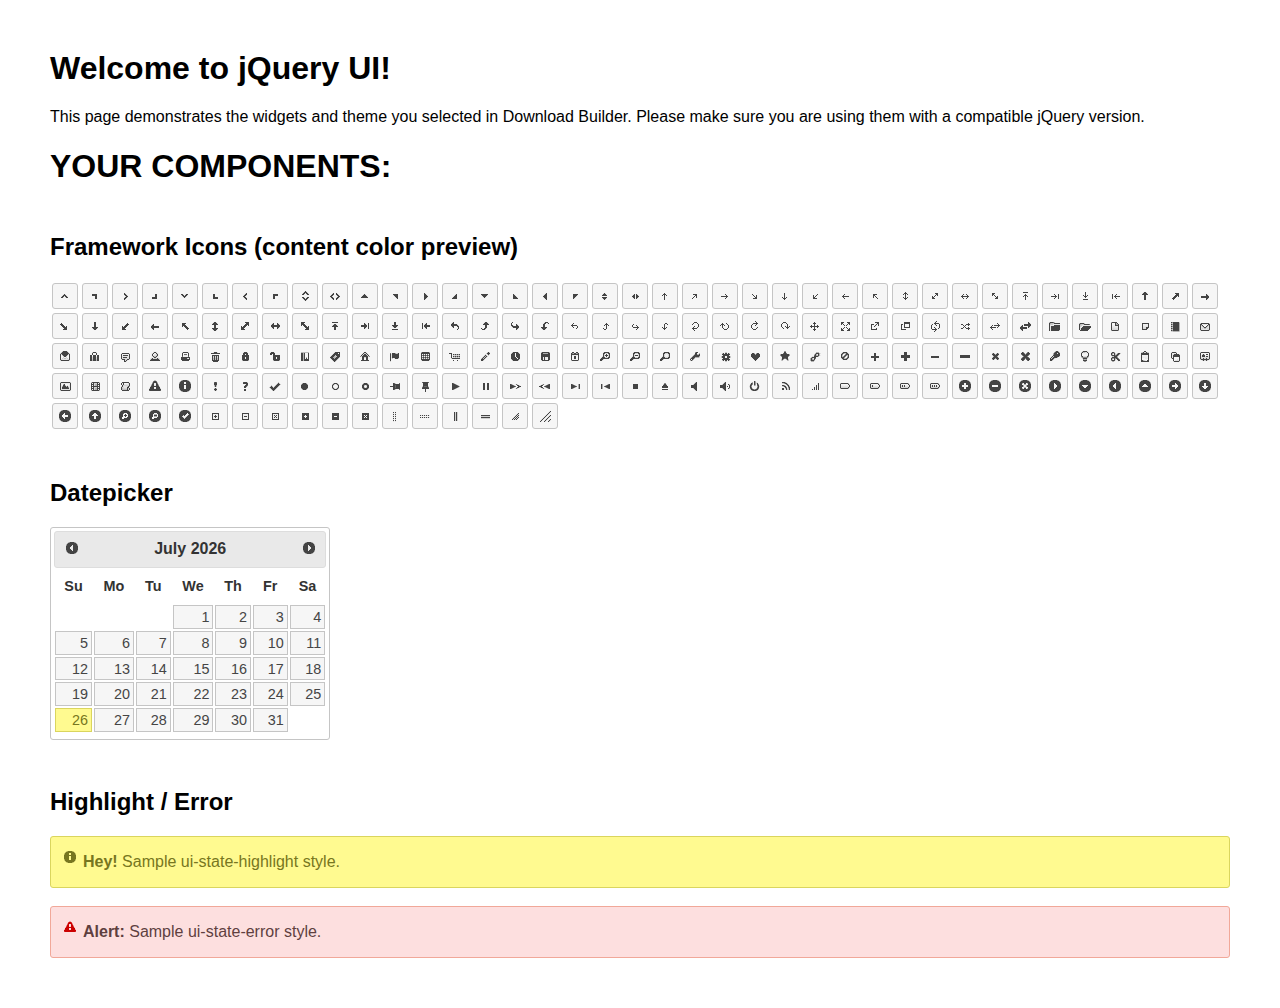
<file: plugins/jquery-datepicker/index.html>
<!doctype html>
<html lang="us">
<head>
	<meta charset="utf-8">
	<title>jQuery UI Example Page</title>
	<link href="jquery-ui.css" rel="stylesheet">
	<style>
	body{
		font-family: "Trebuchet MS", sans-serif;
		margin: 50px;
	}
	.demoHeaders {
		margin-top: 2em;
	}
	#dialog-link {
		padding: .4em 1em .4em 20px;
		text-decoration: none;
		position: relative;
	}
	#dialog-link span.ui-icon {
		margin: 0 5px 0 0;
		position: absolute;
		left: .2em;
		top: 50%;
		margin-top: -8px;
	}
	#icons {
		margin: 0;
		padding: 0;
	}
	#icons li {
		margin: 2px;
		position: relative;
		padding: 4px 0;
		cursor: pointer;
		float: left;
		list-style: none;
	}
	#icons span.ui-icon {
		float: left;
		margin: 0 4px;
	}
	.fakewindowcontain .ui-widget-overlay {
		position: absolute;
	}
	select {
		width: 200px;
	}
	</style>
</head>
<body>

<h1>Welcome to jQuery UI!</h1>

<div class="ui-widget">
	<p>This page demonstrates the widgets and theme you selected in Download Builder. Please make sure you are using them with a compatible jQuery version.</p>
</div>

<h1>YOUR COMPONENTS:</h1>
















<h2 class="demoHeaders">Framework Icons (content color preview)</h2>
<ul id="icons" class="ui-widget ui-helper-clearfix">
	<li class="ui-state-default ui-corner-all" title=".ui-icon-caret-1-n"><span class="ui-icon ui-icon-caret-1-n"></span></li>
	<li class="ui-state-default ui-corner-all" title=".ui-icon-caret-1-ne"><span class="ui-icon ui-icon-caret-1-ne"></span></li>
	<li class="ui-state-default ui-corner-all" title=".ui-icon-caret-1-e"><span class="ui-icon ui-icon-caret-1-e"></span></li>
	<li class="ui-state-default ui-corner-all" title=".ui-icon-caret-1-se"><span class="ui-icon ui-icon-caret-1-se"></span></li>
	<li class="ui-state-default ui-corner-all" title=".ui-icon-caret-1-s"><span class="ui-icon ui-icon-caret-1-s"></span></li>
	<li class="ui-state-default ui-corner-all" title=".ui-icon-caret-1-sw"><span class="ui-icon ui-icon-caret-1-sw"></span></li>
	<li class="ui-state-default ui-corner-all" title=".ui-icon-caret-1-w"><span class="ui-icon ui-icon-caret-1-w"></span></li>
	<li class="ui-state-default ui-corner-all" title=".ui-icon-caret-1-nw"><span class="ui-icon ui-icon-caret-1-nw"></span></li>
	<li class="ui-state-default ui-corner-all" title=".ui-icon-caret-2-n-s"><span class="ui-icon ui-icon-caret-2-n-s"></span></li>
	<li class="ui-state-default ui-corner-all" title=".ui-icon-caret-2-e-w"><span class="ui-icon ui-icon-caret-2-e-w"></span></li>
	<li class="ui-state-default ui-corner-all" title=".ui-icon-triangle-1-n"><span class="ui-icon ui-icon-triangle-1-n"></span></li>
	<li class="ui-state-default ui-corner-all" title=".ui-icon-triangle-1-ne"><span class="ui-icon ui-icon-triangle-1-ne"></span></li>
	<li class="ui-state-default ui-corner-all" title=".ui-icon-triangle-1-e"><span class="ui-icon ui-icon-triangle-1-e"></span></li>
	<li class="ui-state-default ui-corner-all" title=".ui-icon-triangle-1-se"><span class="ui-icon ui-icon-triangle-1-se"></span></li>
	<li class="ui-state-default ui-corner-all" title=".ui-icon-triangle-1-s"><span class="ui-icon ui-icon-triangle-1-s"></span></li>
	<li class="ui-state-default ui-corner-all" title=".ui-icon-triangle-1-sw"><span class="ui-icon ui-icon-triangle-1-sw"></span></li>
	<li class="ui-state-default ui-corner-all" title=".ui-icon-triangle-1-w"><span class="ui-icon ui-icon-triangle-1-w"></span></li>
	<li class="ui-state-default ui-corner-all" title=".ui-icon-triangle-1-nw"><span class="ui-icon ui-icon-triangle-1-nw"></span></li>
	<li class="ui-state-default ui-corner-all" title=".ui-icon-triangle-2-n-s"><span class="ui-icon ui-icon-triangle-2-n-s"></span></li>
	<li class="ui-state-default ui-corner-all" title=".ui-icon-triangle-2-e-w"><span class="ui-icon ui-icon-triangle-2-e-w"></span></li>
	<li class="ui-state-default ui-corner-all" title=".ui-icon-arrow-1-n"><span class="ui-icon ui-icon-arrow-1-n"></span></li>
	<li class="ui-state-default ui-corner-all" title=".ui-icon-arrow-1-ne"><span class="ui-icon ui-icon-arrow-1-ne"></span></li>
	<li class="ui-state-default ui-corner-all" title=".ui-icon-arrow-1-e"><span class="ui-icon ui-icon-arrow-1-e"></span></li>
	<li class="ui-state-default ui-corner-all" title=".ui-icon-arrow-1-se"><span class="ui-icon ui-icon-arrow-1-se"></span></li>
	<li class="ui-state-default ui-corner-all" title=".ui-icon-arrow-1-s"><span class="ui-icon ui-icon-arrow-1-s"></span></li>
	<li class="ui-state-default ui-corner-all" title=".ui-icon-arrow-1-sw"><span class="ui-icon ui-icon-arrow-1-sw"></span></li>
	<li class="ui-state-default ui-corner-all" title=".ui-icon-arrow-1-w"><span class="ui-icon ui-icon-arrow-1-w"></span></li>
	<li class="ui-state-default ui-corner-all" title=".ui-icon-arrow-1-nw"><span class="ui-icon ui-icon-arrow-1-nw"></span></li>
	<li class="ui-state-default ui-corner-all" title=".ui-icon-arrow-2-n-s"><span class="ui-icon ui-icon-arrow-2-n-s"></span></li>
	<li class="ui-state-default ui-corner-all" title=".ui-icon-arrow-2-ne-sw"><span class="ui-icon ui-icon-arrow-2-ne-sw"></span></li>
	<li class="ui-state-default ui-corner-all" title=".ui-icon-arrow-2-e-w"><span class="ui-icon ui-icon-arrow-2-e-w"></span></li>
	<li class="ui-state-default ui-corner-all" title=".ui-icon-arrow-2-se-nw"><span class="ui-icon ui-icon-arrow-2-se-nw"></span></li>
	<li class="ui-state-default ui-corner-all" title=".ui-icon-arrowstop-1-n"><span class="ui-icon ui-icon-arrowstop-1-n"></span></li>
	<li class="ui-state-default ui-corner-all" title=".ui-icon-arrowstop-1-e"><span class="ui-icon ui-icon-arrowstop-1-e"></span></li>
	<li class="ui-state-default ui-corner-all" title=".ui-icon-arrowstop-1-s"><span class="ui-icon ui-icon-arrowstop-1-s"></span></li>
	<li class="ui-state-default ui-corner-all" title=".ui-icon-arrowstop-1-w"><span class="ui-icon ui-icon-arrowstop-1-w"></span></li>
	<li class="ui-state-default ui-corner-all" title=".ui-icon-arrowthick-1-n"><span class="ui-icon ui-icon-arrowthick-1-n"></span></li>
	<li class="ui-state-default ui-corner-all" title=".ui-icon-arrowthick-1-ne"><span class="ui-icon ui-icon-arrowthick-1-ne"></span></li>
	<li class="ui-state-default ui-corner-all" title=".ui-icon-arrowthick-1-e"><span class="ui-icon ui-icon-arrowthick-1-e"></span></li>
	<li class="ui-state-default ui-corner-all" title=".ui-icon-arrowthick-1-se"><span class="ui-icon ui-icon-arrowthick-1-se"></span></li>
	<li class="ui-state-default ui-corner-all" title=".ui-icon-arrowthick-1-s"><span class="ui-icon ui-icon-arrowthick-1-s"></span></li>
	<li class="ui-state-default ui-corner-all" title=".ui-icon-arrowthick-1-sw"><span class="ui-icon ui-icon-arrowthick-1-sw"></span></li>
	<li class="ui-state-default ui-corner-all" title=".ui-icon-arrowthick-1-w"><span class="ui-icon ui-icon-arrowthick-1-w"></span></li>
	<li class="ui-state-default ui-corner-all" title=".ui-icon-arrowthick-1-nw"><span class="ui-icon ui-icon-arrowthick-1-nw"></span></li>
	<li class="ui-state-default ui-corner-all" title=".ui-icon-arrowthick-2-n-s"><span class="ui-icon ui-icon-arrowthick-2-n-s"></span></li>
	<li class="ui-state-default ui-corner-all" title=".ui-icon-arrowthick-2-ne-sw"><span class="ui-icon ui-icon-arrowthick-2-ne-sw"></span></li>
	<li class="ui-state-default ui-corner-all" title=".ui-icon-arrowthick-2-e-w"><span class="ui-icon ui-icon-arrowthick-2-e-w"></span></li>
	<li class="ui-state-default ui-corner-all" title=".ui-icon-arrowthick-2-se-nw"><span class="ui-icon ui-icon-arrowthick-2-se-nw"></span></li>
	<li class="ui-state-default ui-corner-all" title=".ui-icon-arrowthickstop-1-n"><span class="ui-icon ui-icon-arrowthickstop-1-n"></span></li>
	<li class="ui-state-default ui-corner-all" title=".ui-icon-arrowthickstop-1-e"><span class="ui-icon ui-icon-arrowthickstop-1-e"></span></li>
	<li class="ui-state-default ui-corner-all" title=".ui-icon-arrowthickstop-1-s"><span class="ui-icon ui-icon-arrowthickstop-1-s"></span></li>
	<li class="ui-state-default ui-corner-all" title=".ui-icon-arrowthickstop-1-w"><span class="ui-icon ui-icon-arrowthickstop-1-w"></span></li>
	<li class="ui-state-default ui-corner-all" title=".ui-icon-arrowreturnthick-1-w"><span class="ui-icon ui-icon-arrowreturnthick-1-w"></span></li>
	<li class="ui-state-default ui-corner-all" title=".ui-icon-arrowreturnthick-1-n"><span class="ui-icon ui-icon-arrowreturnthick-1-n"></span></li>
	<li class="ui-state-default ui-corner-all" title=".ui-icon-arrowreturnthick-1-e"><span class="ui-icon ui-icon-arrowreturnthick-1-e"></span></li>
	<li class="ui-state-default ui-corner-all" title=".ui-icon-arrowreturnthick-1-s"><span class="ui-icon ui-icon-arrowreturnthick-1-s"></span></li>
	<li class="ui-state-default ui-corner-all" title=".ui-icon-arrowreturn-1-w"><span class="ui-icon ui-icon-arrowreturn-1-w"></span></li>
	<li class="ui-state-default ui-corner-all" title=".ui-icon-arrowreturn-1-n"><span class="ui-icon ui-icon-arrowreturn-1-n"></span></li>
	<li class="ui-state-default ui-corner-all" title=".ui-icon-arrowreturn-1-e"><span class="ui-icon ui-icon-arrowreturn-1-e"></span></li>
	<li class="ui-state-default ui-corner-all" title=".ui-icon-arrowreturn-1-s"><span class="ui-icon ui-icon-arrowreturn-1-s"></span></li>
	<li class="ui-state-default ui-corner-all" title=".ui-icon-arrowrefresh-1-w"><span class="ui-icon ui-icon-arrowrefresh-1-w"></span></li>
	<li class="ui-state-default ui-corner-all" title=".ui-icon-arrowrefresh-1-n"><span class="ui-icon ui-icon-arrowrefresh-1-n"></span></li>
	<li class="ui-state-default ui-corner-all" title=".ui-icon-arrowrefresh-1-e"><span class="ui-icon ui-icon-arrowrefresh-1-e"></span></li>
	<li class="ui-state-default ui-corner-all" title=".ui-icon-arrowrefresh-1-s"><span class="ui-icon ui-icon-arrowrefresh-1-s"></span></li>
	<li class="ui-state-default ui-corner-all" title=".ui-icon-arrow-4"><span class="ui-icon ui-icon-arrow-4"></span></li>
	<li class="ui-state-default ui-corner-all" title=".ui-icon-arrow-4-diag"><span class="ui-icon ui-icon-arrow-4-diag"></span></li>
	<li class="ui-state-default ui-corner-all" title=".ui-icon-extlink"><span class="ui-icon ui-icon-extlink"></span></li>
	<li class="ui-state-default ui-corner-all" title=".ui-icon-newwin"><span class="ui-icon ui-icon-newwin"></span></li>
	<li class="ui-state-default ui-corner-all" title=".ui-icon-refresh"><span class="ui-icon ui-icon-refresh"></span></li>
	<li class="ui-state-default ui-corner-all" title=".ui-icon-shuffle"><span class="ui-icon ui-icon-shuffle"></span></li>
	<li class="ui-state-default ui-corner-all" title=".ui-icon-transfer-e-w"><span class="ui-icon ui-icon-transfer-e-w"></span></li>
	<li class="ui-state-default ui-corner-all" title=".ui-icon-transferthick-e-w"><span class="ui-icon ui-icon-transferthick-e-w"></span></li>
	<li class="ui-state-default ui-corner-all" title=".ui-icon-folder-collapsed"><span class="ui-icon ui-icon-folder-collapsed"></span></li>
	<li class="ui-state-default ui-corner-all" title=".ui-icon-folder-open"><span class="ui-icon ui-icon-folder-open"></span></li>
	<li class="ui-state-default ui-corner-all" title=".ui-icon-document"><span class="ui-icon ui-icon-document"></span></li>
	<li class="ui-state-default ui-corner-all" title=".ui-icon-document-b"><span class="ui-icon ui-icon-document-b"></span></li>
	<li class="ui-state-default ui-corner-all" title=".ui-icon-note"><span class="ui-icon ui-icon-note"></span></li>
	<li class="ui-state-default ui-corner-all" title=".ui-icon-mail-closed"><span class="ui-icon ui-icon-mail-closed"></span></li>
	<li class="ui-state-default ui-corner-all" title=".ui-icon-mail-open"><span class="ui-icon ui-icon-mail-open"></span></li>
	<li class="ui-state-default ui-corner-all" title=".ui-icon-suitcase"><span class="ui-icon ui-icon-suitcase"></span></li>
	<li class="ui-state-default ui-corner-all" title=".ui-icon-comment"><span class="ui-icon ui-icon-comment"></span></li>
	<li class="ui-state-default ui-corner-all" title=".ui-icon-person"><span class="ui-icon ui-icon-person"></span></li>
	<li class="ui-state-default ui-corner-all" title=".ui-icon-print"><span class="ui-icon ui-icon-print"></span></li>
	<li class="ui-state-default ui-corner-all" title=".ui-icon-trash"><span class="ui-icon ui-icon-trash"></span></li>
	<li class="ui-state-default ui-corner-all" title=".ui-icon-locked"><span class="ui-icon ui-icon-locked"></span></li>
	<li class="ui-state-default ui-corner-all" title=".ui-icon-unlocked"><span class="ui-icon ui-icon-unlocked"></span></li>
	<li class="ui-state-default ui-corner-all" title=".ui-icon-bookmark"><span class="ui-icon ui-icon-bookmark"></span></li>
	<li class="ui-state-default ui-corner-all" title=".ui-icon-tag"><span class="ui-icon ui-icon-tag"></span></li>
	<li class="ui-state-default ui-corner-all" title=".ui-icon-home"><span class="ui-icon ui-icon-home"></span></li>
	<li class="ui-state-default ui-corner-all" title=".ui-icon-flag"><span class="ui-icon ui-icon-flag"></span></li>
	<li class="ui-state-default ui-corner-all" title=".ui-icon-calculator"><span class="ui-icon ui-icon-calculator"></span></li>
	<li class="ui-state-default ui-corner-all" title=".ui-icon-cart"><span class="ui-icon ui-icon-cart"></span></li>
	<li class="ui-state-default ui-corner-all" title=".ui-icon-pencil"><span class="ui-icon ui-icon-pencil"></span></li>
	<li class="ui-state-default ui-corner-all" title=".ui-icon-clock"><span class="ui-icon ui-icon-clock"></span></li>
	<li class="ui-state-default ui-corner-all" title=".ui-icon-disk"><span class="ui-icon ui-icon-disk"></span></li>
	<li class="ui-state-default ui-corner-all" title=".ui-icon-calendar"><span class="ui-icon ui-icon-calendar"></span></li>
	<li class="ui-state-default ui-corner-all" title=".ui-icon-zoomin"><span class="ui-icon ui-icon-zoomin"></span></li>
	<li class="ui-state-default ui-corner-all" title=".ui-icon-zoomout"><span class="ui-icon ui-icon-zoomout"></span></li>
	<li class="ui-state-default ui-corner-all" title=".ui-icon-search"><span class="ui-icon ui-icon-search"></span></li>
	<li class="ui-state-default ui-corner-all" title=".ui-icon-wrench"><span class="ui-icon ui-icon-wrench"></span></li>
	<li class="ui-state-default ui-corner-all" title=".ui-icon-gear"><span class="ui-icon ui-icon-gear"></span></li>
	<li class="ui-state-default ui-corner-all" title=".ui-icon-heart"><span class="ui-icon ui-icon-heart"></span></li>
	<li class="ui-state-default ui-corner-all" title=".ui-icon-star"><span class="ui-icon ui-icon-star"></span></li>
	<li class="ui-state-default ui-corner-all" title=".ui-icon-link"><span class="ui-icon ui-icon-link"></span></li>
	<li class="ui-state-default ui-corner-all" title=".ui-icon-cancel"><span class="ui-icon ui-icon-cancel"></span></li>
	<li class="ui-state-default ui-corner-all" title=".ui-icon-plus"><span class="ui-icon ui-icon-plus"></span></li>
	<li class="ui-state-default ui-corner-all" title=".ui-icon-plusthick"><span class="ui-icon ui-icon-plusthick"></span></li>
	<li class="ui-state-default ui-corner-all" title=".ui-icon-minus"><span class="ui-icon ui-icon-minus"></span></li>
	<li class="ui-state-default ui-corner-all" title=".ui-icon-minusthick"><span class="ui-icon ui-icon-minusthick"></span></li>
	<li class="ui-state-default ui-corner-all" title=".ui-icon-close"><span class="ui-icon ui-icon-close"></span></li>
	<li class="ui-state-default ui-corner-all" title=".ui-icon-closethick"><span class="ui-icon ui-icon-closethick"></span></li>
	<li class="ui-state-default ui-corner-all" title=".ui-icon-key"><span class="ui-icon ui-icon-key"></span></li>
	<li class="ui-state-default ui-corner-all" title=".ui-icon-lightbulb"><span class="ui-icon ui-icon-lightbulb"></span></li>
	<li class="ui-state-default ui-corner-all" title=".ui-icon-scissors"><span class="ui-icon ui-icon-scissors"></span></li>
	<li class="ui-state-default ui-corner-all" title=".ui-icon-clipboard"><span class="ui-icon ui-icon-clipboard"></span></li>
	<li class="ui-state-default ui-corner-all" title=".ui-icon-copy"><span class="ui-icon ui-icon-copy"></span></li>
	<li class="ui-state-default ui-corner-all" title=".ui-icon-contact"><span class="ui-icon ui-icon-contact"></span></li>
	<li class="ui-state-default ui-corner-all" title=".ui-icon-image"><span class="ui-icon ui-icon-image"></span></li>
	<li class="ui-state-default ui-corner-all" title=".ui-icon-video"><span class="ui-icon ui-icon-video"></span></li>
	<li class="ui-state-default ui-corner-all" title=".ui-icon-script"><span class="ui-icon ui-icon-script"></span></li>
	<li class="ui-state-default ui-corner-all" title=".ui-icon-alert"><span class="ui-icon ui-icon-alert"></span></li>
	<li class="ui-state-default ui-corner-all" title=".ui-icon-info"><span class="ui-icon ui-icon-info"></span></li>
	<li class="ui-state-default ui-corner-all" title=".ui-icon-notice"><span class="ui-icon ui-icon-notice"></span></li>
	<li class="ui-state-default ui-corner-all" title=".ui-icon-help"><span class="ui-icon ui-icon-help"></span></li>
	<li class="ui-state-default ui-corner-all" title=".ui-icon-check"><span class="ui-icon ui-icon-check"></span></li>
	<li class="ui-state-default ui-corner-all" title=".ui-icon-bullet"><span class="ui-icon ui-icon-bullet"></span></li>
	<li class="ui-state-default ui-corner-all" title=".ui-icon-radio-off"><span class="ui-icon ui-icon-radio-off"></span></li>
	<li class="ui-state-default ui-corner-all" title=".ui-icon-radio-on"><span class="ui-icon ui-icon-radio-on"></span></li>
	<li class="ui-state-default ui-corner-all" title=".ui-icon-pin-w"><span class="ui-icon ui-icon-pin-w"></span></li>
	<li class="ui-state-default ui-corner-all" title=".ui-icon-pin-s"><span class="ui-icon ui-icon-pin-s"></span></li>
	<li class="ui-state-default ui-corner-all" title=".ui-icon-play"><span class="ui-icon ui-icon-play"></span></li>
	<li class="ui-state-default ui-corner-all" title=".ui-icon-pause"><span class="ui-icon ui-icon-pause"></span></li>
	<li class="ui-state-default ui-corner-all" title=".ui-icon-seek-next"><span class="ui-icon ui-icon-seek-next"></span></li>
	<li class="ui-state-default ui-corner-all" title=".ui-icon-seek-prev"><span class="ui-icon ui-icon-seek-prev"></span></li>
	<li class="ui-state-default ui-corner-all" title=".ui-icon-seek-end"><span class="ui-icon ui-icon-seek-end"></span></li>
	<li class="ui-state-default ui-corner-all" title=".ui-icon-seek-first"><span class="ui-icon ui-icon-seek-first"></span></li>
	<li class="ui-state-default ui-corner-all" title=".ui-icon-stop"><span class="ui-icon ui-icon-stop"></span></li>
	<li class="ui-state-default ui-corner-all" title=".ui-icon-eject"><span class="ui-icon ui-icon-eject"></span></li>
	<li class="ui-state-default ui-corner-all" title=".ui-icon-volume-off"><span class="ui-icon ui-icon-volume-off"></span></li>
	<li class="ui-state-default ui-corner-all" title=".ui-icon-volume-on"><span class="ui-icon ui-icon-volume-on"></span></li>
	<li class="ui-state-default ui-corner-all" title=".ui-icon-power"><span class="ui-icon ui-icon-power"></span></li>
	<li class="ui-state-default ui-corner-all" title=".ui-icon-signal-diag"><span class="ui-icon ui-icon-signal-diag"></span></li>
	<li class="ui-state-default ui-corner-all" title=".ui-icon-signal"><span class="ui-icon ui-icon-signal"></span></li>
	<li class="ui-state-default ui-corner-all" title=".ui-icon-battery-0"><span class="ui-icon ui-icon-battery-0"></span></li>
	<li class="ui-state-default ui-corner-all" title=".ui-icon-battery-1"><span class="ui-icon ui-icon-battery-1"></span></li>
	<li class="ui-state-default ui-corner-all" title=".ui-icon-battery-2"><span class="ui-icon ui-icon-battery-2"></span></li>
	<li class="ui-state-default ui-corner-all" title=".ui-icon-battery-3"><span class="ui-icon ui-icon-battery-3"></span></li>
	<li class="ui-state-default ui-corner-all" title=".ui-icon-circle-plus"><span class="ui-icon ui-icon-circle-plus"></span></li>
	<li class="ui-state-default ui-corner-all" title=".ui-icon-circle-minus"><span class="ui-icon ui-icon-circle-minus"></span></li>
	<li class="ui-state-default ui-corner-all" title=".ui-icon-circle-close"><span class="ui-icon ui-icon-circle-close"></span></li>
	<li class="ui-state-default ui-corner-all" title=".ui-icon-circle-triangle-e"><span class="ui-icon ui-icon-circle-triangle-e"></span></li>
	<li class="ui-state-default ui-corner-all" title=".ui-icon-circle-triangle-s"><span class="ui-icon ui-icon-circle-triangle-s"></span></li>
	<li class="ui-state-default ui-corner-all" title=".ui-icon-circle-triangle-w"><span class="ui-icon ui-icon-circle-triangle-w"></span></li>
	<li class="ui-state-default ui-corner-all" title=".ui-icon-circle-triangle-n"><span class="ui-icon ui-icon-circle-triangle-n"></span></li>
	<li class="ui-state-default ui-corner-all" title=".ui-icon-circle-arrow-e"><span class="ui-icon ui-icon-circle-arrow-e"></span></li>
	<li class="ui-state-default ui-corner-all" title=".ui-icon-circle-arrow-s"><span class="ui-icon ui-icon-circle-arrow-s"></span></li>
	<li class="ui-state-default ui-corner-all" title=".ui-icon-circle-arrow-w"><span class="ui-icon ui-icon-circle-arrow-w"></span></li>
	<li class="ui-state-default ui-corner-all" title=".ui-icon-circle-arrow-n"><span class="ui-icon ui-icon-circle-arrow-n"></span></li>
	<li class="ui-state-default ui-corner-all" title=".ui-icon-circle-zoomin"><span class="ui-icon ui-icon-circle-zoomin"></span></li>
	<li class="ui-state-default ui-corner-all" title=".ui-icon-circle-zoomout"><span class="ui-icon ui-icon-circle-zoomout"></span></li>
	<li class="ui-state-default ui-corner-all" title=".ui-icon-circle-check"><span class="ui-icon ui-icon-circle-check"></span></li>
	<li class="ui-state-default ui-corner-all" title=".ui-icon-circlesmall-plus"><span class="ui-icon ui-icon-circlesmall-plus"></span></li>
	<li class="ui-state-default ui-corner-all" title=".ui-icon-circlesmall-minus"><span class="ui-icon ui-icon-circlesmall-minus"></span></li>
	<li class="ui-state-default ui-corner-all" title=".ui-icon-circlesmall-close"><span class="ui-icon ui-icon-circlesmall-close"></span></li>
	<li class="ui-state-default ui-corner-all" title=".ui-icon-squaresmall-plus"><span class="ui-icon ui-icon-squaresmall-plus"></span></li>
	<li class="ui-state-default ui-corner-all" title=".ui-icon-squaresmall-minus"><span class="ui-icon ui-icon-squaresmall-minus"></span></li>
	<li class="ui-state-default ui-corner-all" title=".ui-icon-squaresmall-close"><span class="ui-icon ui-icon-squaresmall-close"></span></li>
	<li class="ui-state-default ui-corner-all" title=".ui-icon-grip-dotted-vertical"><span class="ui-icon ui-icon-grip-dotted-vertical"></span></li>
	<li class="ui-state-default ui-corner-all" title=".ui-icon-grip-dotted-horizontal"><span class="ui-icon ui-icon-grip-dotted-horizontal"></span></li>
	<li class="ui-state-default ui-corner-all" title=".ui-icon-grip-solid-vertical"><span class="ui-icon ui-icon-grip-solid-vertical"></span></li>
	<li class="ui-state-default ui-corner-all" title=".ui-icon-grip-solid-horizontal"><span class="ui-icon ui-icon-grip-solid-horizontal"></span></li>
	<li class="ui-state-default ui-corner-all" title=".ui-icon-gripsmall-diagonal-se"><span class="ui-icon ui-icon-gripsmall-diagonal-se"></span></li>
	<li class="ui-state-default ui-corner-all" title=".ui-icon-grip-diagonal-se"><span class="ui-icon ui-icon-grip-diagonal-se"></span></li>
</ul>




<!-- Datepicker -->
<h2 class="demoHeaders">Datepicker</h2>
<div id="datepicker"></div>












<!-- Highlight / Error -->
<h2 class="demoHeaders">Highlight / Error</h2>
<div class="ui-widget">
	<div class="ui-state-highlight ui-corner-all" style="margin-top: 20px; padding: 0 .7em;">
		<p><span class="ui-icon ui-icon-info" style="float: left; margin-right: .3em;"></span>
		<strong>Hey!</strong> Sample ui-state-highlight style.</p>
	</div>
</div>
<br>
<div class="ui-widget">
	<div class="ui-state-error ui-corner-all" style="padding: 0 .7em;">
		<p><span class="ui-icon ui-icon-alert" style="float: left; margin-right: .3em;"></span>
		<strong>Alert:</strong> Sample ui-state-error style.</p>
	</div>
</div>

<script src="external/jquery/jquery.js"></script>
<script src="jquery-ui.js"></script>
<script>















$( "#datepicker" ).datepicker({
	inline: true
});














// Hover states on the static widgets
$( "#dialog-link, #icons li" ).hover(
	function() {
		$( this ).addClass( "ui-state-hover" );
	},
	function() {
		$( this ).removeClass( "ui-state-hover" );
	}
);
</script>
</body>
</html>
</file>
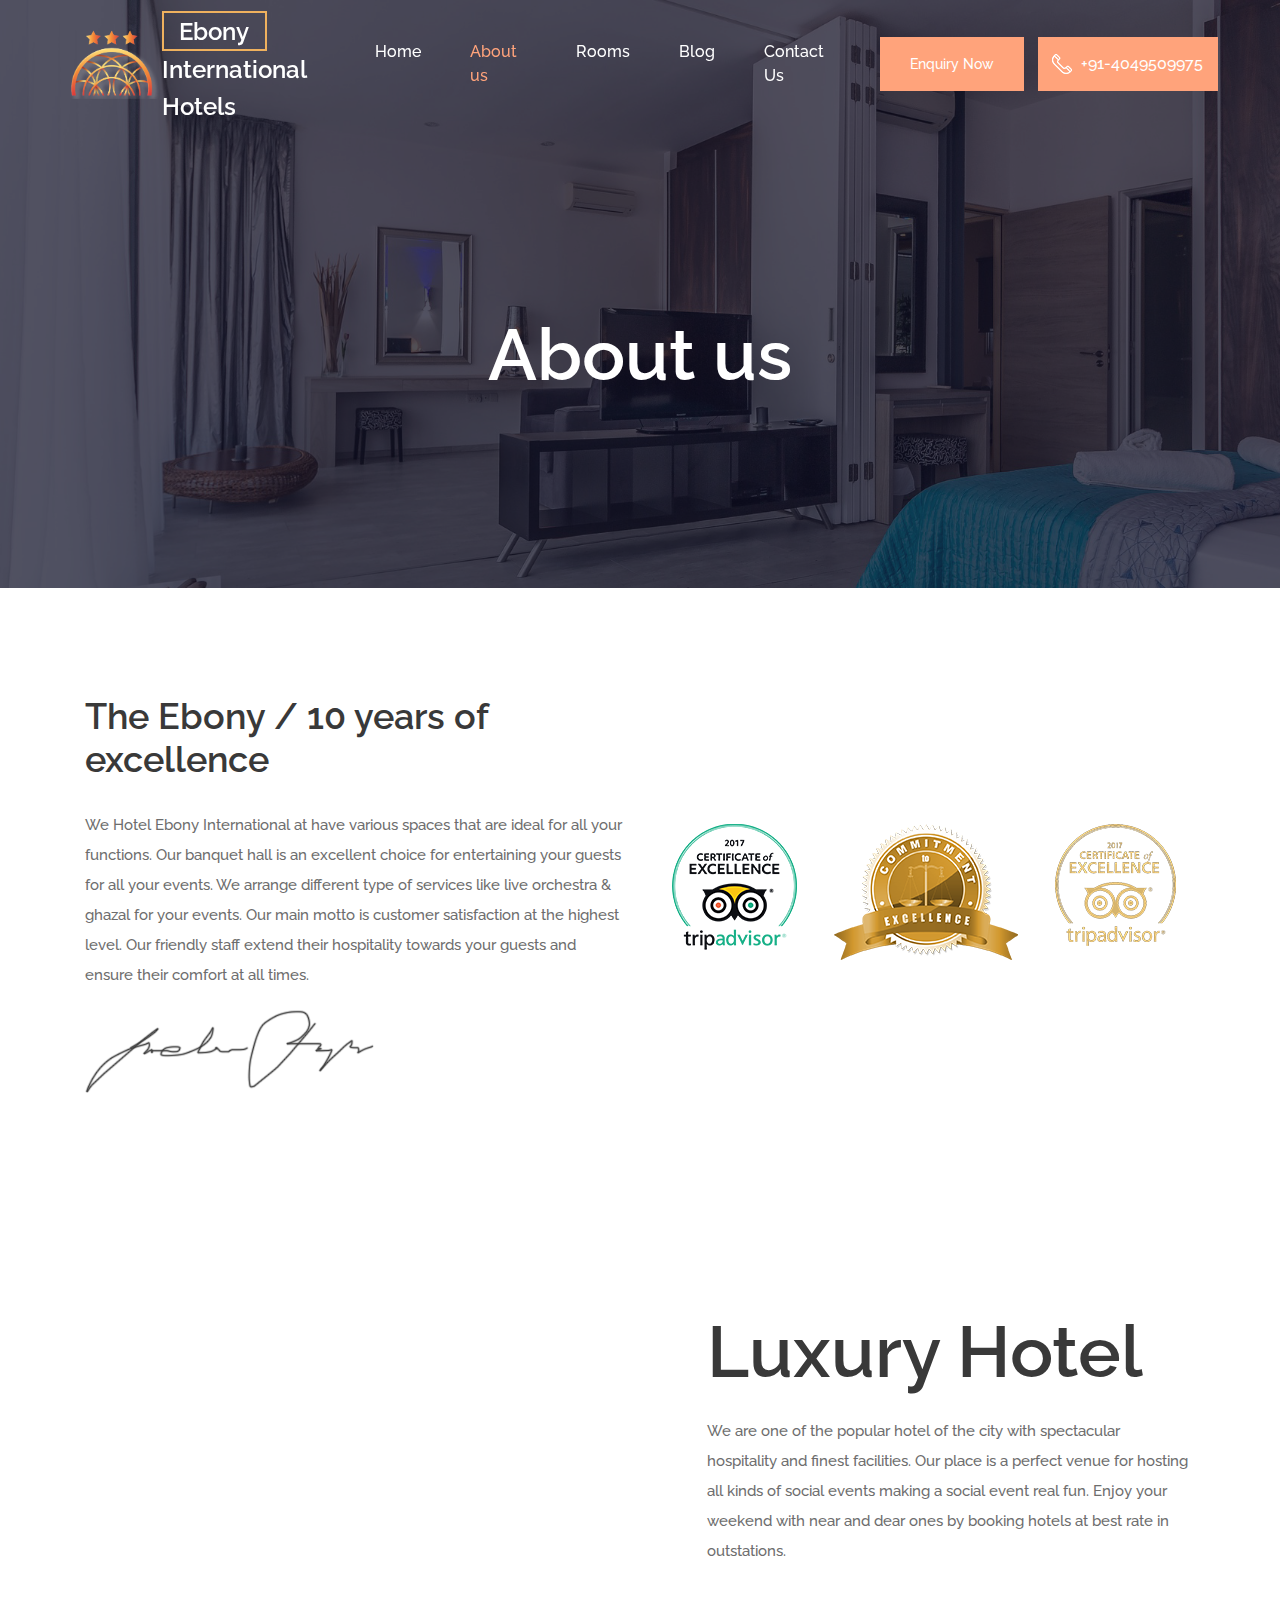
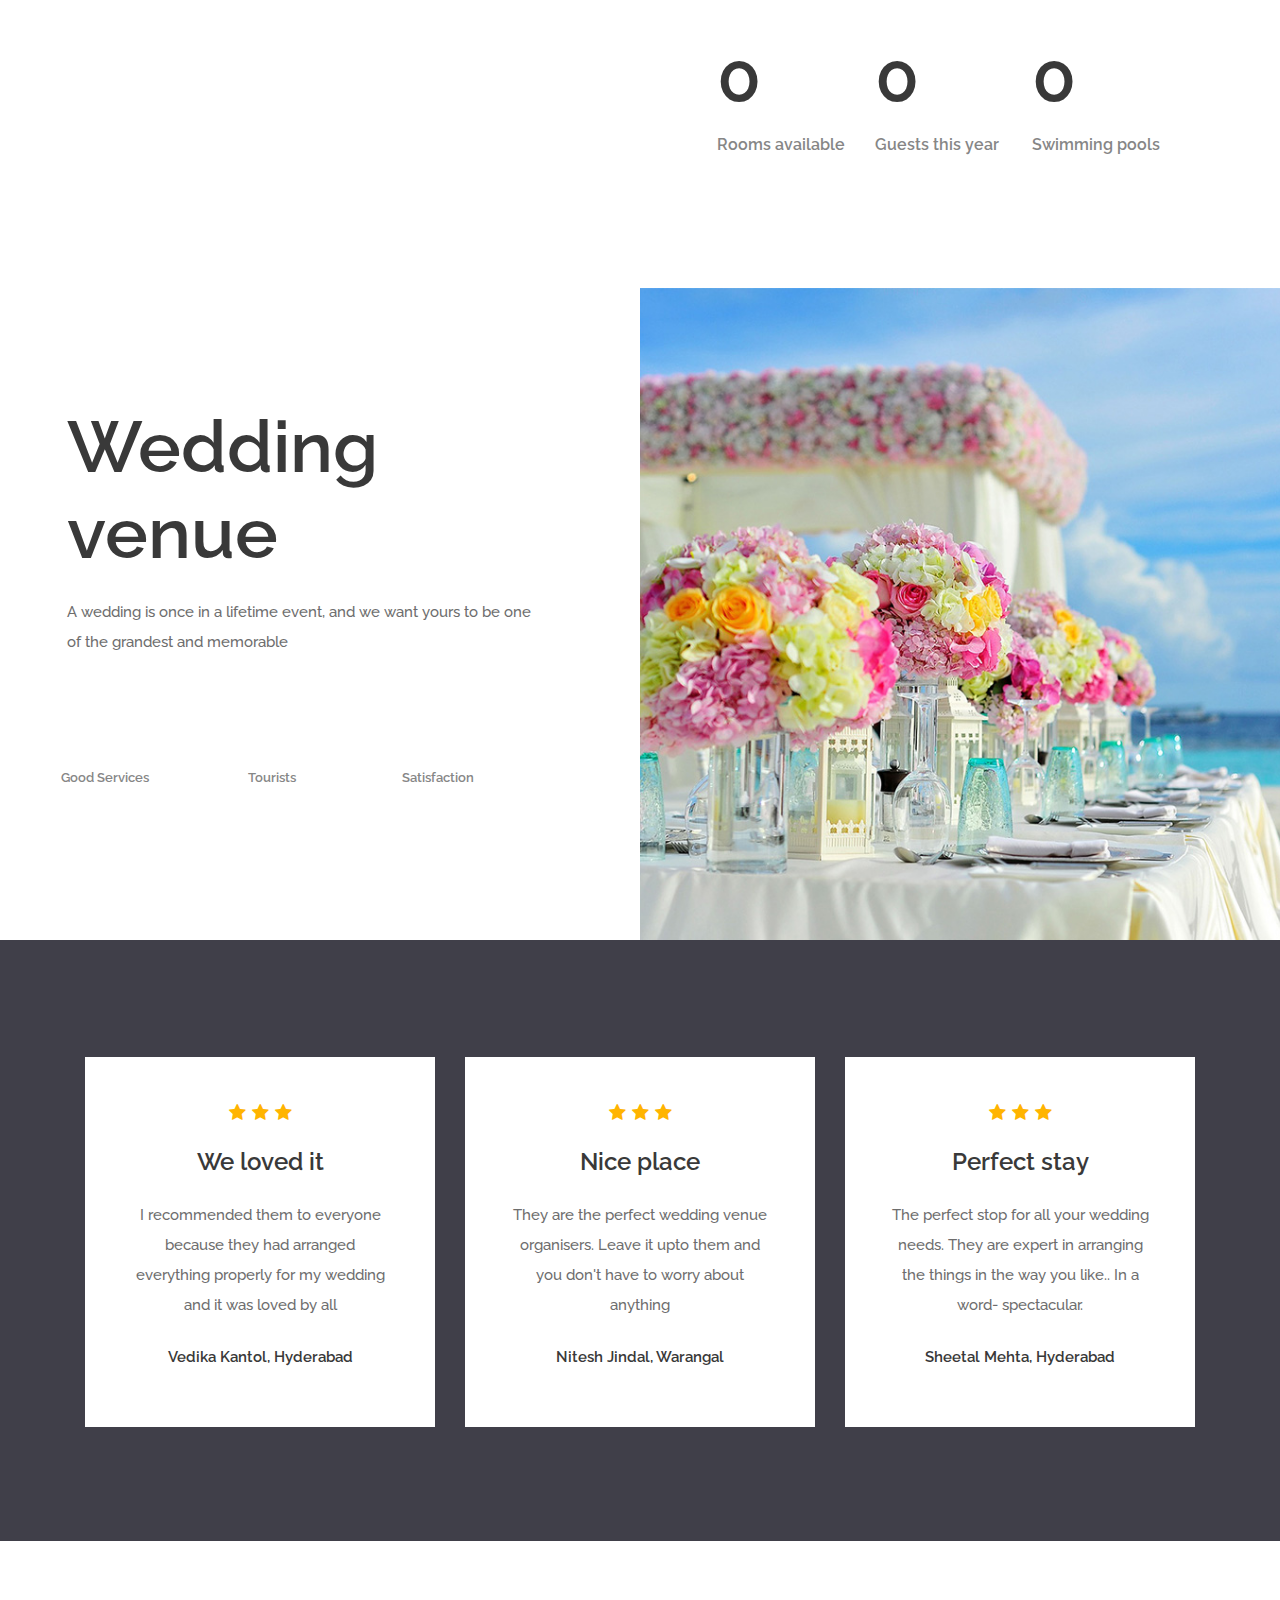
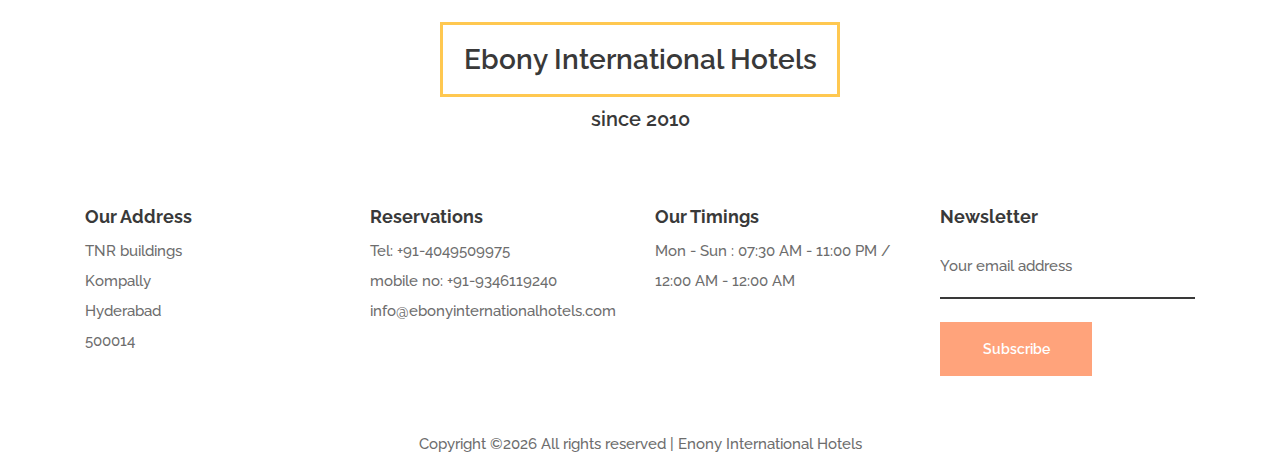
<file: about.html>
<!DOCTYPE html>
<html lang="en">
<head>
<title>About us</title>
<meta charset="utf-8">
<meta http-equiv="X-UA-Compatible" content="IE=edge">
<meta name="description" content="The River template project">
<meta name="viewport" content="width=device-width, initial-scale=1">
<link rel="stylesheet" type="text/css" href="styles/bootstrap-4.1.2/bootstrap.min.css">
<link href="plugins/font-awesome-4.7.0/css/font-awesome.min.css" rel="stylesheet" type="text/css">
<link rel="stylesheet" type="text/css" href="plugins/OwlCarousel2-2.3.4/owl.carousel.css">
<link rel="stylesheet" type="text/css" href="plugins/OwlCarousel2-2.3.4/owl.theme.default.css">
<link rel="stylesheet" type="text/css" href="plugins/OwlCarousel2-2.3.4/animate.css">
<link href="plugins/jquery-datepicker/jquery-ui.css" rel="stylesheet" type="text/css">
<link rel="stylesheet" type="text/css" href="styles/about.css">
<link rel="stylesheet" type="text/css" href="styles/about_responsive.css">
</head>
<body>

<div class="super_container">
	
	<!-- Header -->

	<header class="header">
		<div class="header_content d-flex flex-row align-items-center justify-content-start">
			<img src="images\Ebony International Hotel Logo-012.png" width="100px" height="70px"/>
			<div>
				<div class="d-flex">
					<div class="logo mt-2"><a href="index.html">Ebony</a></div>
				</div>
				
				<span class="logo-text">International Hotels</span>
			</div>
			<div class="ml-auto d-flex flex-row align-items-center justify-content-start">
				<nav class="main_nav">
					<ul class="d-flex flex-row align-items-start justify-content-start">
						<li><a href="index.html">Home</a></li>
						<li class="active"><a href="about.html">About us</a></li>
						<li><a href="rooms.html">Rooms</a></li>
						<li><a href="blog.html">Blog</a></li>
						<li><a href="contact.html">Contact Us</a></li>
					</ul>
				</nav>
				<div class="book_button"><a href="booking.html">Enquiry Now</a></div>
				<div class="header_phone d-flex flex-row align-items-center justify-content-center">
					<img src="images/phone.png" alt="">
					<span>+91-4049509975</span>
				</div>

				<!-- Hamburger Menu -->
				<div class="hamburger"><i class="fa fa-bars" aria-hidden="true"></i></div>
			</div>
		</div>
	</header>

	<!-- Menu -->

	<div class="menu trans_400 d-flex flex-column align-items-end justify-content-start">
		<div class="menu_close"><i class="fa fa-times" aria-hidden="true"></i></div>
		<div class="menu_content">
			<nav class="menu_nav text-right">
				<ul>
					<li><a href="index.html">Home</a></li>
					<li><a href="about.html">About us</a></li>
					<li><a href="rooms.html">Rooms</a></li>
					<li><a href="blog.html">Blog</a></li>
					<li><a href="contact.html">Contact Us</a></li>
				</ul>
			</nav>
		</div>
		<div class="menu_extra">
			<div class="menu_book text-right"><a href="#">Book online</a></div>
			<div class="menu_phone d-flex flex-row align-items-center justify-content-center">
				<img src="images/phone-2.png" alt="">
				<span>0183-12345678</span>
			</div>
		</div>
	</div>

	<!-- Home -->

	<div class="home">
		<div class="background_image" style="background-image:url(images/about.jpg)"></div>
		<div class="home_container">
			<div class="container">
				<div class="row">
					<div class="col">
						<div class="home_content text-center">
							<div class="home_title">About us</div>
							<!--<div class="booking_form_container">
								<form action="#" class="booking_form" id="booking_form">
									<div class="d-flex flex-xl-row flex-column align-items-start justify-content-start">
										<div class="booking_input_container d-flex flex-row align-items-start justify-content-start flex-wrap">
											<div><input type="text" class="datepicker booking_input booking_input_a booking_in" placeholder="Check in" required="required"></div>
											<div><input type="text" class="datepicker booking_input booking_input_a booking_out" placeholder="Check out" required="required"></div>
											<div><input type="number" class="booking_input booking_input_b" placeholder="Children" required="required"></div>
											<div><input type="number" class="booking_input booking_input_b" placeholder="Room" required="required"></div>
										</div>
										<div><button class="booking_button trans_200">Book Now</button></div>
									</div>
								</form>
							</div>-->
						</div>
					</div>
				</div>
			</div>
		</div>
	</div>

	<!-- About -->

	<div class="about">
		<div class="container">
			<div class="row">
				<div class="col-lg-6">
					<div class="about_title"><h2>The Ebony / 10 years of excellence</h2></div>
				</div>
			</div>
			<div class="row about_row">
				
				<!-- About Content -->
				<div class="col-lg-6">
					<div class="about_content">
						<div class="about_text">
							<p>We Hotel Ebony International at have various spaces that are ideal for all your functions. Our banquet hall is an excellent choice for entertaining your guests for all your events. We arrange different type of services like live orchestra & ghazal for your events. Our main motto is customer satisfaction at the highest level. Our friendly staff extend their hospitality towards your guests and ensure their comfort at all times.</p>
						</div>
						<div class="about_sig"><img src="images/sig.png" alt=""></div>
					</div>
				</div>

				<!-- About Images -->
				<div class="col-lg-6">
					<div class="about_images d-flex flex-row align-items-start justify-content-between flex-wrap">
						<img src="images/about_1.png" alt="">
						<img src="images/about_2.png" alt="">
						<img src="images/about_3.png" alt="">
					</div>
				</div>
			</div>
		</div>
	</div>

	<!-- Split Section Right -->

	<div class="split_section_right container_custom">
		<div class="container">
			<div class="row row-xl-eq-height">
				
				<div class="col-xl-6 order-xl-1 order-2">
					<div class="split_section_image">
						<div class="background_image" style="background-image:url(https://image1.jdomni.in/library/3E/E8/3C/DDFBC737850CDA3BA38DF06642_1496265363748_cropped_450X450.jpeg)"></div>
					</div>
				</div>

				<div class="col-xl-6 order-xl-2 order-1">
					<div class="split_section_right_content">
						<div class="split_section_title"><h1>Luxury Hotel</h1></div>
						<div class="split_section_text">
							<p>We are one of the popular hotel of the city with spectacular hospitality and finest facilities. Our place is a perfect venue for hosting all kinds of social events making a social event real fun. Enjoy your weekend with near and dear ones by booking hotels at best rate in outstations.</p>
						</div>

						<!-- Milestones -->
						<div class="milestones_container d-flex flex-row align-items-start justify-content-start flex-wrap">
								
							<!-- Milestone -->
							<div class="milestone d-flex flex-row align-items-start justify-content-start">
								<div class="milestone_content">
									<div class="milestone_counter" data-end-value="45">0</div>
									<div class="milestone_title">Rooms available</div>
								</div>
							</div>

							<!-- Milestone -->
							<div class="milestone d-flex flex-row align-items-start justify-content-start">
								<div class="milestone_content">
									<div class="milestone_counter" data-end-value="21" data-sign-after="K">0</div>
									<div class="milestone_title">Guests this year</div>
								</div>
							</div>

							<!-- Milestone -->
							<div class="milestone d-flex flex-row align-items-start justify-content-start">
								<div class="milestone_content">
									<div class="milestone_counter" data-end-value="2">0</div>
									<div class="milestone_title">Swimming pools</div>
								</div>
							</div>

						</div>
					</div>
				</div>

			</div>
		</div>
	</div>

	<!-- Split Section Left -->

	<div class="split_section_left container_custom">
		<div class="container">
			<div class="row">
				<div class="col-xl-6">
					<div class="split_section_left_content">
						<div class="split_section_title"><h1>Wedding venue</h1></div>
						<div class="split_section_text">
							<p>A wedding is once in a lifetime event, and we want yours to be one of the grandest and memorable</p>
						</div>

						<!-- Loaders -->
						<div class="loaders_container d-flex flex-row align-items-start justify-content-start flex-wrap">
							
							<!-- Loader -->
							<div class="loader_container text-center">
								<div class="loader text-center" data-perc="0.9">
									<div class="loader_content">
										<div class="loader_title">Good Services</div>
									</div>
								</div>
							</div>

							<!-- Loader -->
							<div class="loader_container text-center">
								<div class="loader text-center" data-perc="0.8">
									<div class="loader_content">
										<div class="loader_title">Tourists</div>
									</div>
								</div>
							</div>

							<!-- Loader -->
							<div class="loader_container text-center">
								<div class="loader text-center" data-perc="1.0">
									<div class="loader_content">
										<div class="loader_title">Satisfaction</div>
									</div>
								</div>
							</div>

						</div>
					</div>
				</div>

				<!-- Loaders Image -->
				<div class="col-xl-6">
					<div class="split_section_image split_section_left_image">
						<div class="background_image" style="background-image:url(images/loaders.jpg)"></div>
					</div>
				</div>

			</div>
		</div>
	</div>

	<!-- Testimonials -->

	<div class="testimonials">
		<div class="parallax_background parallax-window" data-parallax="scroll" data-image-src="images/testimonials.jpg" data-speed="0.8"></div>
		<div class="testimonials_overlay"></div>
		<div class="container">
			<div class="row">
				<div class="col">
					<div class="testimonials_slider_container">

						<!-- Testimonials Slider -->
						<div class="owl-carousel owl-theme test_slider">
							
							<!-- Slide -->
							<div  class="test_slider_item text-center">
								<div class="rating rating_3 d-flex flex-row align-items-start justify-content-center"><i></i><i></i><i></i></div>
								<div class="testimonial_title"><a href="#">We loved it</a></div>
								<div class="testimonial_text">
									<p>I recommended them to everyone because they had arranged everything properly for my wedding and it was loved by all</p>
								</div>
								<!-- <div class="testimonial_image"><img src="images/user_1.jpg" alt=""></div> -->
								<div class="testimonial_author"><a href="#">Vedika Kantol</a>, Hyderabad</div>
							</div>

							<!-- Slide -->
							<div  class="test_slider_item text-center">
								<div class="rating rating_3 d-flex flex-row align-items-start justify-content-center"><i></i><i></i><i></i></div>
								<div class="testimonial_title"><a href="#">Nice place</a></div>
								<div class="testimonial_text">
									<p>They are the perfect wedding venue organisers. Leave it upto them and you don't have to worry about anything </p>
								</div>
								<!-- <div class="testimonial_image"><img src="images/user_2.jpg" alt=""></div> -->
								<div class="testimonial_author"><a href="#">Nitesh Jindal</a>, Warangal</div>
							</div>

							<!-- Slide -->
							<div  class="test_slider_item text-center">
								<div class="rating rating_3 d-flex flex-row align-items-start justify-content-center"><i></i><i></i><i></i></div>
								<div class="testimonial_title"><a href="#">Perfect stay</a></div>
								<div class="testimonial_text">
									<p>The perfect stop for all your wedding needs. They are expert in arranging the things in the way you like.. In a word- spectacular.</p>
								</div>
								<!-- <div class="testimonial_image"><img src="images/user_3.jpg" alt=""></div> -->
								<div class="testimonial_author"><a href="#">Sheetal Mehta</a>, Hyderabad</div>
							</div>

						</div>
					</div>
				</div>
			</div>
		</div>
	</div>

	<!-- Footer -->

	<footer class="footer">
		<div class="footer_content">
			<div class="container">
				<div class="row">
					<div class="col">
						<div class="footer_logo_container text-center">
							<div class="footer_logo">
								<a href="index.html"></a>
								<div>Ebony International Hotels</div>
								<div>since 2010</div>
							</div>
						</div>
					</div>
				</div>
				<div class="row footer_row">
					
					<!-- Address -->
					<div class="col-lg-3">
						<div class="footer_title">Our Address</div>
						<div class="footer_list">
							<ul>
								<li>TNR buildings</li>
								<li>Kompally</li>
								<li>Hyderabad</li>
								<li>500014</li>
								
							</ul>
						</div>
					</div>

					<!-- Reservations -->
					<div class="col-lg-3">
						<div class="footer_title">Reservations</div>
						<div class="footer_list">
							<ul>
								<li>Tel: +91-4049509975</li>
								<li>mobile no: +91-9346119240</li>
								<li>info@ebonyinternationalhotels.com</li>
							</ul>
						</div>
					</div>

					<div class="col-lg-3">
						<div class="footer_title">Our Timings</div>
						<div class="footer_list">
							<ul>
								<li>Mon - Sun : 07:30 AM - 11:00 PM / 12:00 AM - 12:00 AM</li>
								
							</ul>
						</div>
					</div>

					<!-- Newsletter -->
					<div class="col-lg-3">
						<div class="footer_title">Newsletter</div>
						<div class="newsletter_container">
							<form action="#" class="newsletter_form" id="newsletter_form">
								<input type="email" class="newsletter_input" placeholder="Your email address" required="required">
								<button class="newsletter_button">Subscribe</button>
							</form>
						</div>
					</div>
				</div>
			</div>
		</div>
		<div class="copyright">
<!-- Link back to Colorlib can't be removed. Template is licensed under CC BY 3.0. -->
Copyright &copy;<script>document.write(new Date().getFullYear());</script> All rights reserved | Enony International Hotels
<!-- Link back to Colorlib can't be removed. Template is licensed under CC BY 3.0. -->
</div>
	</footer>
</div>

<script src="js/jquery-3.3.1.min.js"></script>
<script src="styles/bootstrap-4.1.2/popper.js"></script>
<script src="styles/bootstrap-4.1.2/bootstrap.min.js"></script>
<script src="plugins/greensock/TweenMax.min.js"></script>
<script src="plugins/greensock/TimelineMax.min.js"></script>
<script src="plugins/scrollmagic/ScrollMagic.min.js"></script>
<script src="plugins/greensock/animation.gsap.min.js"></script>
<script src="plugins/greensock/ScrollToPlugin.min.js"></script>
<script src="plugins/OwlCarousel2-2.3.4/owl.carousel.js"></script>
<script src="plugins/easing/easing.js"></script>
<script src="plugins/progressbar/progressbar.min.js"></script>
<script src="plugins/parallax-js-master/parallax.min.js"></script>
<script src="plugins/jquery-datepicker/jquery-ui.js"></script>
<script src="js/about.js"></script>
</body>
</html>
</file>
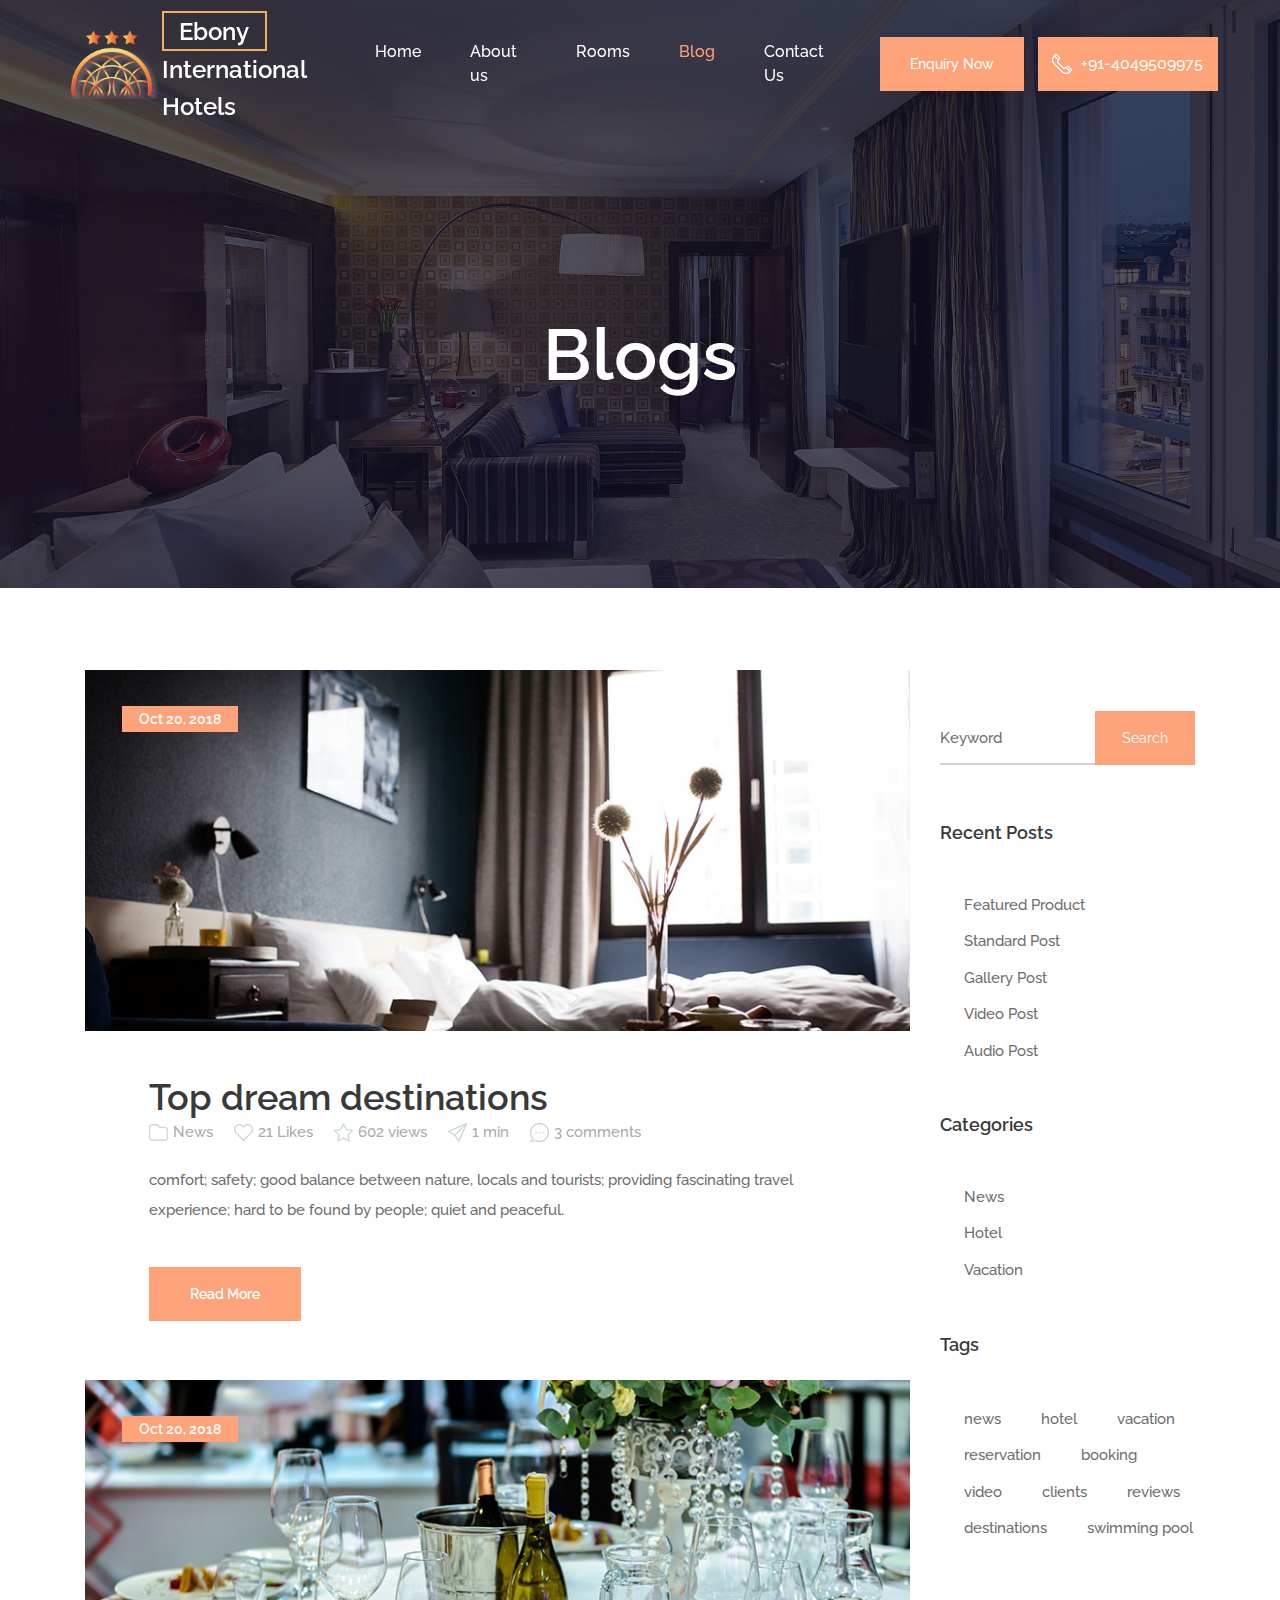
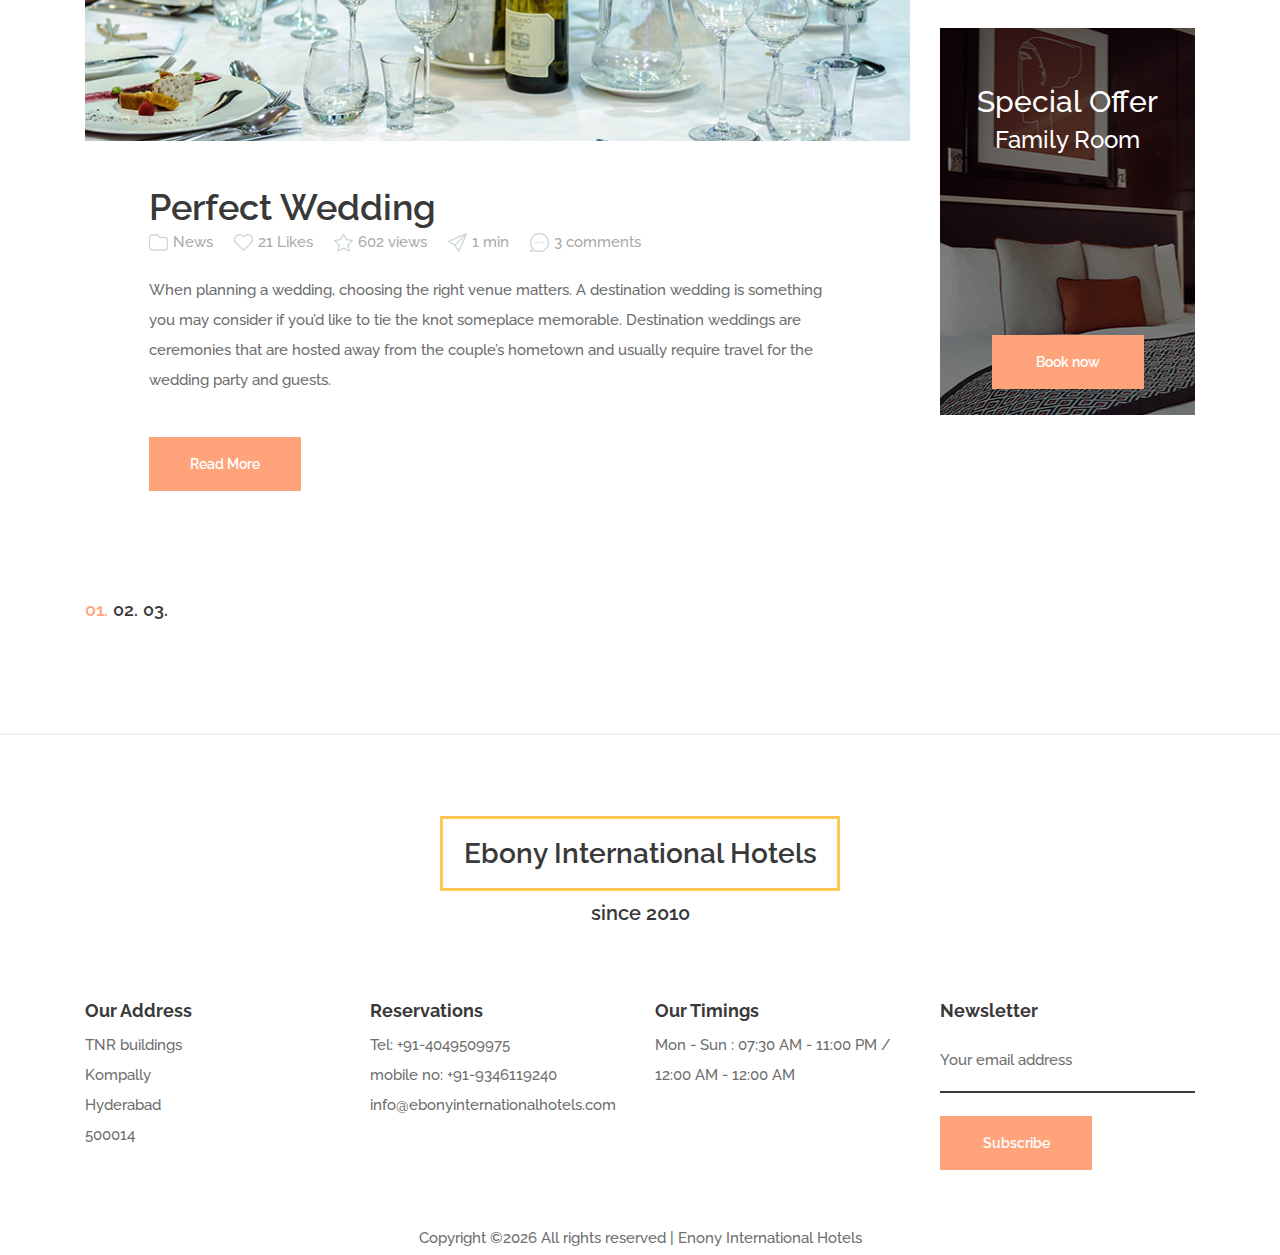
<file: blog.html>
<!DOCTYPE html>
<html lang="en">
<head>
<title>Blog</title>
<meta charset="utf-8">
<meta http-equiv="X-UA-Compatible" content="IE=edge">
<meta name="description" content="The River template project">
<meta name="viewport" content="width=device-width, initial-scale=1">
<link rel="stylesheet" type="text/css" href="styles/bootstrap-4.1.2/bootstrap.min.css">
<link href="plugins/font-awesome-4.7.0/css/font-awesome.min.css" rel="stylesheet" type="text/css">
<link rel="stylesheet" type="text/css" href="plugins/OwlCarousel2-2.3.4/owl.carousel.css">
<link rel="stylesheet" type="text/css" href="plugins/OwlCarousel2-2.3.4/owl.theme.default.css">
<link rel="stylesheet" type="text/css" href="plugins/OwlCarousel2-2.3.4/animate.css">
<link href="plugins/jquery-datepicker/jquery-ui.css" rel="stylesheet" type="text/css">
<link rel="stylesheet" type="text/css" href="styles/blog.css">
<link rel="stylesheet" type="text/css" href="styles/blog_responsive.css">
</head>
<body>

<div class="super_container">
	
	<!-- Header -->

	<header class="header">
		<div class="header_content d-flex flex-row align-items-center justify-content-start">
			<img src="images\Ebony International Hotel Logo-012.png" width="100px" height="70px"/>
			<div>
				<div class="d-flex">
					<div class="logo mt-2"><a href="index.html">Ebony</a></div>
				</div>
				
				<span class="logo-text">International Hotels</span>
			</div>
			<div class="ml-auto d-flex flex-row align-items-center justify-content-start">
				<nav class="main_nav">
					<ul class="d-flex flex-row align-items-start justify-content-start">
						<li><a href="index.html">Home</a></li>
						<li><a href="about.html">About us</a></li>
						<li><a href="rooms.html">Rooms</a></li>
						<li class="active"><a href="blog.html">Blog</a></li>
						<li><a href="contact.html">Contact Us</a></li>
					</ul>
				</nav>
				<div class="book_button"><a href="booking.html">Enquiry Now</a></div>
				<div class="header_phone d-flex flex-row align-items-center justify-content-center">
					<img src="images/phone.png" alt="">
					<span>+91-4049509975</span>
				</div>

				<!-- Hamburger Menu -->
				<div class="hamburger"><i class="fa fa-bars" aria-hidden="true"></i></div>
			</div>
		</div>
	</header>

	<!-- Menu -->

	<div class="menu trans_400 d-flex flex-column align-items-end justify-content-start">
		<div class="menu_close"><i class="fa fa-times" aria-hidden="true"></i></div>
		<div class="menu_content">
			<nav class="menu_nav text-right">
				<ul>
					<li><a href="index.html">Home</a></li>
					<li><a href="about.html">About us</a></li>
					<li><a href="rooms.html">Rooms</a></li>
					<li><a href="blog.html">Blog</a></li>
					<li><a href="contact.html">Contact Us</a></li>
				</ul>
			</nav>
		</div>
		<div class="menu_extra">
			<div class="menu_book text-right"><a href="#">Book online</a></div>
			<div class="menu_phone d-flex flex-row align-items-center justify-content-center">
				<img src="images/phone-2.png" alt="">
				<span>+91-4049509975</span>
			</div>
		</div>
	</div>

	<!-- Home -->

	<div class="home">
		<div class="background_image" style="background-image:url(images/booking.jpg)"></div>
		<div class="home_container">
			<div class="container">
				<div class="row">
					<div class="col">
						<div class="home_content text-center">
							<div class="home_title">Blogs</div>
							<!--<div class="booking_form_container">
								<form action="#" class="booking_form" id="booking_form">
									<div class="d-flex flex-xl-row flex-column align-items-start justify-content-start">
										<div class="booking_input_container d-flex flex-row align-items-start justify-content-start flex-wrap">
											<div><input type="text" class="datepicker booking_input booking_input_a booking_in" placeholder="Check in" required="required"></div>
											<div><input type="text" class="datepicker booking_input booking_input_a booking_out" placeholder="Check out" required="required"></div>
											<div><input type="number" class="booking_input booking_input_b" placeholder="Children" required="required"></div>
											<div><input type="number" class="booking_input booking_input_b" placeholder="Room" required="required"></div>
										</div>
										<div><button class="booking_button trans_200">Book Now</button></div>
									</div>
								</form>
							</div>-->
						</div>
					</div>
				</div>
			</div>
		</div>
	</div>

	<!-- Blog -->

	<div class="blog">
		<div class="container">
			<div class="row">
				
				<!-- Blog Posts -->
				<div class="col-lg-9">
					<div class="blog_posts">
						
						<!-- Blog Post -->
						<div class="blog_post">
							<div class="blog_post_image">
								<img src="images/blog_1.jpg" alt="">
								<div class="blog_post_date"><a href="#">Oct 20, 2018</a></div>
							</div>
							<div class="blog_post_content">
								<div class="blog_post_title"><a href="#">Top dream destinations</a></div>
								<div class="blog_post_info">
									<ul class="d-flex flex-row align-items-start justify-content-start flex-wrap">
										<li class="d-flex flex-row align-items-center justify-content-start">
											<img src="images/icon_4.png" alt="">
											<a href="#">News</a>
										</li>
										<li class="d-flex flex-row align-items-center justify-content-start">
											<img src="images/icon_5.png" alt="">
											<a href="#">21 Likes</a>
										</li>
										<li class="d-flex flex-row align-items-center justify-content-start">
											<img src="images/icon_6.png" alt="">
											<a href="#">602 views</a>
										</li>
										<li class="d-flex flex-row align-items-center justify-content-start">
											<img src="images/icon_7.png" alt="">
											<a href="#">1 min</a>
										</li>
										<li class="d-flex flex-row align-items-center justify-content-start">
											<img src="images/icon_8.png" alt="">
											<a href="#">3 comments</a>
										</li>
									</ul>
								</div>
								<div class="blog_post_text">
									<p>comfort; safety; good balance between nature, locals and tourists; providing fascinating travel experience; hard to be found by people; quiet and peaceful.</p>
								</div>
								<div class="button blog_post_button"><a href="#">Read More</a></div>
							</div>
						</div>

						<!-- Blog Post -->
						<!--<div class="blog_post">
							<div class="blog_post_image">
								<img src="images/blog_2.jpg" alt="">
								<div class="blog_post_date"><a href="#">Oct 20, 2018</a></div>
							</div>
							<div class="blog_post_content">
								<div class="blog_post_title"><a href="#">How to book your stay</a></div>
								<div class="blog_post_info">
									<ul class="d-flex flex-row align-items-start justify-content-start flex-wrap">
										<li class="d-flex flex-row align-items-center justify-content-start">
											<img src="images/icon_4.png" alt="">
											<a href="#">News</a>
										</li>
										<li class="d-flex flex-row align-items-center justify-content-start">
											<img src="images/icon_5.png" alt="">
											<a href="#">21 Likes</a>
										</li>
										<li class="d-flex flex-row align-items-center justify-content-start">
											<img src="images/icon_6.png" alt="">
											<a href="#">602 views</a>
										</li>
										<li class="d-flex flex-row align-items-center justify-content-start">
											<img src="images/icon_7.png" alt="">
											<a href="#">1 min</a>
										</li>
										<li class="d-flex flex-row align-items-center justify-content-start">
											<img src="images/icon_8.png" alt="">
											<a href="#">3 comments</a>
										</li>
									</ul>
								</div>
								<div class="blog_post_text">
									<p>comfort; safety; good balance between nature, locals and tourists; providing fascinating travel experience; hard to be found by people; quiet and peaceful.</p>
								</div>
								<div class="button blog_post_button"><a href="#">Read More</a></div>
							</div>
						</div>-->

						<!-- Blog Post -->
						<div class="blog_post">
							<div class="blog_post_image">
								<img src="images/blog_3.jpg" alt="">
								<div class="blog_post_date"><a href="#">Oct 20, 2018</a></div>
							</div>
							<div class="blog_post_content">
								<div class="blog_post_title"><a href="#">Perfect Wedding</a></div>
								<div class="blog_post_info">
									<ul class="d-flex flex-row align-items-start justify-content-start flex-wrap">
										<li class="d-flex flex-row align-items-center justify-content-start">
											<img src="images/icon_4.png" alt="">
											<a href="#">News</a>
										</li>
										<li class="d-flex flex-row align-items-center justify-content-start">
											<img src="images/icon_5.png" alt="">
											<a href="#">21 Likes</a>
										</li>
										<li class="d-flex flex-row align-items-center justify-content-start">
											<img src="images/icon_6.png" alt="">
											<a href="#">602 views</a>
										</li>
										<li class="d-flex flex-row align-items-center justify-content-start">
											<img src="images/icon_7.png" alt="">
											<a href="#">1 min</a>
										</li>
										<li class="d-flex flex-row align-items-center justify-content-start">
											<img src="images/icon_8.png" alt="">
											<a href="#">3 comments</a>
										</li>
									</ul>
								</div>
								<div class="blog_post_text">
									<p>When planning a wedding, choosing the right venue matters. A destination wedding is something you may consider if you’d like to tie the knot someplace memorable. Destination weddings are ceremonies that are hosted away from the couple’s hometown and usually require travel for the wedding party and guests.</p>
								</div>
								<div class="button blog_post_button"><a href="#">Read More</a></div>
							</div>
						</div>

						<!-- Page Nav -->
						<div class="page_nav">
							<ul class="d-flex flex-row align-items-start justify-content-start">
								<li class="active"><a href="#">01.</a></li>
								<li><a href="#">02.</a></li>
								<li><a href="#">03.</a></li>
							</ul>
						</div>

					</div>
				</div>

				<!-- Sidebar -->
				<div class="col-lg-3">
					<div class="sidebar">
						
						<!-- Search -->
						<div class="sidebar_search">
							<form action="#" class="sidebar_search_form" id="sidebar_saerch_form">
								<input type="text" class="sidebar_search_input" placeholder="Keyword" required="required">
								<button class="sidebar_search_button">Search</button>
							</form>
						</div>

						<!-- Recent Posts -->
						<div class="recent_posts">
							<div class="sidebar_title"><h4>Recent Posts</h4></div>
							<div class="sidebar_list">
								<ul>
									<li><a href="#">Featured Product</a></li>
									<li><a href="#">Standard Post</a></li>
									<li><a href="#">Gallery Post</a></li>
									<li><a href="#">Video Post</a></li>
									<li><a href="#">Audio Post</a></li>
								</ul>
							</div>
						</div>

						<!-- Categories -->
						<div class="categories">
							<div class="sidebar_title"><h4>Categories</h4></div>
							<div class="sidebar_list">
								<ul>
									<li><a href="#">News</a></li>
									<li><a href="#">Hotel</a></li>
									<li><a href="#">Vacation</a></li>
								</ul>
							</div>
						</div>

						<!-- Tags -->
						<div class="tags">
							<div class="sidebar_title"><h4>Tags</h4></div>
							<div class="tags_container">
								<ul class="d-flex flex-row align-items-start justify-content-start flex-wrap">
									<li><a href="#">news</a></li>
									<li><a href="#">hotel</a></li>
									<li><a href="#">vacation</a></li>
									<li><a href="#">reservation</a></li>
									<li><a href="#">booking</a></li>
									<li><a href="#">video</a></li>
									<li><a href="#">clients</a></li>
									<li><a href="#">reviews</a></li>
									<li><a href="#">destinations</a></li>
									<li><a href="#">swimming pool</a></li>
								</ul>
							</div>
						</div>

						<!-- Special Offer -->
						<div class="special_offer">
							<div class="background_image" style="background-image:url(images/special_offer.jpg)"></div>
							<div class="special_offer_container text-center">
								<div class="special_offer_title">Special Offer</div>
								<div class="special_offer_subtitle">Family Room</div>
								<div class="button special_offer_button"><a href="#">Book now</a></div>
							</div>
						</div>

					</div>
				</div>

			</div>
		</div>
	</div>

	<!-- Footer -->

	<footer class="footer">
		<div class="footer_content">
			<div class="container">
				<div class="row">
					<div class="col">
						<div class="footer_logo_container text-center">
							<div class="footer_logo">
								<a href="#"></a>
								<div>Ebony International Hotels</div>
								<div>since 2010</div>
							</div>
						</div>
					</div>
				</div>
				<div class="row footer_row">
					
					<!-- Address -->
					<div class="col-lg-3">
						<div class="footer_title">Our Address</div>
						<div class="footer_list">
							<ul>
								<li>TNR buildings</li>
								<li>Kompally</li>
								<li>Hyderabad</li>
								<li>500014</li>
							
							</ul>
						</div>
					</div>

					<!-- Reservations -->
					<div class="col-lg-3">
						<div class="footer_title">Reservations</div>
						<div class="footer_list">
							<ul>
								<li>Tel: +91-4049509975</li>
								<li>mobile no: +91-9346119240</li>
								<li>info@ebonyinternationalhotels.com</li>
							</ul>
						</div>
					</div>

					<div class="col-lg-3">
						<div class="footer_title">Our Timings</div>
						<div class="footer_list">
							<ul>
								<li>Mon - Sun : 07:30 AM - 11:00 PM / 12:00 AM - 12:00 AM</li>
								
							</ul>
						</div>
					</div>

					<!-- Newsletter -->
					<div class="col-lg-3">
						<div class="footer_title">Newsletter</div>
						<div class="newsletter_container">
							<form action="#" class="newsletter_form" id="newsletter_form">
								<input type="email" class="newsletter_input" placeholder="Your email address" required="required">
								<button class="newsletter_button">Subscribe</button>
							</form>
						</div>
					</div>

					
				</div>
			</div>
		</div>
		<div class="copyright">
<!-- Link back to Colorlib can't be removed. Template is licensed under CC BY 3.0. -->
Copyright &copy;<script>document.write(new Date().getFullYear());</script> All rights reserved | Enony International Hotels
<!-- Link back to Colorlib can't be removed. Template is licensed under CC BY 3.0. -->
</div>
	</footer>
</div>

<script src="js/jquery-3.3.1.min.js"></script>
<script src="styles/bootstrap-4.1.2/popper.js"></script>
<script src="styles/bootstrap-4.1.2/bootstrap.min.js"></script>
<script src="plugins/greensock/TweenMax.min.js"></script>
<script src="plugins/greensock/TimelineMax.min.js"></script>
<script src="plugins/scrollmagic/ScrollMagic.min.js"></script>
<script src="plugins/greensock/animation.gsap.min.js"></script>
<script src="plugins/greensock/ScrollToPlugin.min.js"></script>
<script src="plugins/OwlCarousel2-2.3.4/owl.carousel.js"></script>
<script src="plugins/easing/easing.js"></script>
<script src="plugins/progressbar/progressbar.min.js"></script>
<script src="plugins/parallax-js-master/parallax.min.js"></script>
<script src="plugins/jquery-datepicker/jquery-ui.js"></script>
<script src="js/blog.js"></script>
</body>
</html>
</file>
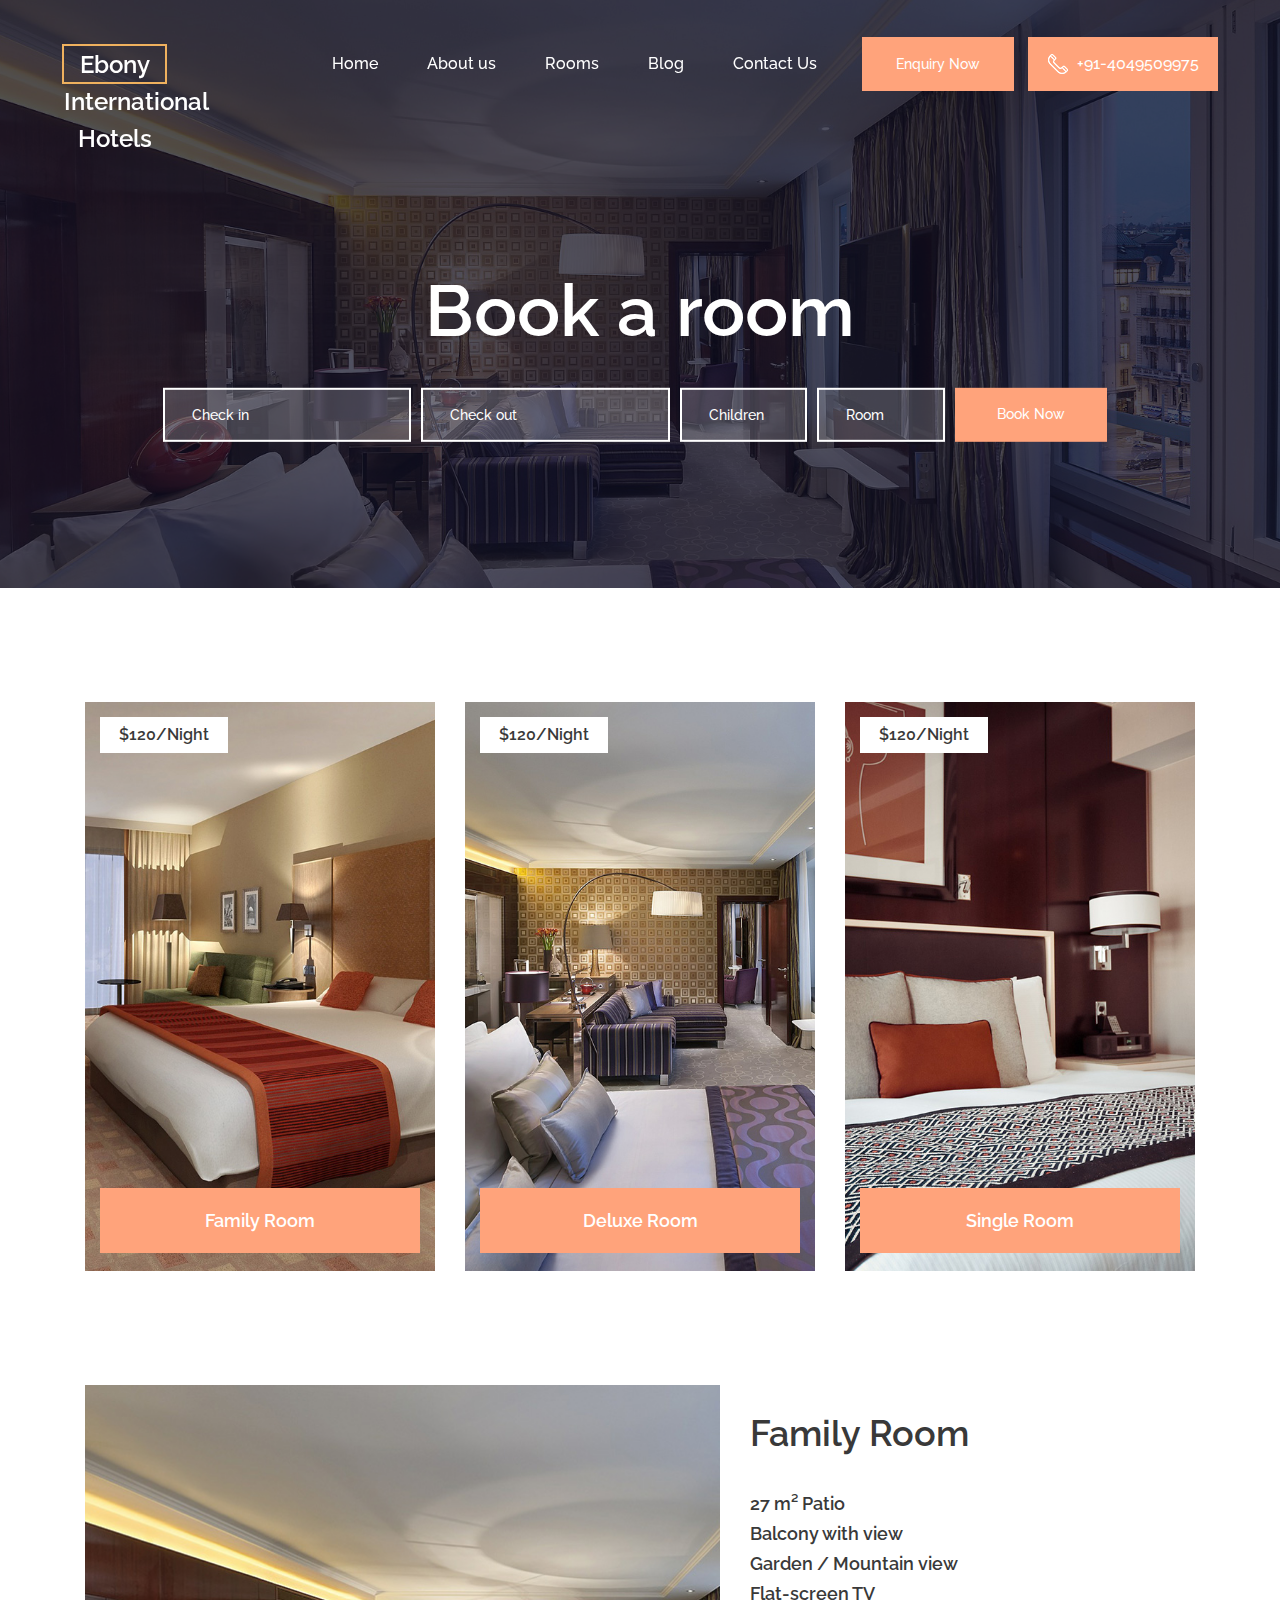
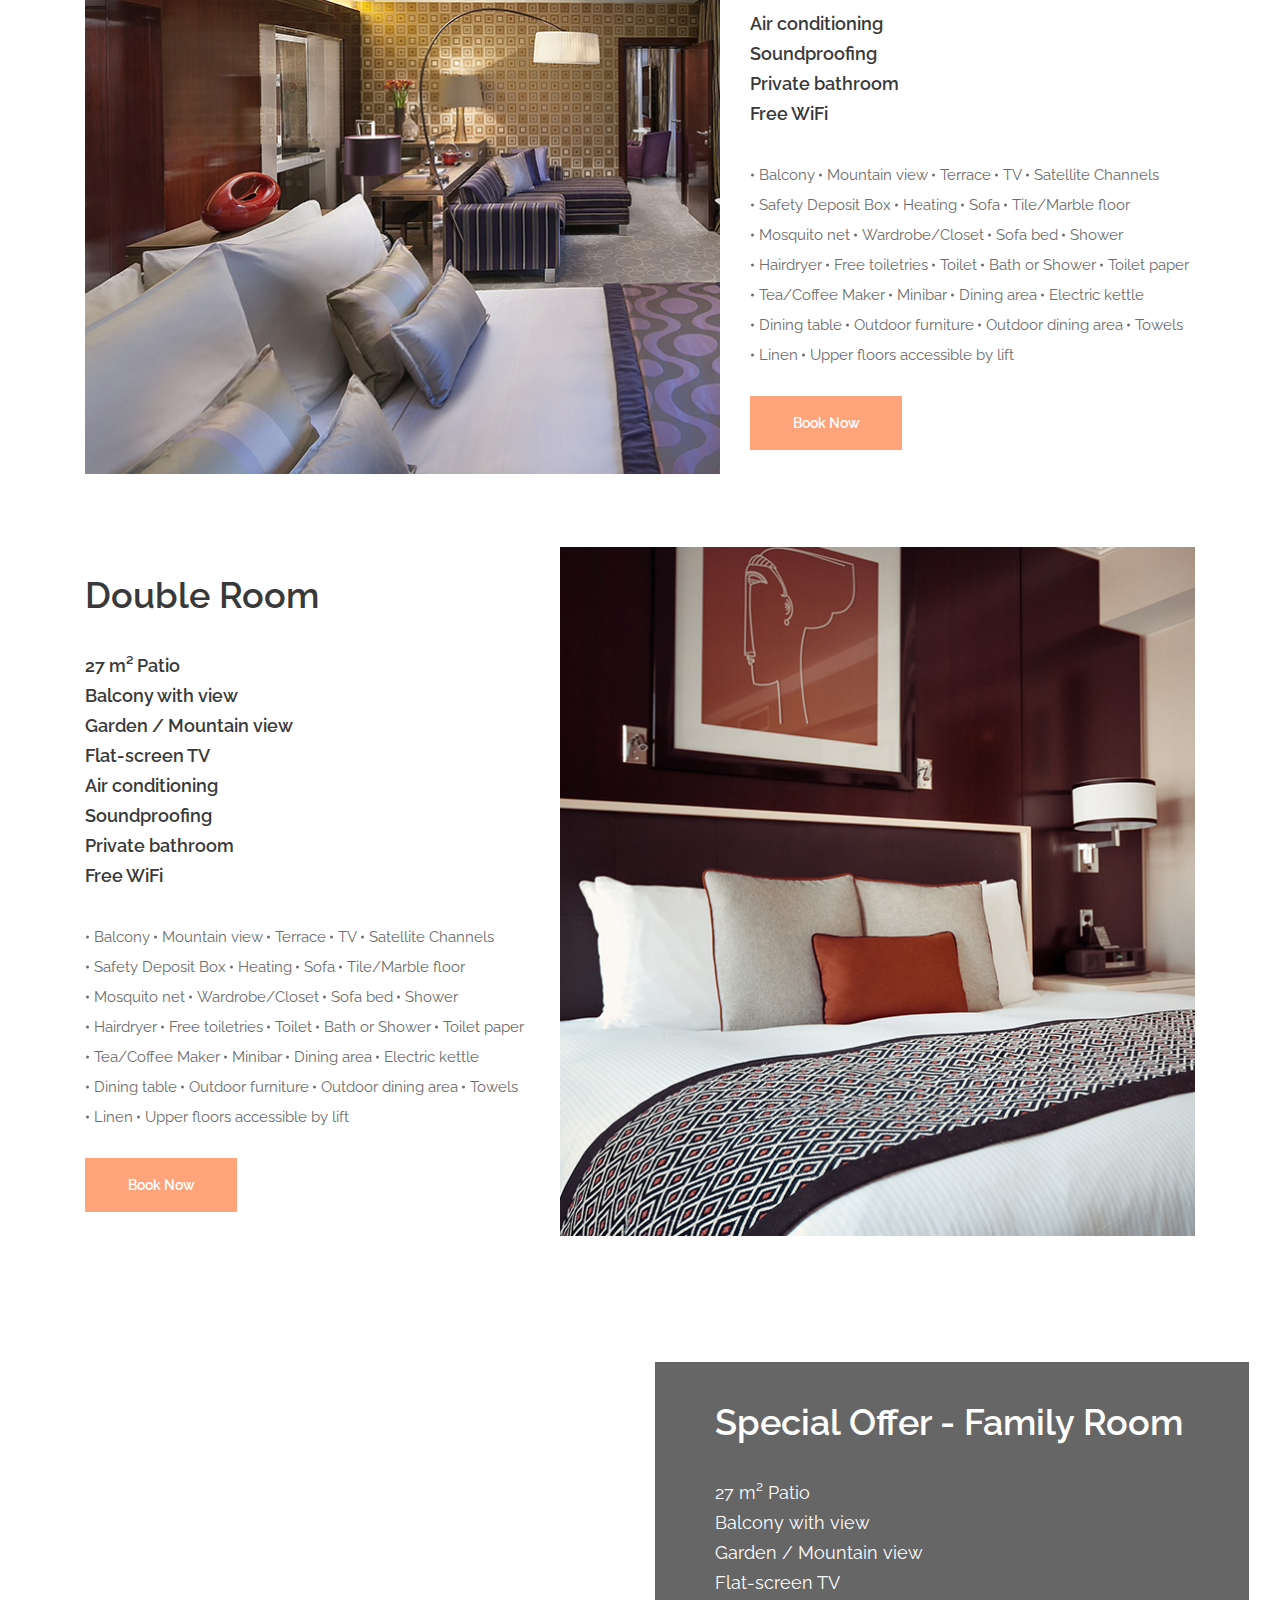
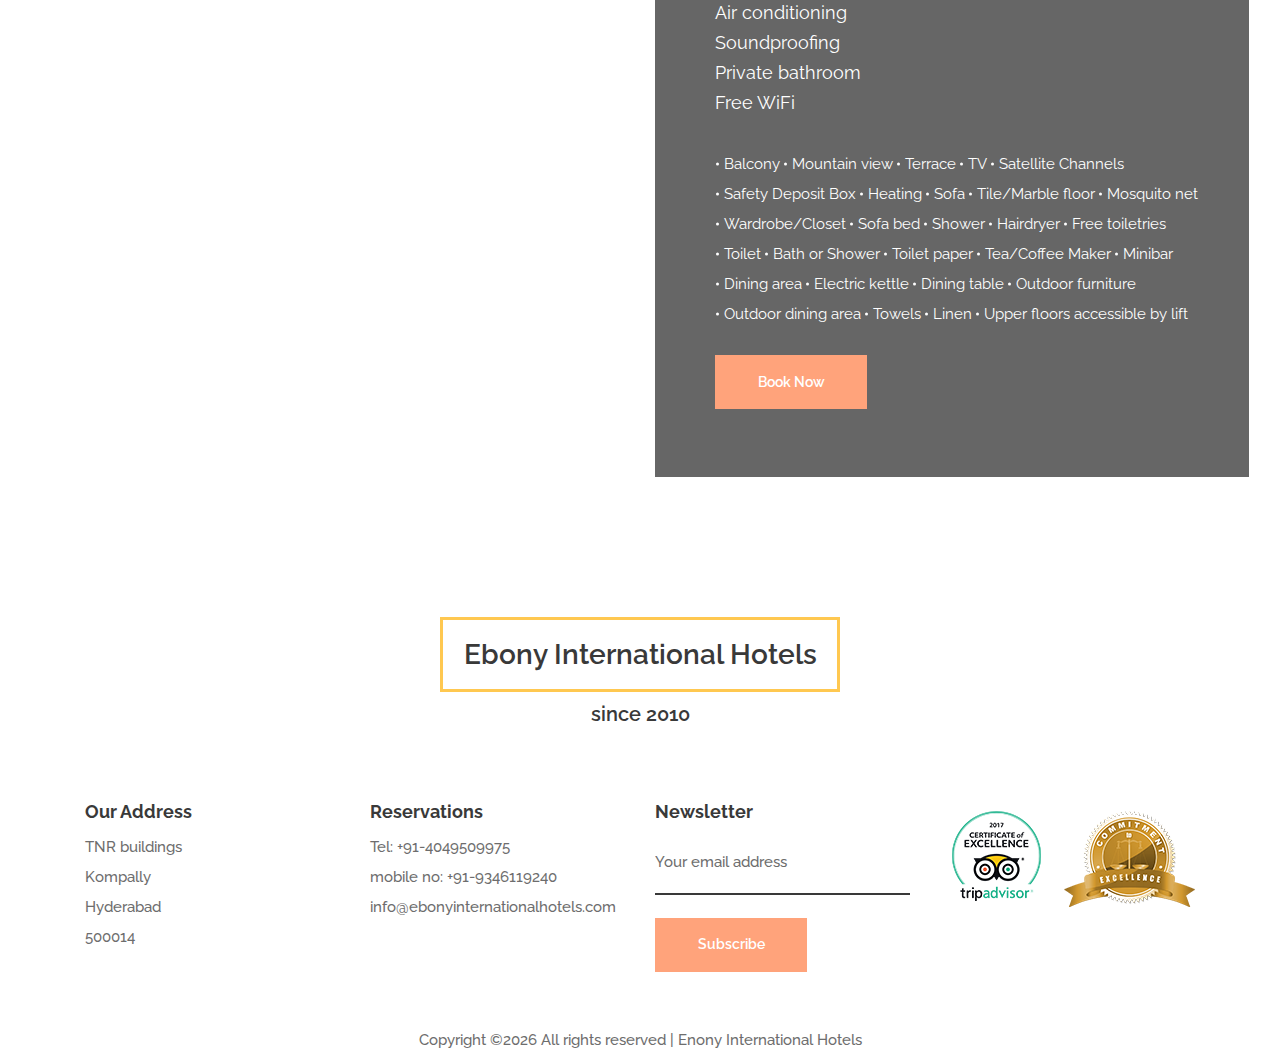
<file: booking.html>
<!DOCTYPE html>
<html lang="en">
<head>
<title>Booking</title>
<meta charset="utf-8">
<meta http-equiv="X-UA-Compatible" content="IE=edge">
<meta name="description" content="The River template project">
<meta name="viewport" content="width=device-width, initial-scale=1">
<link rel="stylesheet" type="text/css" href="styles/bootstrap-4.1.2/bootstrap.min.css">
<link href="plugins/font-awesome-4.7.0/css/font-awesome.min.css" rel="stylesheet" type="text/css">
<link rel="stylesheet" type="text/css" href="plugins/OwlCarousel2-2.3.4/owl.carousel.css">
<link rel="stylesheet" type="text/css" href="plugins/OwlCarousel2-2.3.4/owl.theme.default.css">
<link rel="stylesheet" type="text/css" href="plugins/OwlCarousel2-2.3.4/animate.css">
<link href="plugins/jquery-datepicker/jquery-ui.css" rel="stylesheet" type="text/css">
<link rel="stylesheet" type="text/css" href="styles/booking.css">
<link rel="stylesheet" type="text/css" href="styles/booking_responsive.css">
</head>
<body>

<div class="super_container">
	
	<!-- Header -->

	<header class="header">
		<div class="header_content d-flex flex-row align-items-center justify-content-start">
			<div class="logo"><a href="index.html">Ebony International Hotels</a></div>
			<div class="ml-auto d-flex flex-row align-items-center justify-content-start">
				<nav class="main_nav">
					<ul class="d-flex flex-row align-items-start justify-content-start">
						<li><a href="index.html">Home</a></li>
						<li><a href="about.html">About us</a></li>
						<li><a href="rooms.html">Rooms</a></li>
						<li><a href="blog.html">Blog</a></li>
						<li><a href="contact.html">Contact Us</a></li>
					</ul>
				</nav>
				<div class="book_button"><a href="#">Enquiry Now</a></div>
				<div class="header_phone d-flex flex-row align-items-center justify-content-center">
					<img src="images/phone.png" alt="">
					<span>+91-4049509975</span>
				</div>

				<!-- Hamburger Menu -->
				<div class="hamburger"><i class="fa fa-bars" aria-hidden="true"></i></div>
			</div>
		</div>
	</header>

	<!-- Menu -->

	<div class="menu trans_400 d-flex flex-column align-items-end justify-content-start">
		<div class="menu_close"><i class="fa fa-times" aria-hidden="true"></i></div>
		<div class="menu_content">
			<nav class="menu_nav text-right">
				<ul>
					<li><a href="index.html">Home</a></li>
					<li><a href="about.html">About us</a></li>
					<li><a href="rooms.html">Rooms</a></li>
					<li><a href="blog.html">Blog</a></li>
					<li><a href="contact.html">Contact Us</a></li>
				</ul>
			</nav>
		</div>
		<div class="menu_extra">
			<div class="menu_book text-right"><a href="#">Book online</a></div>
			<div class="menu_phone d-flex flex-row align-items-center justify-content-center">
				<img src="images/phone-2.png" alt="">
				<span>0183-12345678</span>
			</div>
		</div>
	</div>

	<!-- Home -->

	<div class="home">
		<div class="background_image" style="background-image:url(images/booking.jpg)"></div>
		<div class="home_container">
			<div class="container">
				<div class="row">
					<div class="col">
						<div class="home_content text-center">
							<div class="home_title">Book a room</div>
							<div class="booking_form_container">
								<form action="#" class="booking_form" id="booking_form">
									<div class="d-flex flex-xl-row flex-column align-items-start justify-content-start">
										<div class="booking_input_container d-flex flex-row align-items-start justify-content-start flex-wrap">
											<div><input type="text" class="datepicker booking_input booking_input_a booking_in" placeholder="Check in" required="required"></div>
											<div><input type="text" class="datepicker booking_input booking_input_a booking_out" placeholder="Check out" required="required"></div>
											<div><input type="number" class="booking_input booking_input_b" placeholder="Children" required="required"></div>
											<div><input type="number" class="booking_input booking_input_b" placeholder="Room" required="required"></div>
										</div>
										<div><button class="booking_button trans_200">Book Now</button></div>
									</div>
								</form>
							</div>
						</div>
					</div>
				</div>
			</div>
		</div>
	</div>

	<!-- Booking -->

	<div class="booking">
		<div class="container">
			<div class="row">
				<div class="col">

					<!-- Booking Slider -->
					<div class="booking_slider_container">
						<div class="owl-carousel owl-theme booking_slider">
							
							<!-- Slide -->
							<div class="booking_item">
								<div class="background_image" style="background-image:url(images/booking_1.jpg)"></div>
								<div class="booking_overlay trans_200"></div>
								<div class="booking_item_content">
									<div class="booking_item_list">
										<ul>
											<li>27 m² Patio</li>
											<li>Balcony with view</li>
											<li>Garden / Mountain view</li>
											<li>Flat-screen TV</li>
											<li>Air conditioning</li>
											<li>Soundproofing</li>
											<li>Private bathroom</li>
											<li>Free WiFi</li>
										</ul>
									</div>
								</div>
								<div class="booking_price">$120/Night</div>
								<div class="booking_link"><a href="booking.html">Family Room</a></div>
							</div>

							<!-- Slide -->
							<div class="booking_item">
								<div class="background_image" style="background-image:url(images/booking_2.jpg)"></div>
								<div class="booking_overlay trans_200"></div>
								<div class="booking_item_content">
									<div class="booking_item_list">
										<ul>
											<li>27 m² Patio</li>
											<li>Balcony with view</li>
											<li>Garden / Mountain view</li>
											<li>Flat-screen TV</li>
											<li>Air conditioning</li>
											<li>Soundproofing</li>
											<li>Private bathroom</li>
											<li>Free WiFi</li>
										</ul>
									</div>
								</div>
								<div class="booking_price">$120/Night</div>
								<div class="booking_link"><a href="booking.html">Deluxe Room</a></div>
							</div>

							<!-- Slide -->
							<div class="booking_item">
								<div class="background_image" style="background-image:url(images/booking_3.jpg)"></div>
								<div class="booking_overlay trans_200"></div>
								<div class="booking_item_content">
									<div class="booking_item_list">
										<ul>
											<li>27 m² Patio</li>
											<li>Balcony with view</li>
											<li>Garden / Mountain view</li>
											<li>Flat-screen TV</li>
											<li>Air conditioning</li>
											<li>Soundproofing</li>
											<li>Private bathroom</li>
											<li>Free WiFi</li>
										</ul>
									</div>
								</div>
								<div class="booking_price">$120/Night</div>
								<div class="booking_link"><a href="booking.html">Single Room</a></div>
							</div>

						</div>
					</div>
				</div>
			</div>
		</div>
	</div>

	<!-- Details Right -->

	<div class="details">
		<div class="container">
			<div class="row">
				
				<!-- Details Image -->
				<div class="col-xl-7 col-lg-6">
					<div class="details_image">
						<div class="background_image" style="background-image:url(images/details_1.jpg)"></div>
					</div>
				</div>

				<!-- Details Content -->
				<div class="col-xl-5 col-lg-6">
					<div class="details_content">
						<div class="details_title">Family Room</div>
						<div class="details_list">
							<ul>
								<li>27 m² Patio</li>
								<li>Balcony with view</li>
								<li>Garden / Mountain view</li>
								<li>Flat-screen TV</li>
								<li>Air conditioning</li>
								<li>Soundproofing</li>
								<li>Private bathroom</li>
								<li>Free WiFi</li>
							</ul>
						</div>
						<div class="details_long_list">
							<ul class="d-flex flex-row align-items-start justify-content-start flex-wrap">
								<li>Balcony</li>
								<li>Mountain view</li>
								<li>Terrace</li>
								<li>TV</li>
								<li>Satellite Channels</li>
								<li>Safety Deposit Box</li>
								<li>Heating</li>
								<li>Sofa</li>
								<li>Tile/Marble floor</li>
								<li>Mosquito net</li>
								<li>Wardrobe/Closet</li>
								<li>Sofa bed</li>
								<li>Shower</li>
								<li>Hairdryer</li>
								<li>Free toiletries</li>
								<li>Toilet</li>
								<li>Bath or Shower</li>
								<li>Toilet paper</li>
								<li>Tea/Coffee Maker</li>
								<li>Minibar</li>
								<li>Dining area</li>
								<li>Electric kettle</li>
								<li>Dining table</li>
								<li>Outdoor furniture</li>
								<li>Outdoor dining area</li>
								<li>Towels</li>
								<li>Linen</li>
								<li>Upper floors accessible by lift</li>
							</ul>
						</div>
						<div class="book_now_button"><a href="#">Book Now</a></div>
					</div>
				</div>

			</div>
		</div>
	</div>

	<!-- Details Left -->

	<div class="details">
		<div class="container">
			<div class="row">

				<!-- Details Content -->
				<div class="col-xl-5 col-lg-6 order-lg-1 order-2">
					<div class="details_content">
						<div class="details_title">Double Room</div>
						<div class="details_list">
							<ul>
								<li>27 m² Patio</li>
								<li>Balcony with view</li>
								<li>Garden / Mountain view</li>
								<li>Flat-screen TV</li>
								<li>Air conditioning</li>
								<li>Soundproofing</li>
								<li>Private bathroom</li>
								<li>Free WiFi</li>
							</ul>
						</div>
						<div class="details_long_list">
							<ul class="d-flex flex-row align-items-start justify-content-start flex-wrap">
								<li>Balcony</li>
								<li>Mountain view</li>
								<li>Terrace</li>
								<li>TV</li>
								<li>Satellite Channels</li>
								<li>Safety Deposit Box</li>
								<li>Heating</li>
								<li>Sofa</li>
								<li>Tile/Marble floor</li>
								<li>Mosquito net</li>
								<li>Wardrobe/Closet</li>
								<li>Sofa bed</li>
								<li>Shower</li>
								<li>Hairdryer</li>
								<li>Free toiletries</li>
								<li>Toilet</li>
								<li>Bath or Shower</li>
								<li>Toilet paper</li>
								<li>Tea/Coffee Maker</li>
								<li>Minibar</li>
								<li>Dining area</li>
								<li>Electric kettle</li>
								<li>Dining table</li>
								<li>Outdoor furniture</li>
								<li>Outdoor dining area</li>
								<li>Towels</li>
								<li>Linen</li>
								<li>Upper floors accessible by lift</li>
							</ul>
						</div>
						<div class="book_now_button"><a href="#">Book Now</a></div>
					</div>
				</div>

				<!-- Details Image -->
				<div class="col-xl-7 col-lg-6 order-lg-2 order-1">
					<div class="details_image">
						<div class="background_image" style="background-image:url(images/details_2.jpg)"></div>
					</div>
				</div>

			</div>
		</div>
	</div>

	<!-- Special -->

	<div class="special">
		<div class="parallax_background parallax-window" data-parallax="scroll" data-image-src="images/special.jpg" data-speed="0.8"></div>
		<div class="container">
			<div class="row">
				<div class="col-xl-6 offset-xl-6 col-lg-8 offset-lg-2">
					<div class="special_content">
						<div class="details_title">Special Offer - Family Room</div>
						<div class="details_list">
							<ul>
								<li>27 m² Patio</li>
								<li>Balcony with view</li>
								<li>Garden / Mountain view</li>
								<li>Flat-screen TV</li>
								<li>Air conditioning</li>
								<li>Soundproofing</li>
								<li>Private bathroom</li>
								<li>Free WiFi</li>
							</ul>
						</div>
						<div class="details_long_list">
							<ul class="d-flex flex-row align-items-start justify-content-start flex-wrap">
								<li>Balcony</li>
								<li>Mountain view</li>
								<li>Terrace</li>
								<li>TV</li>
								<li>Satellite Channels</li>
								<li>Safety Deposit Box</li>
								<li>Heating</li>
								<li>Sofa</li>
								<li>Tile/Marble floor</li>
								<li>Mosquito net</li>
								<li>Wardrobe/Closet</li>
								<li>Sofa bed</li>
								<li>Shower</li>
								<li>Hairdryer</li>
								<li>Free toiletries</li>
								<li>Toilet</li>
								<li>Bath or Shower</li>
								<li>Toilet paper</li>
								<li>Tea/Coffee Maker</li>
								<li>Minibar</li>
								<li>Dining area</li>
								<li>Electric kettle</li>
								<li>Dining table</li>
								<li>Outdoor furniture</li>
								<li>Outdoor dining area</li>
								<li>Towels</li>
								<li>Linen</li>
								<li>Upper floors accessible by lift</li>
							</ul>
						</div>
						<div class="book_now_button"><a href="#">Book Now</a></div>
					</div>
				</div>
			</div>
		</div>
	</div>

	<!-- Footer -->

	<footer class="footer">
		<div class="footer_content">
			<div class="container">
				<div class="row">
					<div class="col">
						<div class="footer_logo_container text-center">
							<div class="footer_logo">
								<a href="#"></a>
								<div>Ebony International Hotels</div>
								<div>since 2010</div>
							</div>
						</div>
					</div>
				</div>
				<div class="row footer_row">
					
					<!-- Address -->
					<div class="col-lg-3">
						<div class="footer_title">Our Address</div>
						<div class="footer_list">
							<ul>
								<li>TNR buildings</li>
								<li>Kompally</li>
								<li>Hyderabad</li>
								<li>500014</li>
								
							</ul>
						</div>
					</div>

					<!-- Reservations -->
					<div class="col-lg-3">
						<div class="footer_title">Reservations</div>
						<div class="footer_list">
							<ul>
								<li>Tel: +91-4049509975</li>
								<li>mobile no: +91-9346119240</li>
								<li>info@ebonyinternationalhotels.com</li>
							</ul>
						</div>
					</div>

					<!-- Newsletter -->
					<div class="col-lg-3">
						<div class="footer_title">Newsletter</div>
						<div class="newsletter_container">
							<form action="#" class="newsletter_form" id="newsletter_form">
								<input type="email" class="newsletter_input" placeholder="Your email address" required="required">
								<button class="newsletter_button">Subscribe</button>
							</form>
						</div>
					</div>

					<!-- Footer images -->
					<div class="col-lg-3">
						<div class="certificates d-flex flex-row align-items-start justify-content-lg-between justify-content-start flex-lg-nowrap flex-wrap">
							<div class="cert"><img src="images/cert_1.png" alt=""></div>
							<div class="cert"><img src="images/cert_2.png" alt=""></div>
						</div>
					</div>
				</div>
			</div>
		</div>
		<div class="copyright">
<!-- Link back to Colorlib can't be removed. Template is licensed under CC BY 3.0. -->
Copyright &copy;<script>document.write(new Date().getFullYear());</script> All rights reserved | Enony International Hotels
<!-- Link back to Colorlib can't be removed. Template is licensed under CC BY 3.0. -->
</div>
	</footer>
</div>



<script src="js/jquery-3.3.1.min.js"></script>
<script src="styles/bootstrap-4.1.2/popper.js"></script>
<script src="styles/bootstrap-4.1.2/bootstrap.min.js"></script>
<script src="plugins/greensock/TweenMax.min.js"></script>
<script src="plugins/greensock/TimelineMax.min.js"></script>
<script src="plugins/scrollmagic/ScrollMagic.min.js"></script>
<script src="plugins/greensock/animation.gsap.min.js"></script>
<script src="plugins/greensock/ScrollToPlugin.min.js"></script>
<script src="plugins/OwlCarousel2-2.3.4/owl.carousel.js"></script>
<script src="plugins/easing/easing.js"></script>
<script src="plugins/progressbar/progressbar.min.js"></script>
<script src="plugins/parallax-js-master/parallax.min.js"></script>
<script src="plugins/jquery-datepicker/jquery-ui.js"></script>
<script src="js/booking.js"></script>
</body>
</html>
</file>
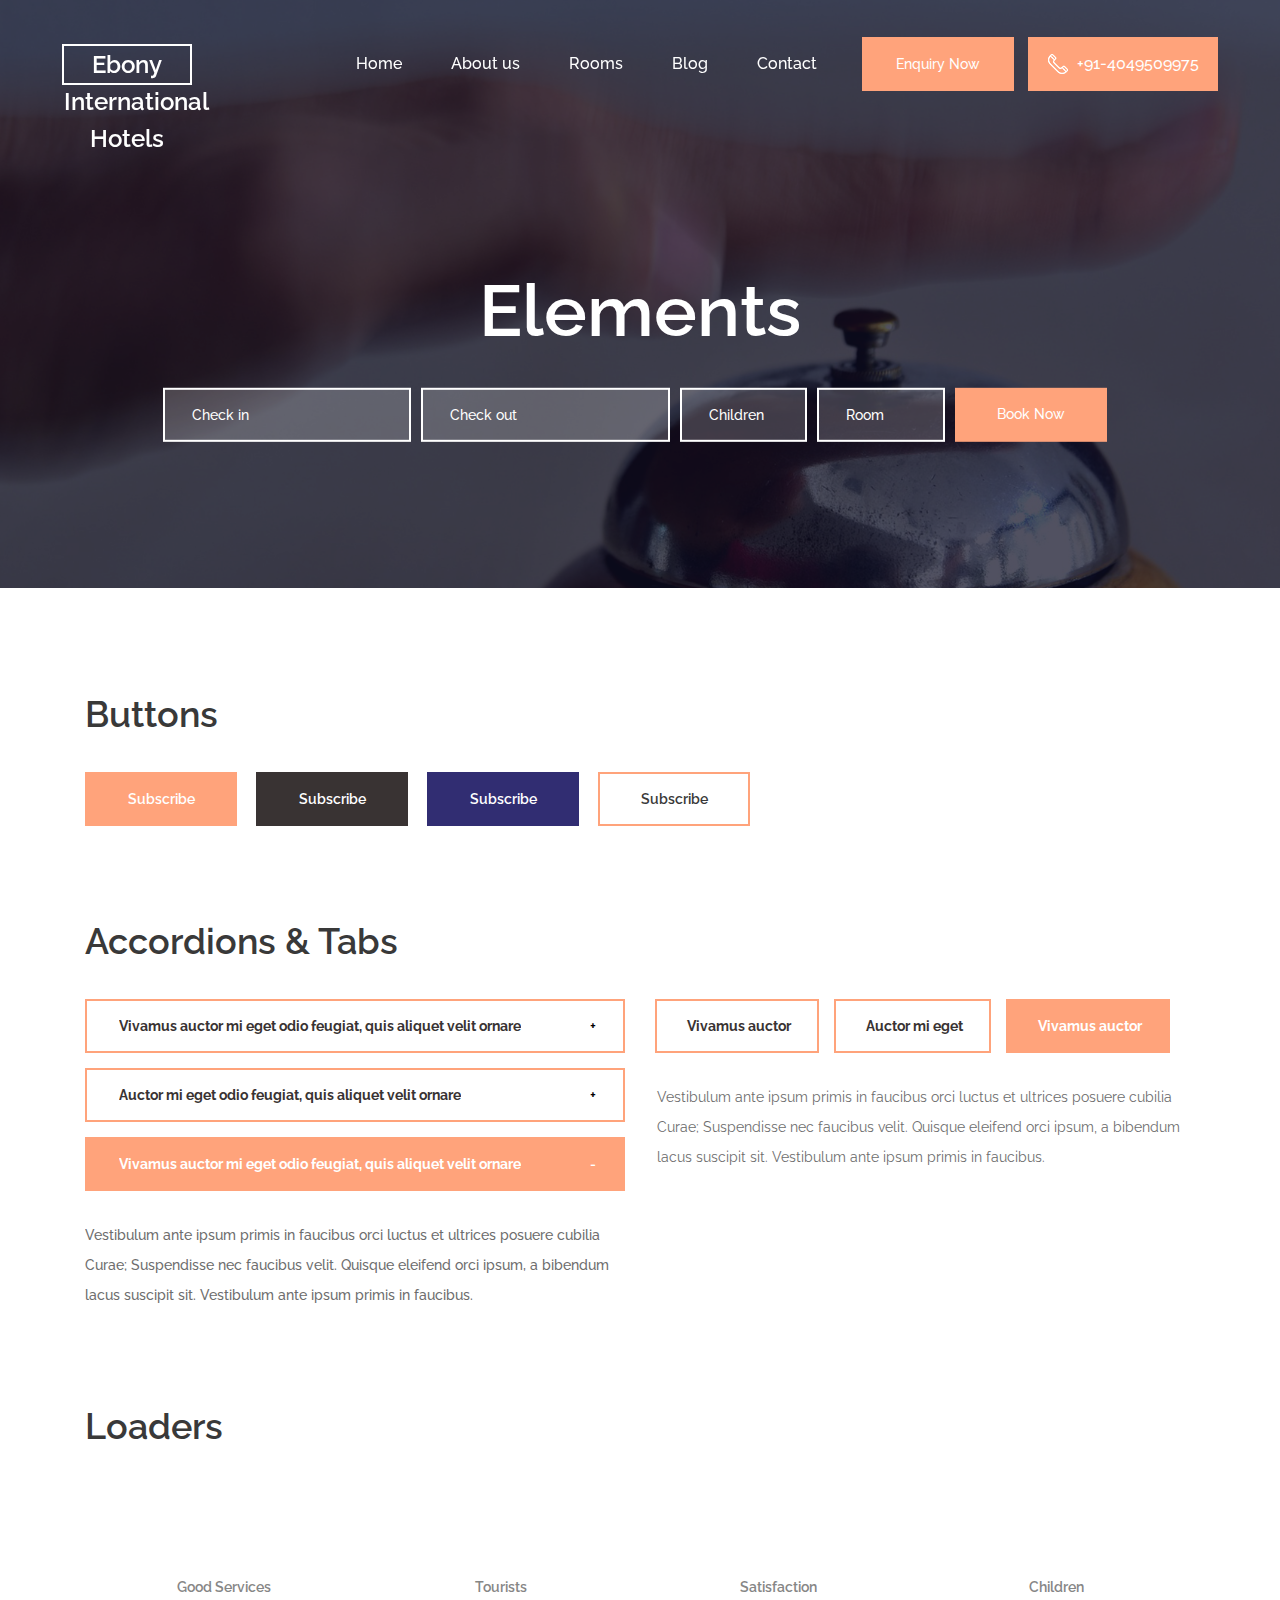
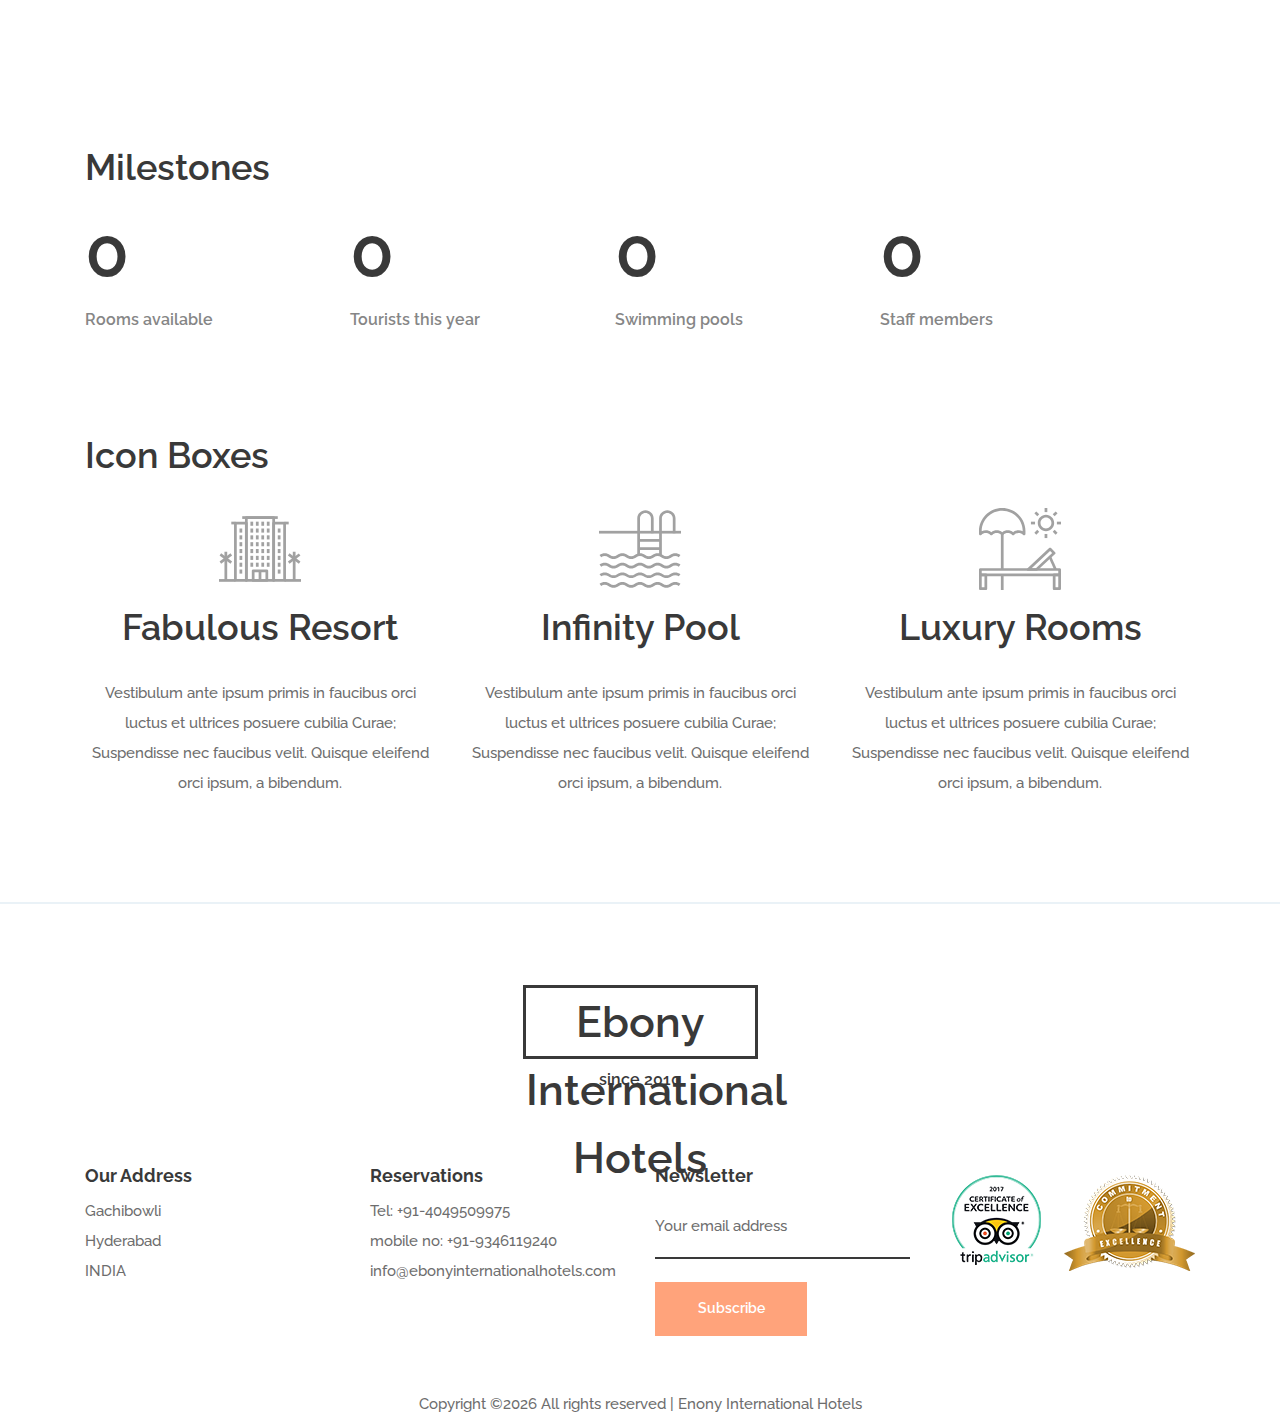
<file: elements.html>
<!DOCTYPE html>
<html lang="en">
<head>
<title>Elements</title>
<meta charset="utf-8">
<meta http-equiv="X-UA-Compatible" content="IE=edge">
<meta name="description" content="The River template project">
<meta name="viewport" content="width=device-width, initial-scale=1">
<link rel="stylesheet" type="text/css" href="styles/bootstrap-4.1.2/bootstrap.min.css">
<link href="plugins/font-awesome-4.7.0/css/font-awesome.min.css" rel="stylesheet" type="text/css">
<link rel="stylesheet" type="text/css" href="plugins/OwlCarousel2-2.3.4/owl.carousel.css">
<link rel="stylesheet" type="text/css" href="plugins/OwlCarousel2-2.3.4/owl.theme.default.css">
<link rel="stylesheet" type="text/css" href="plugins/OwlCarousel2-2.3.4/animate.css">
<link href="plugins/jquery-datepicker/jquery-ui.css" rel="stylesheet" type="text/css">
<link rel="stylesheet" type="text/css" href="styles/elements.css">
<link rel="stylesheet" type="text/css" href="styles/elements_responsive.css">
</head>
<body>

<div class="super_container">
	
	<!-- Header -->

	<header class="header">
		<div class="header_content d-flex flex-row align-items-center justify-content-start">
			<div class="logo"><a href="index.html">Ebony International Hotels</a></div>
			<div class="ml-auto d-flex flex-row align-items-center justify-content-start">
				<nav class="main_nav">
					<ul class="d-flex flex-row align-items-start justify-content-start">
						<li><a href="index.html">Home</a></li>
						<li><a href="about.html">About us</a></li>
						<li><a href="rooms.html">Rooms</a></li>
						<li><a href="blog.html">Blog</a></li>
						<li><a href="contact.html">Contact</a></li>
					</ul>
				</nav>
				<div class="book_button"><a href="booking.html">Enquiry Now</a></div>
				<div class="header_phone d-flex flex-row align-items-center justify-content-center">
					<img src="images/phone.png" alt="">
					<span>+91-4049509975</span>
				</div>

				<!-- Hamburger Menu -->
				<div class="hamburger"><i class="fa fa-bars" aria-hidden="true"></i></div>
			</div>
		</div>
	</header>

	<!-- Menu -->

	<div class="menu trans_400 d-flex flex-column align-items-end justify-content-start">
		<div class="menu_close"><i class="fa fa-times" aria-hidden="true"></i></div>
		<div class="menu_content">
			<nav class="menu_nav text-right">
				<ul>
					<li><a href="index.html">Home</a></li>
					<li><a href="about.html">About us</a></li>
					<li><a href="rooms.html">Rooms</a></li>
					<li><a href="blog.html">Blog</a></li>
					<li><a href="contact.html">Contact</a></li>
				</ul>
			</nav>
		</div>
		<div class="menu_extra">
			<div class="menu_book text-right"><a href="#">Book online</a></div>
			<div class="menu_phone d-flex flex-row align-items-center justify-content-center">
				<img src="images/phone-2.png" alt="">
				<span>0183-12345678</span>
			</div>
		</div>
	</div>

	<!-- Home -->

	<div class="home">
		<div class="background_image" style="background-image:url(images/contact.jpg)"></div>
		<div class="home_container">
			<div class="container">
				<div class="row">
					<div class="col">
						<div class="home_content text-center">
							<div class="home_title">Elements</div>
							<div class="booking_form_container">
								<form action="#" class="booking_form" id="booking_form">
									<div class="d-flex flex-xl-row flex-column align-items-start justify-content-start">
										<div class="booking_input_container d-flex flex-row align-items-start justify-content-start flex-wrap">
											<div><input type="text" class="datepicker booking_input booking_input_a booking_in" placeholder="Check in" required="required"></div>
											<div><input type="text" class="datepicker booking_input booking_input_a booking_out" placeholder="Check out" required="required"></div>
											<div><input type="number" class="booking_input booking_input_b" placeholder="Children" required="required"></div>
											<div><input type="number" class="booking_input booking_input_b" placeholder="Room" required="required"></div>
										</div>
										<div><button class="booking_button trans_200">Book Now</button></div>
									</div>
								</form>
							</div>
						</div>
					</div>
				</div>
			</div>
		</div>
	</div>

	<!-- Elements -->

	<div class="elements">
		<div class="container">
			<div class="row">
				<div class="col">
					
					<!-- Buttons -->
					<div class="buttons">
						<div class="elements_title"><h2>Buttons</h2></div>
						<div class="buttons_container d-flex flex-row align-items-start justify-content-start flex-wrap">
							<div class="button button_1"><a href="#">Subscribe</a></div>
							<div class="button button_2"><a href="#">Subscribe</a></div>
							<div class="button button_3"><a href="#">Subscribe</a></div>
							<div class="button button_4"><a href="#">Subscribe</a></div>
						</div>
					</div>

					<!-- Accordions & Tabs -->
					<div class="acc_tabs">
						<div class="elements_title"><h2>Accordions & Tabs</h2></div>
						<div class="row acc_tabs_row">
							<div class="col-lg-6">

								<!-- Accordions -->
								<div class="accordions">

									<!-- Accordion -->
									<div class="accordion_container">
										<div class="accordion d-flex flex-row align-items-center"><div>Vivamus auctor mi eget odio feugiat, quis aliquet velit ornare</div></div>
										<div class="accordion_panel">
											<div>
												<p>Vestibulum ante ipsum primis in faucibus orci luctus et ultrices posuere cubilia Curae; Suspendisse nec faucibus velit. Quisque eleifend orci ipsum, a bibendum lacus suscipit sit. Vestibulum ante ipsum primis in faucibus.</p>
											</div>
										</div>
									</div>
									
									<!-- Accordion -->
									<div class="accordion_container">
										<div class="accordion d-flex flex-row align-items-center"><div>Auctor mi eget odio feugiat, quis aliquet velit ornare</div></div>
										<div class="accordion_panel">
											<div>
												<p>Vestibulum ante ipsum primis in faucibus orci luctus et ultrices posuere cubilia Curae; Suspendisse nec faucibus velit. Quisque eleifend orci ipsum, a bibendum lacus suscipit sit. Vestibulum ante ipsum primis in faucibus.</p>
											</div>
										</div>
									</div>

									<!-- Accordion -->
									<div class="accordion_container">
										<div class="accordion d-flex flex-row align-items-center active"><div>Vivamus auctor mi eget odio feugiat, quis aliquet velit ornare</div></div>
										<div class="accordion_panel">
											<div>
												<p>Vestibulum ante ipsum primis in faucibus orci luctus et ultrices posuere cubilia Curae; Suspendisse nec faucibus velit. Quisque eleifend orci ipsum, a bibendum lacus suscipit sit. Vestibulum ante ipsum primis in faucibus.</p>
											</div>
										</div>
									</div>

								</div>

							</div>

							<div class="col-lg-6 tabs_col">
								
								<!-- Tabs -->
								<div class="tabs">
									<div class="tabs_container">
										<div class="tabs d-flex flex-row align-items-center justify-content-start flex-wrap">
											<div class="tab">Vivamus auctor</div>
											<div class="tab">Auctor mi eget</div>
											<div class="tab active">Vivamus auctor</div>
										</div>
										<div class="tab_panels">
											<div class="tab_panel">
												<div class="tab_panel_content">
													<div class="tab_text">
														<p>Vestibulum ante ipsum primis in faucibus orci luctus et ultrices posuere cubilia Curae; Suspendisse nec faucibus velit. Quisque eleifend orci ipsum, a bibendum lacus suscipit sit. Vestibulum ante ipsum primis in faucibus.</p>
													</div>
												</div>
											</div>
											<div class="tab_panel">
												<div class="tab_panel_content">
													<div class="tab_text">
														<p>Vestibulum ante ipsum primis in faucibus orci luctus et ultrices posuere cubilia Curae; Suspendisse nec faucibus velit. Quisque eleifend orci ipsum, a bibendum lacus suscipit sit. Vestibulum ante ipsum primis in faucibus.</p>
													</div>
												</div>
											</div>
											<div class="tab_panel active">
												<div class="tab_panel_content">
													<div class="tab_text">
														<p>Vestibulum ante ipsum primis in faucibus orci luctus et ultrices posuere cubilia Curae; Suspendisse nec faucibus velit. Quisque eleifend orci ipsum, a bibendum lacus suscipit sit. Vestibulum ante ipsum primis in faucibus.</p>
													</div>
												</div>
											</div>
										</div>
									</div>
								</div>

							</div>
						</div>
					</div>

					<!-- Loaders -->
					<div class="loaders">
						<div class="elements_title"><h2>Loaders</h2></div>
						<div class="loaders_container d-flex flex-row align-items-start justify-content-start flex-wrap">
							
							<!-- Loader -->
							<div class="loader_container text-center">
								<div class="loader text-center" data-perc="0.9">
									<div class="loader_content">
										<div class="loader_title">Good Services</div>
									</div>
								</div>
							</div>

							<!-- Loader -->
							<div class="loader_container text-center">
								<div class="loader text-center" data-perc="0.8">
									<div class="loader_content">
										<div class="loader_title">Tourists</div>
									</div>
								</div>
							</div>

							<!-- Loader -->
							<div class="loader_container text-center">
								<div class="loader text-center" data-perc="1.0">
									<div class="loader_content">
										<div class="loader_title">Satisfaction</div>
									</div>
								</div>
							</div>

							<!-- Loader -->
							<div class="loader_container text-center">
								<div class="loader text-center" data-perc="0.5">
									<div class="loader_content">
										<div class="loader_title">Children</div>
									</div>
								</div>
							</div>

						</div>
					</div>

					<!-- Milestones -->
					<div class="milestones">
						<div class="elements_title"><h2>Milestones</h2></div>

						<!-- Milestones -->
						<div class="milestones_container d-flex flex-row align-items-start justify-content-start flex-wrap">
								
							<!-- Milestone -->
							<div class="milestone d-flex flex-row align-items-start justify-content-start">
								<div class="milestone_content">
									<div class="milestone_counter" data-end-value="45">0</div>
									<div class="milestone_title">Rooms available</div>
								</div>
							</div>

							<!-- Milestone -->
							<div class="milestone d-flex flex-row align-items-start justify-content-start">
								<div class="milestone_content">
									<div class="milestone_counter" data-end-value="21" data-sign-after="K">0</div>
									<div class="milestone_title">Tourists this year</div>
								</div>
							</div>

							<!-- Milestone -->
							<div class="milestone d-flex flex-row align-items-start justify-content-start">
								<div class="milestone_content">
									<div class="milestone_counter" data-end-value="2">0</div>
									<div class="milestone_title">Swimming pools</div>
								</div>
							</div>

							<!-- Milestone -->
							<div class="milestone d-flex flex-row align-items-start justify-content-start">
								<div class="milestone_content">
									<div class="milestone_counter" data-end-value="143">0</div>
									<div class="milestone_title">Staff members</div>
								</div>
							</div>

						</div>
					</div>

					<!-- Icon Boxes -->
					<div class="icon_boxes">
						<div class="elements_title"><h2>Icon Boxes</h2></div>
						<div class="row icon_boxes_row">
				
							<!-- Icon Box -->
							<div class="col-lg-4 icon_box_col">
								<div class="icon_box d-flex flex-column align-items-center justify-content-start text-center">
									<div class="icon_box_icon"><img src="images/icon_1.svg" class="svg" alt="https://www.flaticon.com/authors/monkik"></div>
									<div class="icon_box_title"><h2>Fabulous Resort</h2></div>
									<div class="icon_box_text">
										<p>Vestibulum ante ipsum primis in faucibus orci luctus et ultrices posuere cubilia Curae; Suspendisse nec faucibus velit. Quisque eleifend orci ipsum, a bibendum.</p>
									</div>
								</div>
							</div>

							<!-- Icon Box -->
							<div class="col-lg-4 icon_box_col">
								<div class="icon_box d-flex flex-column align-items-center justify-content-start text-center">
									<div class="icon_box_icon"><img src="images/icon_2.svg" class="svg" alt="https://www.flaticon.com/authors/monkik"></div>
									<div class="icon_box_title"><h2>Infinity Pool</h2></div>
									<div class="icon_box_text">
										<p>Vestibulum ante ipsum primis in faucibus orci luctus et ultrices posuere cubilia Curae; Suspendisse nec faucibus velit. Quisque eleifend orci ipsum, a bibendum.</p>
									</div>
								</div>
							</div>

							<!-- Icon Box -->
							<div class="col-lg-4 icon_box_col">
								<div class="icon_box d-flex flex-column align-items-center justify-content-start text-center">
									<div class="icon_box_icon"><img src="images/icon_3.svg" class="svg" alt="https://www.flaticon.com/authors/monkik"></div>
									<div class="icon_box_title"><h2>Luxury Rooms</h2></div>
									<div class="icon_box_text">
										<p>Vestibulum ante ipsum primis in faucibus orci luctus et ultrices posuere cubilia Curae; Suspendisse nec faucibus velit. Quisque eleifend orci ipsum, a bibendum.</p>
									</div>
								</div>
							</div>

						</div>
					</div>
				</div>
			</div>
		</div>
	</div>

	<!-- Footer -->

	<footer class="footer">
		<div class="footer_content">
			<div class="container">
				<div class="row">
					<div class="col">
						<div class="footer_logo_container text-center">
							<div class="footer_logo">
								<a href="#"></a>
								<div>Ebony International Hotels</div>
								<div>since 2010</div>
							</div>
						</div>
					</div>
				</div>
				<div class="row footer_row">
					
					<!-- Address -->
					<div class="col-lg-3">
						<div class="footer_title">Our Address</div>
						<div class="footer_list">
							<ul>
								<li>Gachibowli</li>
								<li>Hyderabad</li>
								<li>INDIA</li>
							</ul>
						</div>
					</div>

					<!-- Reservations -->
					<div class="col-lg-3">
						<div class="footer_title">Reservations</div>
						<div class="footer_list">
							<ul>
								<li>Tel: +91-4049509975</li>
								<li>mobile no: +91-9346119240</li>
								<li>info@ebonyinternationalhotels.com</li>
							</ul>
						</div>
					</div>

					<!-- Newsletter -->
					<div class="col-lg-3">
						<div class="footer_title">Newsletter</div>
						<div class="newsletter_container">
							<form action="#" class="newsletter_form" id="newsletter_form">
								<input type="email" class="newsletter_input" placeholder="Your email address" required="required">
								<button class="newsletter_button">Subscribe</button>
							</form>
						</div>
					</div>

					<!-- Footer images -->
					<div class="col-lg-3">
						<div class="certificates d-flex flex-row align-items-start justify-content-lg-between justify-content-start flex-lg-nowrap flex-wrap">
							<div class="cert"><img src="images/cert_1.png" alt=""></div>
							<div class="cert"><img src="images/cert_2.png" alt=""></div>
						</div>
					</div>
				</div>
			</div>
		</div>
		<div class="copyright">
<!-- Link back to Colorlib can't be removed. Template is licensed under CC BY 3.0. -->
Copyright &copy;<script>document.write(new Date().getFullYear());</script> All rights reserved | Enony International Hotels
<!-- Link back to Colorlib can't be removed. Template is licensed under CC BY 3.0. -->
</div>
	</footer>
</div>

<script src="js/jquery-3.3.1.min.js"></script>
<script src="styles/bootstrap-4.1.2/popper.js"></script>
<script src="styles/bootstrap-4.1.2/bootstrap.min.js"></script>
<script src="plugins/greensock/TweenMax.min.js"></script>
<script src="plugins/greensock/TimelineMax.min.js"></script>
<script src="plugins/scrollmagic/ScrollMagic.min.js"></script>
<script src="plugins/greensock/animation.gsap.min.js"></script>
<script src="plugins/greensock/ScrollToPlugin.min.js"></script>
<script src="plugins/OwlCarousel2-2.3.4/owl.carousel.js"></script>
<script src="plugins/easing/easing.js"></script>
<script src="plugins/progressbar/progressbar.min.js"></script>
<script src="plugins/parallax-js-master/parallax.min.js"></script>
<script src="plugins/jquery-datepicker/jquery-ui.js"></script>
<script src="js/elements.js"></script>
</body>
</html>
</file>
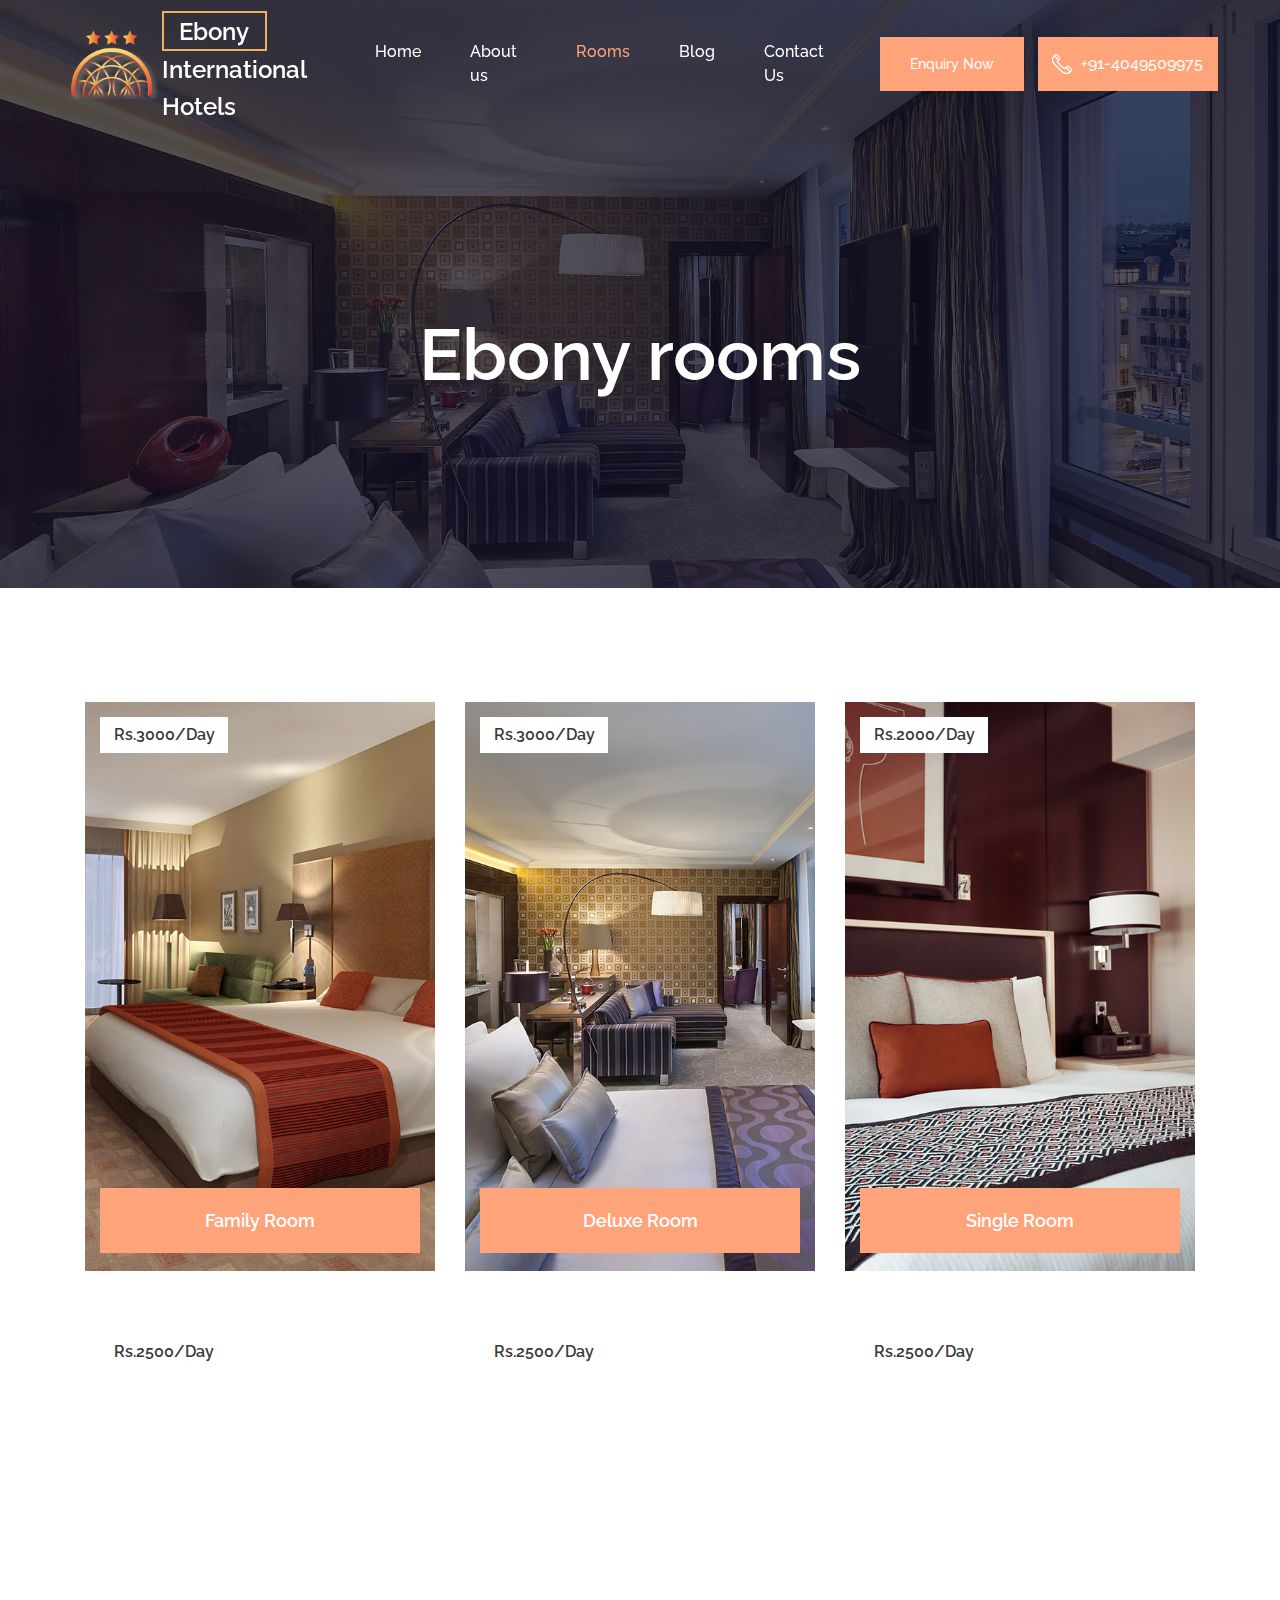
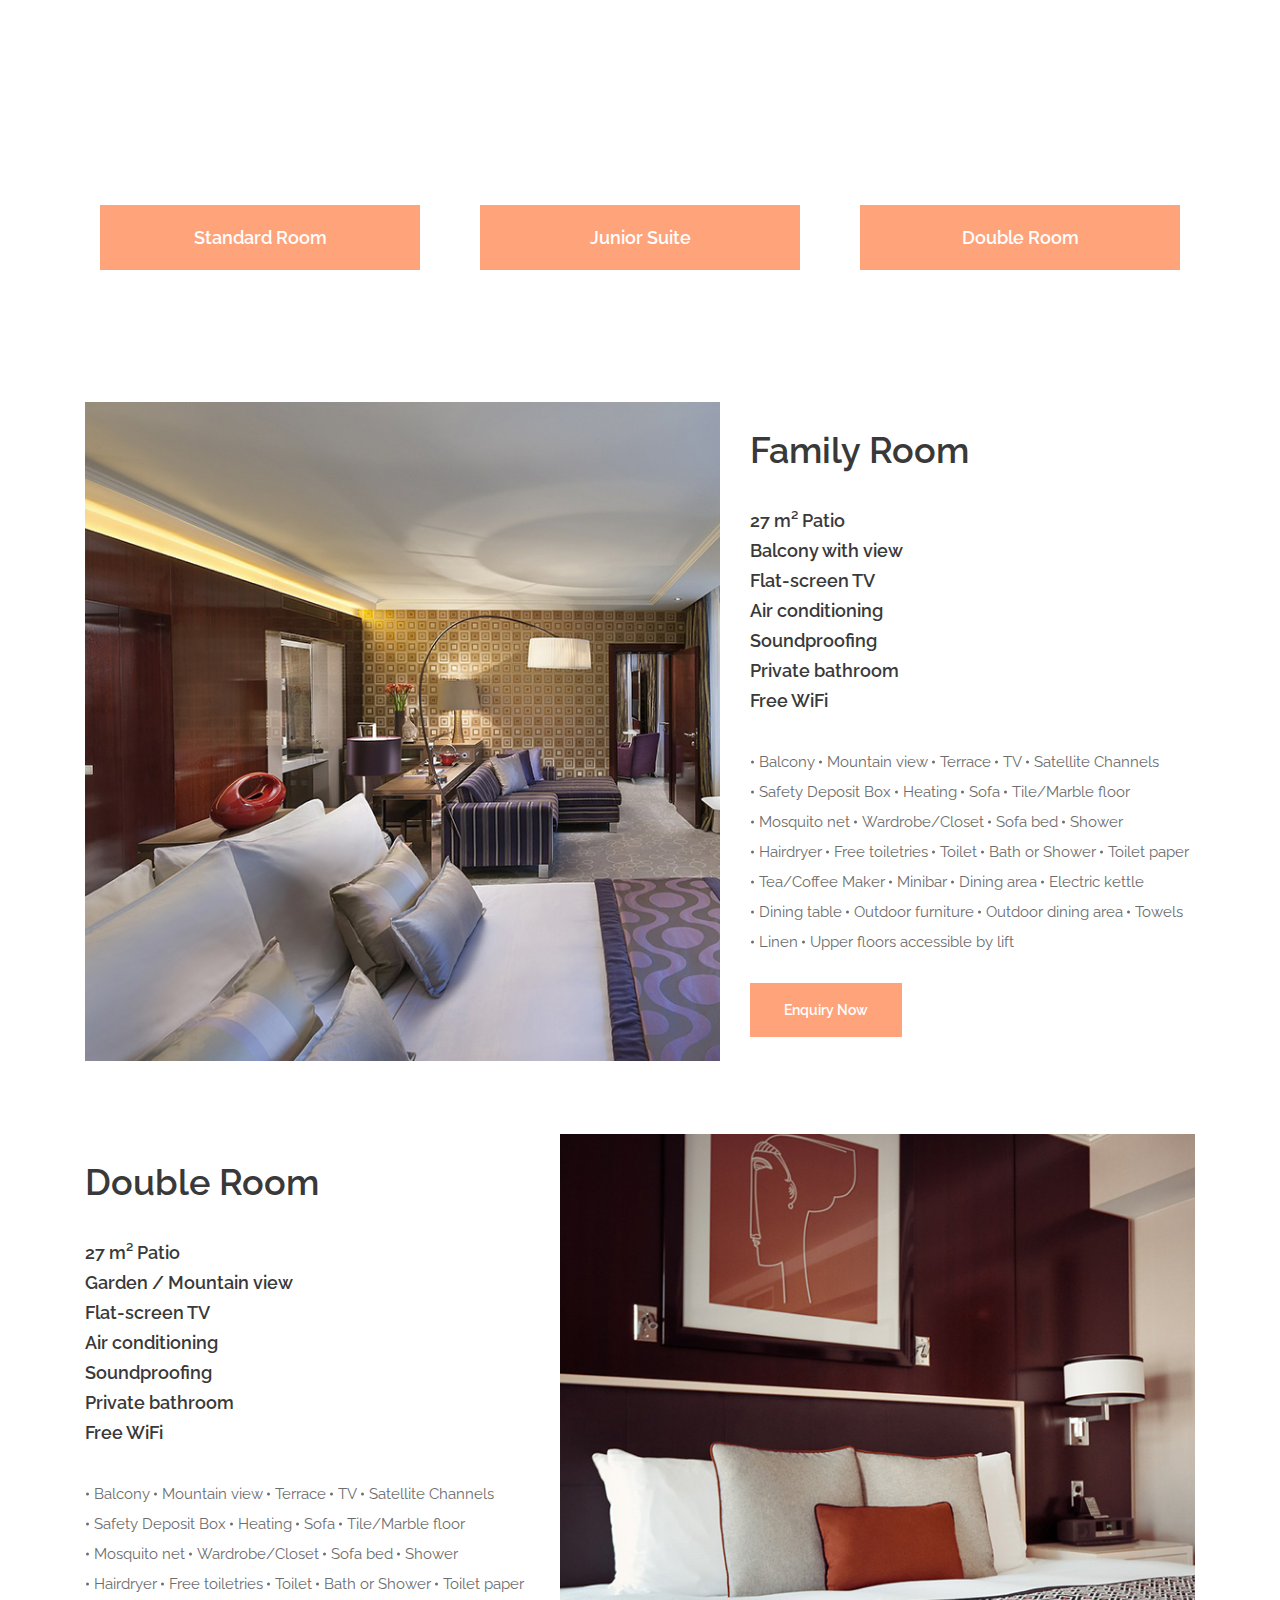
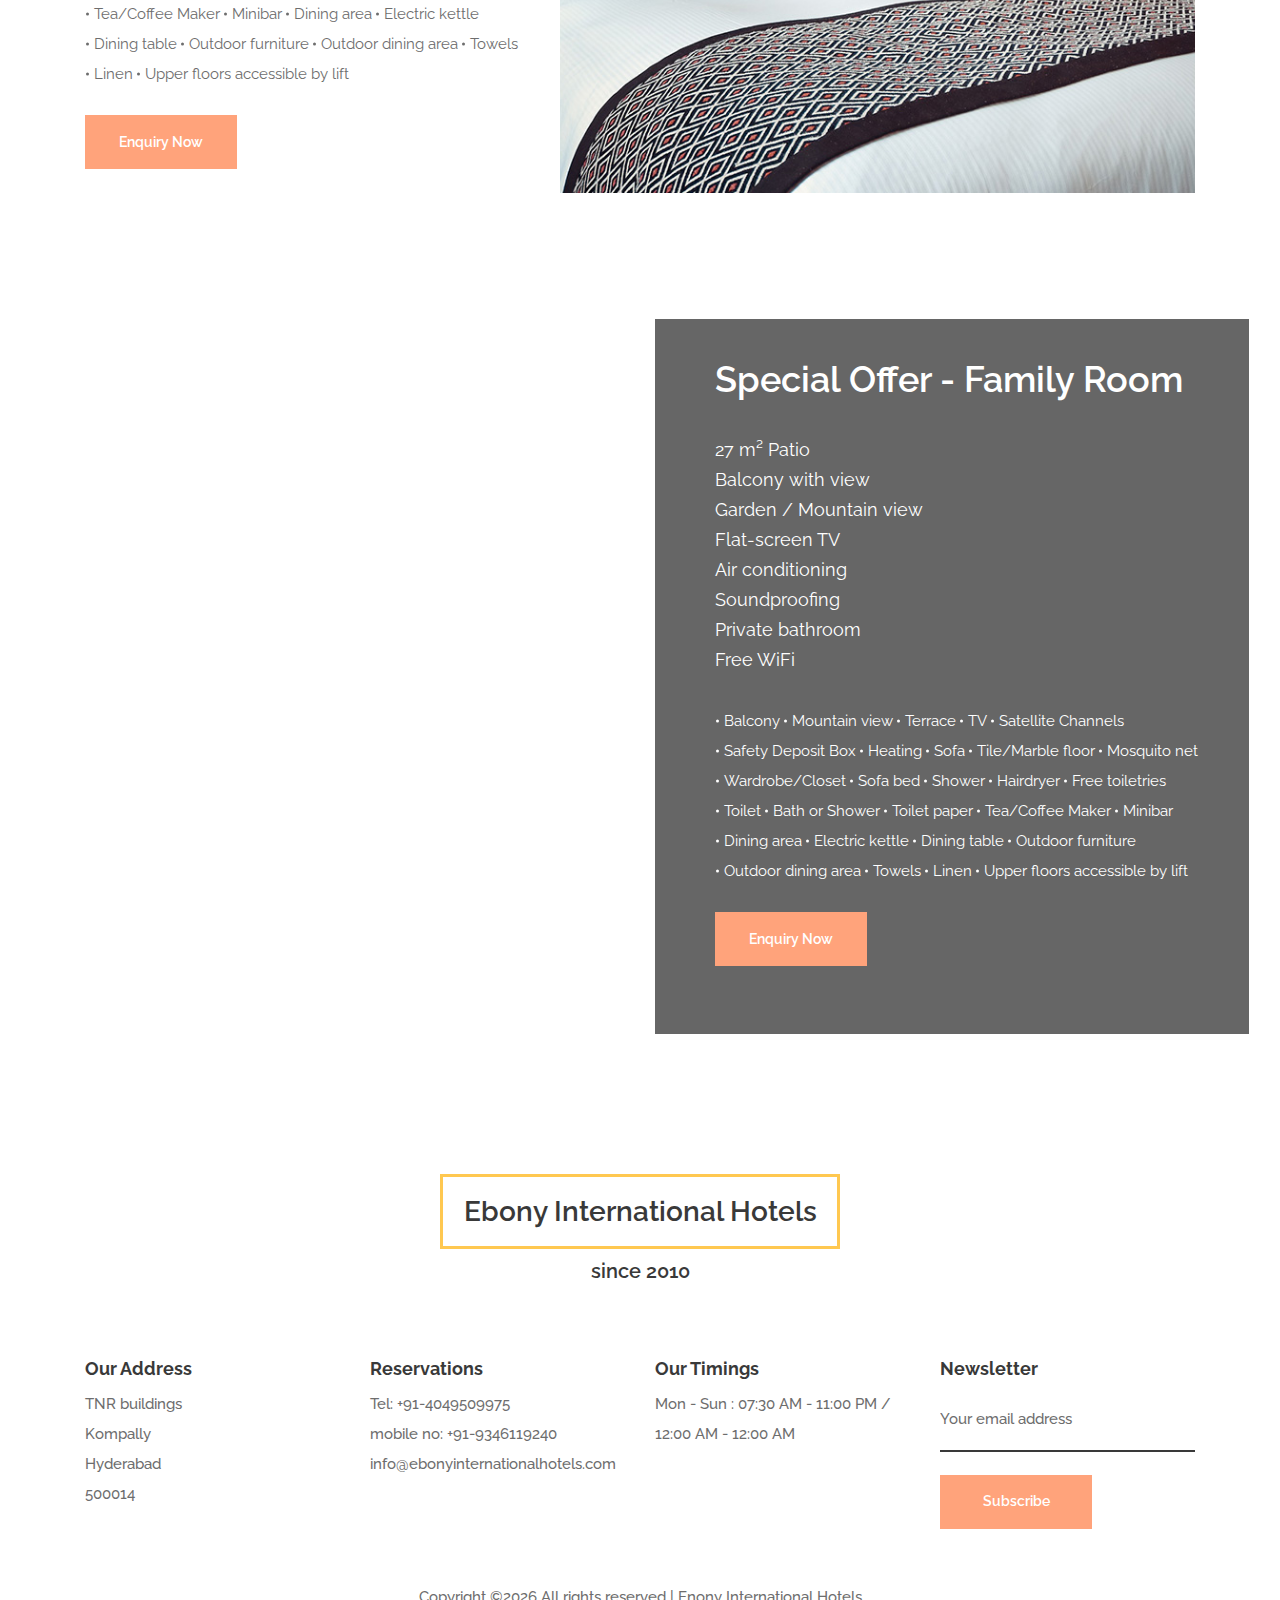
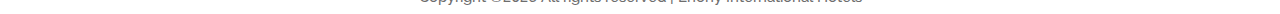
<file: rooms.html>
<!DOCTYPE html>
<html lang="en">
<head>
<title>Booking</title>
<meta charset="utf-8">
<meta http-equiv="X-UA-Compatible" content="IE=edge">
<meta name="description" content="The River template project">
<meta name="viewport" content="width=device-width, initial-scale=1">
<link rel="stylesheet" type="text/css" href="styles/bootstrap-4.1.2/bootstrap.min.css">
<link href="plugins/font-awesome-4.7.0/css/font-awesome.min.css" rel="stylesheet" type="text/css">
<link rel="stylesheet" type="text/css" href="plugins/OwlCarousel2-2.3.4/owl.carousel.css">
<link rel="stylesheet" type="text/css" href="plugins/OwlCarousel2-2.3.4/owl.theme.default.css">
<link rel="stylesheet" type="text/css" href="plugins/OwlCarousel2-2.3.4/animate.css">
<link href="plugins/jquery-datepicker/jquery-ui.css" rel="stylesheet" type="text/css">
<link rel="stylesheet" type="text/css" href="styles/booking.css">
<link rel="stylesheet" type="text/css" href="styles/booking_responsive.css">
</head>
<body>

<div class="super_container">
	
	<!-- Header -->

	<header class="header">
		<div class="header_content d-flex flex-row align-items-center justify-content-start">
			<img src="images\Ebony International Hotel Logo-012.png" width="100px" height="70px"/>
			<div>
				<div class="d-flex">
					<div class="logo mt-2"><a href="index.html">Ebony</a></div>
				</div>
				
				<span class="logo-text">International Hotels</span>
			</div>
			<div class="ml-auto d-flex flex-row align-items-center justify-content-start">
				<nav class="main_nav">
					<ul class="d-flex flex-row align-items-start justify-content-start">
						<li><a href="index.html">Home</a></li>
						<li><a href="about.html">About us</a></li>
						<li class="active"><a href="rooms.html">Rooms</a></li>
						<li><a href="blog.html">Blog</a></li>
						<li><a href="contact.html">Contact Us</a></li>
					</ul>
				</nav>
				<div class="book_button"><a href="booking.html">Enquiry Now</a></div>
				<div class="header_phone d-flex flex-row align-items-center justify-content-center">
					<img src="images/phone.png" alt="">
					<span>+91-4049509975</span>
				</div>

				<!-- Hamburger Menu -->
				<div class="hamburger"><i class="fa fa-bars" aria-hidden="true"></i></div>
			</div>
		</div>
	</header>

	<!-- Menu -->

	<div class="menu trans_400 d-flex flex-column align-items-end justify-content-start">
		<div class="menu_close"><i class="fa fa-times" aria-hidden="true"></i></div>
		<div class="menu_content">
			<nav class="menu_nav text-right">
				<ul>
					<li><a href="index.html">Home</a></li>
					<li><a href="about.html">About us</a></li>
					<li><a href="rooms.html">Rooms</a></li>
					<li><a href="blog.html">Blog</a></li>
					<li><a href="contact.html">Contact Us</a></li>
				</ul>
			</nav>
		</div>
		<div class="menu_extra">
			<div class="menu_book text-right"><a href="booking.html">Enquiry Now</a></div>
			<div class="menu_phone d-flex flex-row align-items-center justify-content-center">
				<img src="images/phone-2.png" alt="">
				<span>0183-12345678</span>
			</div>
		</div>
	</div>

	<!-- Home -->

	<div class="home">
		<div class="background_image" style="background-image:url(images/booking.jpg)"></div>
		<div class="home_container">
			<div class="container">
				<div class="row">
					<div class="col">
						<div class="home_content text-center">
							<div class="home_title">Ebony rooms</div>
							<!--<div class="booking_form_container">
								<form action="#" class="booking_form" id="booking_form">
									<div class="d-flex flex-xl-row flex-column align-items-start justify-content-start">
										<div class="booking_input_container d-flex flex-row align-items-start justify-content-start flex-wrap">
											<div><input type="text" class="datepicker booking_input booking_input_a booking_in" placeholder="Check in" required="required"></div>
											<div><input type="text" class="datepicker booking_input booking_input_a booking_out" placeholder="Check out" required="required"></div>
											<div><input type="number" class="booking_input booking_input_b" placeholder="Children" required="required"></div>
											<div><input type="number" class="booking_input booking_input_b" placeholder="Room" required="required"></div>
										</div>
										<div><button class="booking_button trans_200">Book Now</button></div>
									</div>
								</form>
							</div>-->
						</div>
					</div>
				</div>
			</div>
		</div>
	</div>

	<!-- Booking -->

	<div class="booking">
		<div class="container">
			<div class="row">
				<div class="col">

					<!-- Booking Slider -->
					<div class="booking_slider_container">
						<div class="owl-carousel owl-theme booking_slider">
							
							<!-- Slide -->
							<div class="booking_item mb-5">
								<div class="background_image" style="background-image:url(images/booking_1.jpg)"></div>
								<div class="booking_overlay trans_200"></div>
								<div class="booking_item_content">
									<div class="booking_item_list">
										<ul>
											<li>27 m² Patio</li>
											
											<li>Flat-screen TV</li>
											<li>Air conditioning</li>
											<li>Soundproofing</li>
											<li>Private bathroom</li>
											<li>Free WiFi</li>
										</ul>
									</div>
								</div>
								<div class="booking_price">Rs.3000/Day</div>
								<div class="booking_link"><a href="booking.html">Family Room</a></div>
							</div>

							<!-- Slide -->
							<div class="booking_item">
								<div class="background_image" style="background-image:url(images/booking_2.jpg)"></div>
								<div class="booking_overlay trans_200"></div>
								<div class="booking_item_content">
									<div class="booking_item_list">
										<ul>
											<li>27 m² Patio</li>
											
											<li>Flat-screen TV</li>
											<li>Air conditioning</li>
											<li>Soundproofing</li>
											<li>Private bathroom</li>
											<li>Free WiFi</li>
										</ul>
									</div>
								</div>
								<div class="booking_price">Rs.3000/Day</div>
								<div class="booking_link"><a href="booking.html">Deluxe Room</a></div>
							</div>

							<!-- Slide -->
							<div class="booking_item">
								<div class="background_image" style="background-image:url(images/booking_3.jpg)"></div>
								<div class="booking_overlay trans_200"></div>
								<div class="booking_item_content">
									<div class="booking_item_list">
										<ul>
											<li>27 m² Patio</li>
											
											<li>Flat-screen TV</li>
											<li>Air conditioning</li>
											<li>Soundproofing</li>
											<li>Private bathroom</li>
											<li>Free WiFi</li>
										</ul>
									</div>
								</div>
								<div class="booking_price">Rs.2000/Day</div>
								<div class="booking_link"><a href="booking.html">Single Room</a></div>
							</div>
							

						</div>
					</div>
					<div class="booking_slider_container">
						<div class="owl-carousel owl-theme booking_slider">
							
							<!-- Slide -->
							<div class="booking_item">
								<div class="background_image" style="background-image:url(https://themewagon.github.io/hotel/img/room/rooms-5.jpg)"></div>
								<div class="booking_overlay trans_200"></div>
								<div class="booking_item_content">
									<div class="booking_item_list">
										<ul>
											<li>27 m² Patio</li>
											
											<li>Flat-screen TV</li>
											<li>Air conditioning</li>
											<li>Soundproofing</li>
											<li>Private bathroom</li>
											<li>Free WiFi</li>
										</ul>
									</div>
								</div>
								<div class="booking_price">Rs.2500/Day</div>
								<div class="booking_link"><a href="booking.html">Standard Room</a></div>
							</div>

							<!-- Slide -->
							<div class="booking_item">
								<div class="background_image" style="background-image:url(https://themewagon.github.io/hotel/img/room/rooms-4.jpg)"></div>
								<div class="booking_overlay trans_200"></div>
								<div class="booking_item_content">
									<div class="booking_item_list">
										<ul>
											<li>27 m² Patio</li>
											
											<li>Flat-screen TV</li>
											<li>Air conditioning</li>
											<li>Soundproofing</li>
											<li>Private bathroom</li>
											<li>Free WiFi</li>
										</ul>
									</div>
								</div>
								<div class="booking_price">Rs.2500/Day</div>
								<div class="booking_link"><a href="booking.html">Junior Suite</a></div>
							</div>

							<!-- Slide -->
							<div class="booking_item">
								<div class="background_image" style="background-image:url(https://themewagon.github.io/keto/images/room4.jpg)"></div>
								<div class="booking_overlay trans_200"></div>
								<div class="booking_item_content">
									<div class="booking_item_list">
										<ul>
											<li>27 m² Patio</li>
											
											<li>Flat-screen TV</li>
											<li>Air conditioning</li>
											<li>Soundproofing</li>
											<li>Private bathroom</li>
											<li>Free WiFi</li>
										</ul>
									</div>
								</div>
								<div class="booking_price">Rs.2500/Day</div>
								<div class="booking_link"><a href="booking.html">Double Room</a></div>
							</div>
							

						</div>
					</div>
				</div>
			</div>
		</div>
	</div>

	<!-- Details Right -->

	<div class="details">
		<div class="container">
			<div class="row">
				
				<!-- Details Image -->
				<div class="col-xl-7 col-lg-6">
					<div class="details_image">
						<div class="background_image" style="background-image:url(images/details_1.jpg)"></div>
					</div>
				</div>

				<!-- Details Content -->
				<div class="col-xl-5 col-lg-6">
					<div class="details_content">
						<div class="details_title">Family Room</div>
						<div class="details_list">
							<ul>
								<li>27 m² Patio</li>
								<li>Balcony with view</li>
								
								<li>Flat-screen TV</li>
								<li>Air conditioning</li>
								<li>Soundproofing</li>
								<li>Private bathroom</li>
								<li>Free WiFi</li>
							</ul>
						</div>
						<div class="details_long_list">
							<ul class="d-flex flex-row align-items-start justify-content-start flex-wrap">
								<li>Balcony</li>
								<li>Mountain view</li>
								<li>Terrace</li>
								<li>TV</li>
								<li>Satellite Channels</li>
								<li>Safety Deposit Box</li>
								<li>Heating</li>
								<li>Sofa</li>
								<li>Tile/Marble floor</li>
								<li>Mosquito net</li>
								<li>Wardrobe/Closet</li>
								<li>Sofa bed</li>
								<li>Shower</li>
								<li>Hairdryer</li>
								<li>Free toiletries</li>
								<li>Toilet</li>
								<li>Bath or Shower</li>
								<li>Toilet paper</li>
								<li>Tea/Coffee Maker</li>
								<li>Minibar</li>
								<li>Dining area</li>
								<li>Electric kettle</li>
								<li>Dining table</li>
								<li>Outdoor furniture</li>
								<li>Outdoor dining area</li>
								<li>Towels</li>
								<li>Linen</li>
								<li>Upper floors accessible by lift</li>
							</ul>
						</div>
						<div class="book_now_button"><a href="booking.html">Enquiry Now</a></div>
					</div>
				</div>

			</div>
		</div>
	</div>

	<!-- Details Left -->

	<div class="details">
		<div class="container">
			<div class="row">

				<!-- Details Content -->
				<div class="col-xl-5 col-lg-6 order-lg-1 order-2">
					<div class="details_content">
						<div class="details_title">Double Room</div>
						<div class="details_list">
							<ul>
								<li>27 m² Patio</li>
								
								<li>Garden / Mountain view</li>
								<li>Flat-screen TV</li>
								<li>Air conditioning</li>
								<li>Soundproofing</li>
								<li>Private bathroom</li>
								<li>Free WiFi</li>
							</ul>
						</div>
						<div class="details_long_list">
							<ul class="d-flex flex-row align-items-start justify-content-start flex-wrap">
								<li>Balcony</li>
								<li>Mountain view</li>
								<li>Terrace</li>
								<li>TV</li>
								<li>Satellite Channels</li>
								<li>Safety Deposit Box</li>
								<li>Heating</li>
								<li>Sofa</li>
								<li>Tile/Marble floor</li>
								<li>Mosquito net</li>
								<li>Wardrobe/Closet</li>
								<li>Sofa bed</li>
								<li>Shower</li>
								<li>Hairdryer</li>
								<li>Free toiletries</li>
								<li>Toilet</li>
								<li>Bath or Shower</li>
								<li>Toilet paper</li>
								<li>Tea/Coffee Maker</li>
								<li>Minibar</li>
								<li>Dining area</li>
								<li>Electric kettle</li>
								<li>Dining table</li>
								<li>Outdoor furniture</li>
								<li>Outdoor dining area</li>
								<li>Towels</li>
								<li>Linen</li>
								<li>Upper floors accessible by lift</li>
							</ul>
						</div>
						<div class="book_now_button"><a href="booking.html">Enquiry Now</a></div>
					</div>
				</div>

				<!-- Details Image -->
				<div class="col-xl-7 col-lg-6 order-lg-2 order-1">
					<div class="details_image">
						<div class="background_image" style="background-image:url(images/details_2.jpg)"></div>
					</div>
				</div>

			</div>
		</div>
	</div>

	<!-- Special -->

	<div class="special">
		<div class="parallax_background parallax-window" data-parallax="scroll" data-image-src="images/special.jpg" data-speed="0.8"></div>
		<div class="container">
			<div class="row">
				<div class="col-xl-6 offset-xl-6 col-lg-8 offset-lg-2">
					<div class="special_content">
						<div class="details_title">Special Offer - Family Room</div>
						<div class="details_list">
							<ul>
								<li>27 m² Patio</li>
								<li>Balcony with view</li>
								<li>Garden / Mountain view</li>
								<li>Flat-screen TV</li>
								<li>Air conditioning</li>
								<li>Soundproofing</li>
								<li>Private bathroom</li>
								<li>Free WiFi</li>
							</ul>
						</div>
						<div class="details_long_list">
							<ul class="d-flex flex-row align-items-start justify-content-start flex-wrap">
								<li>Balcony</li>
								<li>Mountain view</li>
								<li>Terrace</li>
								<li>TV</li>
								<li>Satellite Channels</li>
								<li>Safety Deposit Box</li>
								<li>Heating</li>
								<li>Sofa</li>
								<li>Tile/Marble floor</li>
								<li>Mosquito net</li>
								<li>Wardrobe/Closet</li>
								<li>Sofa bed</li>
								<li>Shower</li>
								<li>Hairdryer</li>
								<li>Free toiletries</li>
								<li>Toilet</li>
								<li>Bath or Shower</li>
								<li>Toilet paper</li>
								<li>Tea/Coffee Maker</li>
								<li>Minibar</li>
								<li>Dining area</li>
								<li>Electric kettle</li>
								<li>Dining table</li>
								<li>Outdoor furniture</li>
								<li>Outdoor dining area</li>
								<li>Towels</li>
								<li>Linen</li>
								<li>Upper floors accessible by lift</li>
							</ul>
						</div>
						<div class="book_now_button"><a href="booking.html">Enquiry Now</a></div>
					</div>
				</div>
			</div>
		</div>
	</div>

	<!-- Footer -->

	<footer class="footer">
		<div class="footer_content">
			<div class="container">
				<div class="row">
					<div class="col">
						<div class="footer_logo_container text-center">
							<div class="footer_logo">
								<a href="#"></a>
								<div>Ebony International Hotels</div>
								<div>since 2010</div>
							</div>
						</div>
					</div>
				</div>
				<div class="row footer_row">
					
					<!-- Address -->
					<div class="col-lg-3">
						<div class="footer_title">Our Address</div>
						<div class="footer_list">
							<ul>
								<li>TNR buildings</li>
								<li>Kompally</li>
								<li>Hyderabad</li>
								<li>500014</li>
								
							</ul>
						</div>
					</div>

					<!-- Reservations -->
					<div class="col-lg-3">
						<div class="footer_title">Reservations</div>
						<div class="footer_list">
							<ul>
								<li>Tel: +91-4049509975</li>
								<li>mobile no: +91-9346119240</li>
								<li>info@ebonyinternationalhotels.com</li>
							</ul>
						</div>
					</div>

					<div class="col-lg-3">
						<div class="footer_title">Our Timings</div>
						<div class="footer_list">
							<ul>
								<li>Mon - Sun : 07:30 AM - 11:00 PM / 12:00 AM - 12:00 AM</li>
								
							</ul>
						</div>
					</div>

					<!-- Newsletter -->
					<div class="col-lg-3">
						<div class="footer_title">Newsletter</div>
						<div class="newsletter_container">
							<form action="#" class="newsletter_form" id="newsletter_form">
								<input type="email" class="newsletter_input" placeholder="Your email address" required="required">
								<button class="newsletter_button">Subscribe</button>
							</form>
						</div>
					</div>

					<!-- Footer images -->
					<!-- <div class="col-lg-3">
						<div class="certificates d-flex flex-row align-items-start justify-content-lg-between justify-content-start flex-lg-nowrap flex-wrap">
							<div class="cert"><img src="images/cert_1.png" alt=""></div>
							<div class="cert"><img src="images/cert_2.png" alt=""></div>
						</div>
					</div> -->
				</div>
			</div>
		</div>
		<div class="copyright">
<!-- Link back to Colorlib can't be removed. Template is licensed under CC BY 3.0. -->
Copyright &copy;<script>document.write(new Date().getFullYear());</script> All rights reserved | Enony International Hotels
<!-- Link back to Colorlib can't be removed. Template is licensed under CC BY 3.0. -->
</div>
	</footer>
</div>

<script src="js/jquery-3.3.1.min.js"></script>
<script src="styles/bootstrap-4.1.2/popper.js"></script>
<script src="styles/bootstrap-4.1.2/bootstrap.min.js"></script>
<script src="plugins/greensock/TweenMax.min.js"></script>
<script src="plugins/greensock/TimelineMax.min.js"></script>
<script src="plugins/scrollmagic/ScrollMagic.min.js"></script>
<script src="plugins/greensock/animation.gsap.min.js"></script>
<script src="plugins/greensock/ScrollToPlugin.min.js"></script>
<script src="plugins/OwlCarousel2-2.3.4/owl.carousel.js"></script>
<script src="plugins/easing/easing.js"></script>
<script src="plugins/progressbar/progressbar.min.js"></script>
<script src="plugins/parallax-js-master/parallax.min.js"></script>
<script src="plugins/jquery-datepicker/jquery-ui.js"></script>
<script src="js/booking.js"></script>
</body>
</html>
</file>
<file: styles/about.css>
@charset "utf-8";
/* CSS Document */

/******************************

[Table of Contents]

1. Fonts
2. Body and some general stuff
3. Header
4. Menu
5. Home
6. About
7. Split Section Right
8. Split Section Left
9. Testimonials
10. Footer


******************************/

/***********
1. Fonts
***********/

@import url('https://fonts.googleapis.com/css?family=Raleway:300,400,500,600,700,800,900');

/*********************************
2. Body and some general stuff
*********************************/

*
{
	margin: 0;
	padding: 0;
	-webkit-font-smoothing: antialiased;
	-webkit-text-shadow: rgba(0,0,0,.01) 0 0 1px;
	text-shadow: rgba(0,0,0,.01) 0 0 1px;
}
body
{
	font-family: 'Raleway', sans-serif;
	font-size: 14px;
	font-weight: 400;
	background: #FFFFFF;
	color: #a5a5a5;
}
div
{
	display: block;
	position: relative;
	-webkit-box-sizing: border-box;
    -moz-box-sizing: border-box;
    box-sizing: border-box;
}
ul
{
	list-style: none;
	margin-bottom: 0px;
}
p
{
	font-family: 'Raleway', sans-serif;
	font-size: 15px;
	line-height: 2;
	font-weight: 500;
	color: #6d6d6d;
	-webkit-font-smoothing: antialiased;
	-webkit-text-shadow: rgba(0,0,0,.01) 0 0 1px;
	text-shadow: rgba(0,0,0,.01) 0 0 1px;
}
p a
{
	display: inline;
	position: relative;
	color: inherit;
	border-bottom: solid 1px #ffa07f;
	-webkit-transition: all 200ms ease;
	-moz-transition: all 200ms ease;
	-ms-transition: all 200ms ease;
	-o-transition: all 200ms ease;
	transition: all 200ms ease;
}
p:last-of-type
{
	margin-bottom: 0;
}
a
{
	-webkit-transition: all 200ms ease;
	-moz-transition: all 200ms ease;
	-ms-transition: all 200ms ease;
	-o-transition: all 200ms ease;
	transition: all 200ms ease;
}
a, a:hover, a:visited, a:active, a:link
{
	text-decoration: none;
	-webkit-font-smoothing: antialiased;
	-webkit-text-shadow: rgba(0,0,0,.01) 0 0 1px;
	text-shadow: rgba(0,0,0,.01) 0 0 1px;
}
p a:active
{
	position: relative;
	color: #FF6347;
}
p a:hover
{
	color: #FFFFFF;
	background: #ffa07f;
}
p a:hover::after
{
	opacity: 0.2;
}
::selection
{
	background: rgba(255,163,123,1);
	color: #ffffff;
}
p::selection
{
	
}
h1{font-size: 48px;}
h2{font-size: 36px;}
h3{font-size: 24px;}
h4{font-size: 18px;}
h5{font-size: 14px;}
h1, h2, h3, h4, h5, h6
{
	font-family: 'Raleway', sans-serif;
	-webkit-font-smoothing: antialiased;
	-webkit-text-shadow: rgba(0,0,0,.01) 0 0 1px;
	text-shadow: rgba(0,0,0,.01) 0 0 1px;
	line-height: 1.2;
	color: #393939;
	font-weight: 600;
}
h1::selection, 
h2::selection, 
h3::selection, 
h4::selection, 
h5::selection, 
h6::selection
{
	
}
img
{
	max-width: 100%;
}
button:active
{
	outline: none;
}
.form-control
{
	color: #db5246;
}
section
{
	display: block;
	position: relative;
	box-sizing: border-box;
}
.clear
{
	clear: both;
}
.clearfix::before, .clearfix::after
{
	content: "";
	display: table;
}
.clearfix::after
{
	clear: both;
}
.clearfix
{
	zoom: 1;
}
.float_left
{
	float: left;
}
.float_right
{
	float: right;
}
.trans_200
{
	-webkit-transition: all 200ms ease;
	-moz-transition: all 200ms ease;
	-ms-transition: all 200ms ease;
	-o-transition: all 200ms ease;
	transition: all 200ms ease;
}
.trans_300
{
	-webkit-transition: all 300ms ease;
	-moz-transition: all 300ms ease;
	-ms-transition: all 300ms ease;
	-o-transition: all 300ms ease;
	transition: all 300ms ease;
}
.trans_400
{
	-webkit-transition: all 400ms ease;
	-moz-transition: all 400ms ease;
	-ms-transition: all 400ms ease;
	-o-transition: all 400ms ease;
	transition: all 400ms ease;
}
.trans_500
{
	-webkit-transition: all 500ms ease;
	-moz-transition: all 500ms ease;
	-ms-transition: all 500ms ease;
	-o-transition: all 500ms ease;
	transition: all 500ms ease;
}
.fill_height
{
	height: 100%;
}
.super_container
{
	width: 100%;
	overflow: hidden;
}
.prlx_parent
{
	overflow: hidden;
}
.prlx
{
	height: 130% !important;
}
.parallax-window
{
    min-height: 400px;
    background: transparent;
}
.parallax_background
{
	position: absolute;
	top: 0;
	left: 0;
	width: 100%;
	height: 100%;
}
.background_image
{
	position: absolute;
	top: 0;
	left: 0;
	width: 100%;
	height: 100%;
	background-repeat: no-repeat;
	background-size: cover;
	background-position: center center;
}
.nopadding
{
	padding: 0px !important;
}
.owl-carousel,
.owl-carousel .owl-stage-outer,
.owl-carousel .owl-stage,
.owl-carousel .owl-item
{
	height: 100%;
}
.slide
{
	height: 100%;
}
.container_custom .container
{
	padding-left: 0;
	padding-right: 0;
	max-width: 100%;
}
.container_custom .container .row
{
	margin-left: 0;
	margin-right: 0;
}
.container_custom .container .row > div[class^='col']
{
	padding-left: 0;
	padding-right: 0;
}

/*********************************
3. Header
*********************************/

.header
{
	position: fixed;
	top: 0;
	left: 0;
	width: 100%;
	background: transparent;
	z-index: 100;
}
.header::before
{
	position: absolute;
	top: 0;
	left: 0;
	width: 100%;
	height: 0%;
	background: rgba(0,0,0,0.7);
	content: '';
	-webkit-transition: all 400ms ease;
	-moz-transition: all 400ms ease;
	-ms-transition: all 400ms ease;
	-o-transition: all 400ms ease;
	transition: all 400ms ease;
}
.header.scrolled::before
{
	height: 100%;
}
.header_content
{
	width: 100%;
	height: 128px;
	padding-left: 62px;
	padding-right: 62px;
	-webkit-transition: all 400ms ease;
	-moz-transition: all 400ms ease;
	-ms-transition: all 400ms ease;
	-o-transition: all 400ms ease;
	transition: all 400ms ease;
}
.header.scrolled .header_content
{
	height: 90px;
}
.logo
{
	width: 105px;
	height: 40px;
	border: solid 2px #efb15e;
	text-align: center;
}
.logo a
{
	display: block;
	font-size: 24px;
	font-weight: 600;
	color: #ffffff;
	line-height: 37px;
}

.logo-text
{
	display: block;
	font-size: 24px;
	font-weight: 600;
	color: #ffffff;
	line-height: 37px;
}
.main_nav ul li:not(:last-of-type)
{
	margin-right: 49px;
}
.main_nav ul li a
{
	font-size: 16px;
	font-weight: 500;
	color: #ffffff;
}
.main_nav ul li a:hover,
.main_nav ul li.active a
{
	color: #ffa37b;
}
.book_button
{
	width: 152px;
	height: 54px;
	background: #ffa37b;
	margin-left: 45px;
	text-align: center;
	-webkit-transition: all 200ms ease;
	-moz-transition: all 200ms ease;
	-ms-transition: all 200ms ease;
	-o-transition: all 200ms ease;
	transition: all 200ms ease;
}
.book_button:hover
{
	background: rgba(255,255,255,0.2);
}
.book_button:hover a
{
	color: #ffa37b;
}
.book_button a
{
	display: block;
	width: 100%;
	height: 100%;
	line-height: 54px;
	font-size: 14px;
	font-weight: 500;
	color: #ffffff;
}
.header_phone
{
	width: 190px;
	height: 54px;
	background: #ffa37b;
	margin-left: 14px;
}
.header_phone span
{
	font-size: 16px;
	font-weight: 500;
	color: #ffffff;
	margin-left: 9px;
}
.header_phone span::selection
{
	background: #ffffff;
	color: #ffa37b;
}
.hamburger
{
	display: none;
	margin-left: 25px;
	cursor: pointer;
}
.hamburger i
{
	font-size: 24px;
	color: #ffffff;
	-webkit-transition: all 200ms ease;
	-moz-transition: all 200ms ease;
	-ms-transition: all 200ms ease;
	-o-transition: all 200ms ease;
	transition: all 200ms ease;
}
.hamburger:hover i
{
	color: #ffa37b;
}

/*********************************
4. Menu
*********************************/

.menu
{
	position: fixed;
	top: 0;
	left: 0;
	width: 100vw;
	height: 100vh;
	z-index: 101;
	background: rgba(255,255,255,0.93);
	visibility: hidden;
	opacity: 0;
}
.menu.active
{
	visibility: visible;
	opacity: 1;
}
.menu_content
{
	padding-right: 30px;
	padding-top: 170px;
}
.menu_close
{
	position: absolute;
	top: 50px;
	right: 30px;
	cursor: pointer;
	z-index: 1;
}
.menu_close i
{
	font-size: 24px;
	color: #121212;
}
.menu_close:hover i
{
	color: #ffa37b;
}
.menu_nav ul li:not(:last-of-type)
{
	margin-bottom: 5px;
}
.menu_nav ul li a
{
	font-weight: 700;
	font-size: 36px;
	color: #121212;
	line-height: 1.2;
}
.menu_nav ul li a:hover
{
	color: #ffa37b;
}
.menu_nav ul li a span
{
	color: #690772;
}
.menu_extra
{
	position: absolute;
	right: 30px;
	bottom: 30px;
}
.menu_book
{
	display: none;
	margin-top: 50px;
}
.menu_book a
{
	display: inline-block;
	position: relative;
	font-size: 14px;
	font-weight: 500;
	color: rgba(0,0,0,0.5);
}
.menu_book a::after
{
	display: block;
	position: absolute;
	bottom: 1px;
	left: 0;
	width: 100%;
	height: 1px;
	background: rgba(0,0,0,0.62);
	content: '';
	-webkit-transition: all 200ms ease;
	-moz-transition: all 200ms ease;
	-ms-transition: all 200ms ease;
	-o-transition: all 200ms ease;
	transition: all 200ms ease;
}
.menu_book a:hover
{
	color: #ffa37b;
}
.menu_book a:hover::after
{
	background: #ffa37b;
}
.menu_phone
{
	margin-top: 10px;
}
.menu_phone span
{
	font-size: 16px;
	font-weight: 500;
	color: rgba(0,0,0,0.5);
	margin-left: 9px;
}

/*********************************
5. Home
*********************************/

.home
{
	width: 100%;
	height: 588px;
	background: #0f0e24;
}
.home .background_image
{
	opacity: 0.28;
}
.home_container
{
	position: absolute;
	top: 60.3%;
	-webkit-transform: translateY(-50%);
	-moz-transform: translateY(-50%);
	-ms-transform: translateY(-50%);
	-o-transform: translateY(-50%);
	transform: translateY(-50%);
	left: 0;
	width: 100%;
}
.home_content
{

}
.home_title
{
	font-size: 72px;
	font-weight: 600;
	color: #ffffff;
	line-height: 1.2;
}
.booking_form_container
{
	width: 100%;
	margin-top: 34px;
	padding-left: 78px;
	padding-right: 88px;
}
.booking_form
{
	display: block;
	width: 100%;
}
.booking_input
{
	width: 100%;
	height: 54px;
	background: rgba(255,255,255,0.2);
	border: solid 2px #ffffff;
	padding-left: 27px;
	font-size: 14px;
	font-weight: 500;
	color: #ffffff;
	outline: none;
}
.booking_input_container
{
	width: 100%;
}
.booking_input_container > div
{
	padding-right: 10px;
}
.booking_input_container > div:first-child,
.booking_input_container > div:nth-child(2)
{
	width: 32.60869565217391%;
}
.booking_input_container > div:nth-child(3),
.booking_input_container > div:nth-child(4)
{
	width: 17.39130434782609%;
}
.booking_input_a
{
	
}
.booking_input_b
{
	-webkit-appearance: none;
	-moz-appearance: none;
	-ms-appearance: none;
	-o-appearance: none;
	appearance: none;
}
input[type=number]::-webkit-inner-spin-button, 
input[type=number]::-webkit-outer-spin-button
{ 
	-webkit-appearance: none;
	-moz-appearance: none;
	-ms-appearance: none;
	-o-appearance: none;
	appearance: none;
}
.booking_input::-webkit-input-placeholder
{
	font-size: 14px !important;
	font-weight: 500 !important;
	color: #FFFFFF !important;
}
.booking_input:-moz-placeholder
{
	font-size: 14px !important;
	font-weight: 500 !important;
	color: #FFFFFF !important;
}
.booking_input::-moz-placeholder
{
	font-size: 14px !important;
	font-weight: 500 !important;
	color: #FFFFFF !important;
} 
.booking_input:-ms-input-placeholder
{ 
	font-size: 14px !important;
	font-weight: 500 !important;
	color: #FFFFFF !important;
}
.booking_input::input-placeholder
{
	font-size: 14px !important;
	font-weight: 500 !important;
	color: #FFFFFF !important;
}
.booking_button
{
	width: 152px;
	height: 54px;
	background: #ffa37b;
	font-size: 14px;
	font-weight: 500;
	color: #ffffff;
	border: none;
	outline: none;
	cursor: pointer;
}
.booking_button:hover
{
	background: rgba(255,255,255,0.2);
}

/*********************************
6. About
*********************************/

.about
{
	background: #ffffff;
	padding-top: 107px;
	padding-bottom: 104px;
}
.about_title
{
	max-width: 585px;
}
.about_row
{
	margin-top: 21px;
}
.about_images
{
	height: 100%;
	padding-left: 17px;
	padding-right: 19px;
	padding-top: 14px;
}
.about_sig
{
	margin-top: 20px;
}

/*********************************
7. Split Section Right
*********************************/

.split_section_right
{
	background: #ffffff;
}
.split_section_right_content
{
	padding-top: 112px;
	padding-left: 67px;
	padding-bottom: 77px;
	padding-right: 130px;
}
.split_section_title h1
{
	font-size: 72px;
}
.split_section_text
{
	margin-top: 20px;
}
.milestones_container
{
	margin-top: 84px;
	padding-right: 50px;
	padding-left: 10px;
}
.milestone
{
	width: calc(100% / 3);
	margin-bottom: 60px;
}
.milestone_counter
{
	font-size: 72px;
	color: #393939;
	font-weight: 600;
	line-height: 0.75;
}
.milestone_title
{
	font-size: 16px;
	color: #868686;
	font-weight: 600;
	line-height: 0.75;
	margin-top: 35px;
}
.split_section_image
{
	height: 100%;
}

/*********************************
8. Split Section Left
*********************************/

.split_section_left
{
	background: #ffffff;
}
.split_section_left_content
{
	padding-left: 104px;
	padding-top: 116px;
	padding-right: 95px;
	padding-bottom: 120px;
}
.loaders_container
{
	margin-top: 43px;
	margin-left: -22px;
}
.loader_container
{
	width: calc(100% / 3);
	height: 155px;
}
.loader
{
	width: 155px;
	height: 155px;
	background: transparent;
}
.loader_content
{
	position: absolute;
	left: 50%;
	bottom: 48px;
	-webkit-transform: translateX(-50%);
	-moz-transform: translateX(-50%);
	-ms-transform: translateX(-50%);
	-o-transform: translateX(-50%);
	transform: translateX(-50%);
	font-size: 18px;
	font-weight: 500;
	color: #232323;
	white-space: nowrap;
	text-align: center;
}
.loader_title
{
	font-size: 14px;
	font-weight: 600;
	color: #868686;
	line-height: 0.75;
	white-space: nowrap;
}
.progressbar-text
{
	top: calc(40% + 1px) !important;
	font-size: 48px !important;
	font-weight: 600 !important;
	color: #393939 !important;
	line-height: 0.75 !important;
}

/*********************************
9. Testimonials
*********************************/

.testimonials
{
	padding-top: 117px;
	padding-bottom: 114px;
}
.testimonials_overlay
{
	position: absolute;
	top: 0;
	left: 0;
	width: 100%;
	height: 100%;
	background: rgba(13,11,24,0.79);
	pointer-events: none;
}
.test_slider_item
{
	background: #ffffff;
	padding-top: 43px;
	padding-bottom: 58px;
	padding-left: 45px;
	padding-right: 45px;
}
.rating i::before
{
	font-family: 'FontAwesome';
	content: "\f005";
	font-style: normal;
	font-size: 18px;
	color: rgba(0,0,0,0.2);
}
.rating i:not(:last-of-type)
{
	margin-right: 6px;
}
.rating_1 i:first-child::before{color: #ffb400;}
.rating_2 i:first-child::before{color: #ffb400;}
.rating_2 i:nth-child(2)::before{color: #ffb400;}
.rating_3 i:first-child::before{color: #ffb400;}
.rating_3 i:nth-child(2)::before{color: #ffb400;}
.rating_3 i:nth-child(3)::before{color: #ffb400;}
.rating_4 i:first-child::before{color: #ffb400;}
.rating_4 i:nth-child(2)::before{color: #ffb400;}
.rating_4 i:nth-child(3)::before{color: #ffb400;}
.rating_4 i:nth-child(4)::before{color: #ffb400;}
.rating_5 i:first-child::before{color: #ffb400;}
.rating_5 i:nth-child(2)::before{color: #ffb400;}
.rating_5 i:nth-child(3)::before{color: #ffb400;}
.rating_5 i:nth-child(4)::before{color: #ffb400;}
.rating_5 i:nth-child(5)::before{color: #ffb400;}
.testimonial_title
{
	margin-top: 21px;
}
.testimonial_title a
{
	font-size: 24px;
	font-weight: 600;
	color: #393939;
	line-height: 1.2;
}
.testimonial_title a:hover
{
	color: #ffa37b;
}
.testimonial_text
{
	margin-top: 24px;
}
.testimonial_image
{
	width: 106px;
	height: 106px;
	border-radius: 50%;
	overflow: hidden;
	margin-left: auto;
	margin-right: auto;
	margin-top: 12px;
}
.testimonial_author
{
	margin-top: 26px;
	font-size: 15px;
	font-weight: 600;
	color: #393939;
}
.testimonial_author a
{
	font-size: 15px;
	font-weight: 600;
	color: #393939;
}
.testimonial_author a:hover
{
	color: #ffa37b;
}

/*********************************
10. Footer
*********************************/

.footer
{
	background: #ffffff;
	padding-top: 81px;
}
.footer_content
{
	padding-bottom: 52px;
}
.footer_logo
{
	display: inline-block;
	text-align: center;
	margin-left: auto;
	margin-right: auto;
}
.footer_logo > div:first-of-type
{
	width: 400px;
	height: 75px;
	border: solid 3px #ffc850;
	font-size: 28.32px;
	font-weight: 600;
	color: #393939;
	line-height: 68px;
}
.footer_logo > div:last-of-type
{
	font-size: 20px;
	font-weight: 600;
	color: #393939;
	line-height: 0.75;
	margin-top: 15px;
}
.footer_logo a
{
	display: block;
	position: absolute;
	top: 0;
	left: 0;
	width: 100%;
	height: 100%;
	z-index: 1;
}
.footer_row
{
	margin-top: 74px;
}
.footer_title
{
	font-size: 18px;
	font-weight: 700;
	color: #393939;
	line-height: 1.2;
}
.footer_list
{
	margin-top: 9px;
}
.footer_list ul li
{
	font-size: 15px;
	font-weight: 500;
	color: #6d6d6d;
	line-height: 2;
}
.newsletter_container
{
	margin-top: 8px;
}
.newsletter_form
{
	display: block;
	position: relative;
}
.newsletter_input
{
	width: 100%;
	height: 64px;
	background: #ffffff;
	border: none;
	border-bottom: solid 2px #393939;
	outline: none;
	font-size: 15px;
	font-weight: 600;
	color: #393939;
}
.newsletter_input::-webkit-input-placeholder
{
	font-size: 15px !important;
	font-weight: 500 !important;
	color: #6d6d6d !important;
}
.newsletter_input:-moz-placeholder
{
	font-size: 15px !important;
	font-weight: 500 !important;
	color: #6d6d6d !important;
}
.newsletter_input::-moz-placeholder
{
	font-size: 15px !important;
	font-weight: 500 !important;
	color: #6d6d6d !important;
} 
.newsletter_input:-ms-input-placeholder
{ 
	font-size: 15px !important;
	font-weight: 500 !important;
	color: #6d6d6d !important;
}
.newsletter_input::input-placeholder
{
	font-size: 15px !important;
	font-weight: 500 !important;
	color: #6d6d6d !important;
}
.newsletter_button
{
	width: 152px;
	height: 54px;
	background: #ffa37b;
	margin-top: 23px;
	border: none;
	outline: none;
	cursor: pointer;
	font-size: 14px;
	font-weight: 600;
	color: #ffffff;
}
.certificates
{
	padding-left: 12px;
	padding-top: 10px;
}
.cert
{
	margin-bottom: 30px;
}
.copyright
{
	width: 100%;
	height: 33px;
	background: #ffffff;
	text-align: center;
	line-height: 33px;
	font-size: 15px;
	font-weight: 500;
	color: #6d6d6d;
}
</file>
<file: styles/about_responsive.css>
@charset "utf-8";
/* CSS Document */

/******************************

[Table of Contents]

1. 1600px
2. 1440px
3. 1280px
4. 1199px
5. 1024px
6. 991px
7. 959px
8. 880px
9. 768px
10. 767px
11. 539px
12. 479px
13. 400px

******************************/

/************
1. 1600px
************/

@media only screen and (max-width: 1600px)
{
	.milestones_container
	{
		padding-right: 0;
	}
}

/************
2. 1440px
************/

@media only screen and (max-width: 1440px)
{
	.split_section_right_content
	{
		padding-right: 90px;
	}
	.split_section_left_content
	{
		padding-left: 67px;
	}
	.loader_container
	{
		height: 120px;
	}
	.loader
	{
		width: 120px;
		height: 120px;
	}
	.progressbar-text
	{
		font-size: 36px !important;
	}
	.loader_content
	{
		bottom: 37px;
	}
	.loader_title
	{
		font-size: 13px;
	}
}

/************
3. 1380px
************/

@media only screen and (max-width: 1380px)
{
	
}

/************
3. 1280px
************/

@media only screen and (max-width: 1280px)
{
	
}

/************
4. 1199px
************/

@media only screen and (max-width: 1199px)
{
	.container_custom .container
	{
		padding-left: 15px;
		padding-right: 15px;
		max-width: 960px;
	}
	.container_custom .container .row
	{
		margin-left: -15px;
		margin-right: -15px;
	}
	.container_custom .container .row > div[class^='col']
	{
		padding-left: 15px;
		padding-right: 15px;
	}
	.header_phone
	{
		width: 175px;
		height: 52px;
	}
	.book_button
	{
		width: 132px;
		height: 52px;
		margin-left: 25px;
	}
	.book_button a
	{
		line-height: 52px;
	}
	.main_nav ul li:not(:last-of-type)
	{
		margin-right: 30px;
	}
	.booking_form > div > div:last-child
	{
		margin-left: auto;
		margin-right: auto;
		margin-top: 15px;
	}
	.about_title
	{
		max-width: 450px;
	}
	.split_section_image
	{
		height: 600px;
		margin-top: 43px;
	}
	.split_section_right_content
	{
		padding-left: 0;
		padding-right: 0;
		padding-top: 0;
		padding-bottom: 0;
	}
	.split_section_left_content
	{
		padding-left: 0;
		padding-top: 116px;
		padding-right: 0;
		padding-bottom: 0;
	}
	.loader_container
	{
		height: 155px;
	}
	.loader
	{
		width: 155px;
		height: 155px;
	}
	.progressbar-text
	{
		font-size: 48px !important;
	}
	.loader_content
	{
		bottom: 48px;
	}
	.loader_title
	{
		font-size: 14px;
	}
	.split_section_left_image
	{
		margin-top: 100px;
	}
	.loaders_container
	{
		margin-left: 0;
	}
	.split_section_left
	{
		padding-bottom: 116px;
	}
}

/************
4. 1100px
************/

@media only screen and (max-width: 1100px)
{
	
}

/************
5. 1024px
************/

@media only screen and (max-width: 1024px)
{
	
}

/************
6. 991px
************/

@media only screen and (max-width: 991px)
{
	.container_custom .container
	{
		max-width: 720px;
	}
	.main_nav
	{
		display: none;
	}
	.hamburger
	{
		display: block;
	}
	.home_title
	{
		font-size: 72px;
	}
	.booking_input_container > div
	{
		
	}
	.booking_input_container > div:first-child,
	.booking_input_container > div:nth-child(2)
	{
		width: 50%;
	}
	.booking_input_container > div:nth-child(3),
	.booking_input_container > div:nth-child(4)
	{
		width: 50%;
	}
	.booking_input_container > div:not(:last-of-type)
	{
		margin-bottom: 10px;
	}
	.about_title
	{
		max-width: 100%;
	}
	.about_images
	{
		margin-top: 42px;
	}
	.footer_row > div[class^='col']:not(:last-child)
	{
		margin-bottom: 60px;
	}
	.footer_content
	{
		padding-bottom: 22px;
	}
	.cert:not(:last-child)
	{
		margin-right: 15px;
	}
}

/************
7. 959px
************/

@media only screen and (max-width: 959px)
{
	
}

/************
8. 880px
************/

@media only screen and (max-width: 880px)
{
	
}

/************
9. 768px
************/

@media only screen and (max-width: 768px)
{
	
}

/************
10. 767px
************/

@media only screen and (max-width: 767px)
{
	.container_custom .container
	{
		max-width: 540px;
	}
	.header_content
	{
		padding-left: 30px;
		padding-right: 30px;
	}
	.home_title
	{
		font-size: 56px;
	}
	.home_slider_dots_container
	{
		left: 30px;
	}
	.book_button
	{
		display: none;
	}
	.header_phone
	{
		display: none !important;
	}
	.menu_book
	{
		display: block;
	}
	.booking_form_container
	{
		padding-left: 0;
		padding-right: 0;
	}
	.split_section_title h1
	{
		font-size: 56px;
	}
	.milestone_counter
	{
		font-size: 56px;
	}
	.loader_container
	{
		height: 120px;
	}
	.loader
	{
		width: 120px;
		height: 120px;
	}
	.progressbar-text
	{
		font-size: 36px !important;
	}
	.loader_content
	{
		bottom: 37px;
	}
	.loader_title
	{
		font-size: 13px;
	}
}

/************
11. 575px
************/

@media only screen and (max-width: 575px)
{
	.container_custom .container
	{
		max-width: 100%;
	}
	h2
	{
		font-size: 24px;
	}
	p
	{
		font-size: 14px;
	}
	.header_content
	{
		padding-left: 15px;
		padding-right: 15px;
		height: 90px;
	}
	.header.scrolled .header_content
	{
		height: 70px;
	}
	.logo
	{
		width: 107px;
		height: 36px;
	}
	.logo a
	{
		font-size: 18px;
		line-height: 32px;
	}
	.home
	{
		height: 480px;
	}
	.home_title
	{
		font-size: 40px;
	}
	.booking_input
	{
		height: 40px;
	}
	.home_container
	{
		top: 55%;
		-webkit-transform: translateY(-50%);
		-moz-transform: translateY(-50%);
		-ms-transform: translateY(-50%);
		-o-transform: translateY(-50%);
		transform: translateY(-50%);
	}
	.booking_button
	{
		width: 125px;
		height: 44px;
	}
	.about_title h2
	{
		font-size: 36px;
	}
	.split_section_title h1
	{
		font-size: 36px;
	}
	.milestone_counter
	{
		font-size: 48px;
	}
	.milestone_title
	{
		font-size: 14px;
		margin-top: 30px;
	}
	.split_section_image
	{
		height: 450px;
	}
}

/************
11. 539px
************/

@media only screen and (max-width: 539px)
{
	
}

/************
12. 480px
************/

@media only screen and (max-width: 480px)
{
	
}

/************
13. 479px
************/

@media only screen and (max-width: 479px)
{
	
}

/************
14. 400px
************/

@media only screen and (max-width: 400px)
{
	
}
</file>
<file: styles/blog.css>
@charset "utf-8";
/* CSS Document */

/******************************

[Table of Contents]

1. Fonts
2. Body and some general stuff
3. Header
4. Menu
5. Home
6. Blog
7. Sidebar
8. Footer


******************************/

/***********
1. Fonts
***********/

@import url('https://fonts.googleapis.com/css?family=Raleway:300,400,500,600,700,800,900');

/*********************************
2. Body and some general stuff
*********************************/

*
{
	margin: 0;
	padding: 0;
	-webkit-font-smoothing: antialiased;
	-webkit-text-shadow: rgba(0,0,0,.01) 0 0 1px;
	text-shadow: rgba(0,0,0,.01) 0 0 1px;
}
body
{
	font-family: 'Raleway', sans-serif;
	font-size: 14px;
	font-weight: 400;
	background: #FFFFFF;
	color: #a5a5a5;
}
div
{
	display: block;
	position: relative;
	-webkit-box-sizing: border-box;
    -moz-box-sizing: border-box;
    box-sizing: border-box;
}
ul
{
	list-style: none;
	margin-bottom: 0px;
}
p
{
	font-family: 'Raleway', sans-serif;
	font-size: 15px;
	line-height: 2;
	font-weight: 500;
	color: #6d6d6d;
	-webkit-font-smoothing: antialiased;
	-webkit-text-shadow: rgba(0,0,0,.01) 0 0 1px;
	text-shadow: rgba(0,0,0,.01) 0 0 1px;
}
p a
{
	display: inline;
	position: relative;
	color: inherit;
	border-bottom: solid 1px #ffa07f;
	-webkit-transition: all 200ms ease;
	-moz-transition: all 200ms ease;
	-ms-transition: all 200ms ease;
	-o-transition: all 200ms ease;
	transition: all 200ms ease;
}
p:last-of-type
{
	margin-bottom: 0;
}
a
{
	-webkit-transition: all 200ms ease;
	-moz-transition: all 200ms ease;
	-ms-transition: all 200ms ease;
	-o-transition: all 200ms ease;
	transition: all 200ms ease;
}
a, a:hover, a:visited, a:active, a:link
{
	text-decoration: none;
	-webkit-font-smoothing: antialiased;
	-webkit-text-shadow: rgba(0,0,0,.01) 0 0 1px;
	text-shadow: rgba(0,0,0,.01) 0 0 1px;
}
p a:active
{
	position: relative;
	color: #FF6347;
}
p a:hover
{
	color: #FFFFFF;
	background: #ffa07f;
}
p a:hover::after
{
	opacity: 0.2;
}
::selection
{
	background: rgba(255,163,123,1);
	color: #ffffff;
}
p::selection
{
	
}
h1{font-size: 48px;}
h2{font-size: 36px;}
h3{font-size: 24px;}
h4{font-size: 18px;}
h5{font-size: 14px;}
h1, h2, h3, h4, h5, h6
{
	font-family: 'Raleway', sans-serif;
	-webkit-font-smoothing: antialiased;
	-webkit-text-shadow: rgba(0,0,0,.01) 0 0 1px;
	text-shadow: rgba(0,0,0,.01) 0 0 1px;
	line-height: 1.2;
	color: #393939;
	font-weight: 600;
}
h1::selection, 
h2::selection, 
h3::selection, 
h4::selection, 
h5::selection, 
h6::selection
{
	
}
img
{
	max-width: 100%;
}
button:active
{
	outline: none;
}
.form-control
{
	color: #db5246;
}
section
{
	display: block;
	position: relative;
	box-sizing: border-box;
}
.clear
{
	clear: both;
}
.clearfix::before, .clearfix::after
{
	content: "";
	display: table;
}
.clearfix::after
{
	clear: both;
}
.clearfix
{
	zoom: 1;
}
.float_left
{
	float: left;
}
.float_right
{
	float: right;
}
.trans_200
{
	-webkit-transition: all 200ms ease;
	-moz-transition: all 200ms ease;
	-ms-transition: all 200ms ease;
	-o-transition: all 200ms ease;
	transition: all 200ms ease;
}
.trans_300
{
	-webkit-transition: all 300ms ease;
	-moz-transition: all 300ms ease;
	-ms-transition: all 300ms ease;
	-o-transition: all 300ms ease;
	transition: all 300ms ease;
}
.trans_400
{
	-webkit-transition: all 400ms ease;
	-moz-transition: all 400ms ease;
	-ms-transition: all 400ms ease;
	-o-transition: all 400ms ease;
	transition: all 400ms ease;
}
.trans_500
{
	-webkit-transition: all 500ms ease;
	-moz-transition: all 500ms ease;
	-ms-transition: all 500ms ease;
	-o-transition: all 500ms ease;
	transition: all 500ms ease;
}
.fill_height
{
	height: 100%;
}
.super_container
{
	width: 100%;
	overflow: hidden;
}
.prlx_parent
{
	overflow: hidden;
}
.prlx
{
	height: 130% !important;
}
.parallax-window
{
    min-height: 400px;
    background: transparent;
}
.parallax_background
{
	position: absolute;
	top: 0;
	left: 0;
	width: 100%;
	height: 100%;
}
.background_image
{
	position: absolute;
	top: 0;
	left: 0;
	width: 100%;
	height: 100%;
	background-repeat: no-repeat;
	background-size: cover;
	background-position: center center;
}
.nopadding
{
	padding: 0px !important;
}
.owl-carousel,
.owl-carousel .owl-stage-outer,
.owl-carousel .owl-stage,
.owl-carousel .owl-item
{
	height: 100%;
}
.slide
{
	height: 100%;
}
.container_custom .container
{
	padding-left: 0;
	padding-right: 0;
	max-width: 100%;
}
.container_custom .container .row
{
	margin-left: 0;
	margin-right: 0;
}
.container_custom .container .row > div[class^='col']
{
	padding-left: 0;
	padding-right: 0;
}
.button
{
	width: 152px;
	height: 54px;
	background: #ffa37b;
	text-align: center;
	-webkit-transition: all 200ms ease;
	-moz-transition: all 200ms ease;
	-ms-transition: all 200ms ease;
	-o-transition: all 200ms ease;
	transition: all 200ms ease;
}
.button:hover
{
	box-shadow: 0px 10px 23px rgba(0,0,0,0.15);
}
.button a
{
	display: block;
	height: 100%;
	line-height: 54px;
	font-size: 14px;
	font-weight: 600;
	color: #ffffff;
}

/*********************************
3. Header
*********************************/

.header
{
	position: fixed;
	top: 0;
	left: 0;
	width: 100%;
	background: transparent;
	z-index: 100;
}
.header::before
{
	position: absolute;
	top: 0;
	left: 0;
	width: 100%;
	height: 0%;
	background: rgba(0,0,0,0.7);
	content: '';
	-webkit-transition: all 400ms ease;
	-moz-transition: all 400ms ease;
	-ms-transition: all 400ms ease;
	-o-transition: all 400ms ease;
	transition: all 400ms ease;
}
.header.scrolled::before
{
	height: 100%;
}
.header_content
{
	width: 100%;
	height: 128px;
	padding-left: 62px;
	padding-right: 62px;
	-webkit-transition: all 400ms ease;
	-moz-transition: all 400ms ease;
	-ms-transition: all 400ms ease;
	-o-transition: all 400ms ease;
	transition: all 400ms ease;
}
.header.scrolled .header_content
{
	height: 90px;
}
.logo
{
	width: 105px;
	height: 40px;
	border: solid 2px #efb15e;
	text-align: center;
}
.logo a
{
	display: block;
	font-size: 24px;
	font-weight: 600;
	color: #ffffff;
	line-height: 37px;
}

.logo-text
{
	display: block;
	font-size: 24px;
	font-weight: 600;
	color: #ffffff;
	line-height: 37px;
}
.main_nav ul li:not(:last-of-type)
{
	margin-right: 49px;
}
.main_nav ul li a
{
	font-size: 16px;
	font-weight: 500;
	color: #ffffff;
}
.main_nav ul li a:hover,
.main_nav ul li.active a
{
	color: #ffa37b;
}
.book_button
{
	width: 152px;
	height: 54px;
	background: #ffa37b;
	margin-left: 45px;
	text-align: center;
	-webkit-transition: all 200ms ease;
	-moz-transition: all 200ms ease;
	-ms-transition: all 200ms ease;
	-o-transition: all 200ms ease;
	transition: all 200ms ease;
}
.book_button:hover
{
	background: rgba(255,255,255,0.2);
}
.book_button:hover a
{
	color: #ffa37b;
}
.book_button a
{
	display: block;
	width: 100%;
	height: 100%;
	line-height: 54px;
	font-size: 14px;
	font-weight: 500;
	color: #ffffff;
}
.header_phone
{
	width: 190px;
	height: 54px;
	background: #ffa37b;
	margin-left: 14px;
}
.header_phone span
{
	font-size: 16px;
	font-weight: 500;
	color: #ffffff;
	margin-left: 9px;
}
.header_phone span::selection
{
	background: #ffffff;
	color: #ffa37b;
}
.hamburger
{
	display: none;
	margin-left: 25px;
	cursor: pointer;
}
.hamburger i
{
	font-size: 24px;
	color: #ffffff;
	-webkit-transition: all 200ms ease;
	-moz-transition: all 200ms ease;
	-ms-transition: all 200ms ease;
	-o-transition: all 200ms ease;
	transition: all 200ms ease;
}
.hamburger:hover i
{
	color: #ffa37b;
}

/*********************************
4. Menu
*********************************/

.menu
{
	position: fixed;
	top: 0;
	left: 0;
	width: 100vw;
	height: 100vh;
	z-index: 101;
	background: rgba(255,255,255,0.93);
	visibility: hidden;
	opacity: 0;
}
.menu.active
{
	visibility: visible;
	opacity: 1;
}
.menu_content
{
	padding-right: 30px;
	padding-top: 170px;
}
.menu_close
{
	position: absolute;
	top: 50px;
	right: 30px;
	cursor: pointer;
	z-index: 1;
}
.menu_close i
{
	font-size: 24px;
	color: #121212;
}
.menu_close:hover i
{
	color: #ffa37b;
}
.menu_nav ul li:not(:last-of-type)
{
	margin-bottom: 5px;
}
.menu_nav ul li a
{
	font-weight: 700;
	font-size: 36px;
	color: #121212;
	line-height: 1.2;
}
.menu_nav ul li a:hover
{
	color: #ffa37b;
}
.menu_nav ul li a span
{
	color: #690772;
}
.menu_extra
{
	position: absolute;
	right: 30px;
	bottom: 30px;
}
.menu_book
{
	display: none;
	margin-top: 50px;
}
.menu_book a
{
	display: inline-block;
	position: relative;
	font-size: 14px;
	font-weight: 500;
	color: rgba(0,0,0,0.5);
}
.menu_book a::after
{
	display: block;
	position: absolute;
	bottom: 1px;
	left: 0;
	width: 100%;
	height: 1px;
	background: rgba(0,0,0,0.62);
	content: '';
	-webkit-transition: all 200ms ease;
	-moz-transition: all 200ms ease;
	-ms-transition: all 200ms ease;
	-o-transition: all 200ms ease;
	transition: all 200ms ease;
}
.menu_book a:hover
{
	color: #ffa37b;
}
.menu_book a:hover::after
{
	background: #ffa37b;
}
.menu_phone
{
	margin-top: 10px;
}
.menu_phone span
{
	font-size: 16px;
	font-weight: 500;
	color: rgba(0,0,0,0.5);
	margin-left: 9px;
}

/*********************************
5. Home
*********************************/

.home
{
	width: 100%;
	height: 588px;
	background: #0f0e24;
}
.home .background_image
{
	opacity: 0.28;
}
.home_container
{
	position: absolute;
	top: 60.3%;
	-webkit-transform: translateY(-50%);
	-moz-transform: translateY(-50%);
	-ms-transform: translateY(-50%);
	-o-transform: translateY(-50%);
	transform: translateY(-50%);
	left: 0;
	width: 100%;
}
.home_content
{

}
.home_title
{
	font-size: 72px;
	font-weight: 600;
	color: #ffffff;
	line-height: 1.2;
}
.booking_form_container
{
	width: 100%;
	margin-top: 34px;
	padding-left: 78px;
	padding-right: 88px;
}
.booking_form
{
	display: block;
	width: 100%;
}
.booking_input
{
	width: 100%;
	height: 54px;
	background: rgba(255,255,255,0.2);
	border: solid 2px #ffffff;
	padding-left: 27px;
	font-size: 14px;
	font-weight: 500;
	color: #ffffff;
	outline: none;
}
.booking_input_container
{
	width: 100%;
}
.booking_input_container > div
{
	padding-right: 10px;
}
.booking_input_container > div:first-child,
.booking_input_container > div:nth-child(2)
{
	width: 32.60869565217391%;
}
.booking_input_container > div:nth-child(3),
.booking_input_container > div:nth-child(4)
{
	width: 17.39130434782609%;
}
.booking_input_a
{
	
}
.booking_input_b
{
	-webkit-appearance: none;
	-moz-appearance: none;
	-ms-appearance: none;
	-o-appearance: none;
	appearance: none;
}
input[type=number]::-webkit-inner-spin-button, 
input[type=number]::-webkit-outer-spin-button
{ 
	-webkit-appearance: none;
	-moz-appearance: none;
	-ms-appearance: none;
	-o-appearance: none;
	appearance: none;
}
.booking_input::-webkit-input-placeholder
{
	font-size: 14px !important;
	font-weight: 500 !important;
	color: #FFFFFF !important;
}
.booking_input:-moz-placeholder
{
	font-size: 14px !important;
	font-weight: 500 !important;
	color: #FFFFFF !important;
}
.booking_input::-moz-placeholder
{
	font-size: 14px !important;
	font-weight: 500 !important;
	color: #FFFFFF !important;
} 
.booking_input:-ms-input-placeholder
{ 
	font-size: 14px !important;
	font-weight: 500 !important;
	color: #FFFFFF !important;
}
.booking_input::input-placeholder
{
	font-size: 14px !important;
	font-weight: 500 !important;
	color: #FFFFFF !important;
}
.booking_button
{
	width: 152px;
	height: 54px;
	background: #ffa37b;
	font-size: 14px;
	font-weight: 500;
	color: #ffffff;
	border: none;
	outline: none;
	cursor: pointer;
}
.booking_button:hover
{
	background: rgba(255,255,255,0.2);
}

/*********************************
6. Blog
*********************************/

.blog
{
	background: #ffffff;
	padding-top: 82px;
	padding-bottom: 110px;
	border-bottom: solid 2px #eaf2f7;
}
.blog_post_date
{
	position: absolute;
	top: 36px;
	left: 37px;
	width: 116px;
	height: 26px;
	background: #ffa37b;
	text-align: center;
}
.blog_post_date a
{
	display: block;
	height: 100%;
	line-height: 26px;
	font-size: 14px;
	font-weight: 600;
	color: #ffffff;
}
.blog_post_content
{
	padding-top: 45px;
	padding-left: 64px;
	padding-bottom: 59px;
	padding-right: 75px;
}
.blog_post_title a
{
	font-size: 36px;
	font-weight: 600;
	color: #393939;
	line-height: 1.2;
}
.blog_post_title a:hover
{
	color: #ffa37b;
}
.blog_post_info
{
	margin-top: 2px;
}
.blog_post_info ul li
{
	margin-bottom: 5px;
}
.blog_post_info ul li:not(:last-of-type)
{
	margin-right: 21px;
}
.blog_post_info ul li img
{
	margin-right: 5px;
}
.blog_post_info ul li a
{
	font-size: 15px;
	font-weight: 500;
	color: #abaaaa;
}
.blog_post_info ul li a:hover
{
	color: #000000;
}
.blog_post_text
{
	margin-top: 16px;
}
.blog_post_button
{
	margin-top: 42px;
}
.page_nav
{
	margin-top: 46px;
}
.page_nav ul li:not(:last-of-type)
{
	margin-right: 5px;
}
.page_nav ul li a
{
	font-size: 18px;
	font-weight: 600;
	color: #393939;
}
.page_nav ul li a:hover,
.page_nav ul li.active a
{
	color: #ffa37b;
}

/*********************************
7. Sidebar
*********************************/

.sidebar
{
	padding-top: 41px;
}
.sidebar_search_form
{
	display: block;
	position: relative;
}
.sidebar_search_input
{
	width: 100%;
	height: 54px;
	background: #ffffff;
	border: none;
	border-bottom: solid 2px #cad5d9;
	outline: none;
	font-size: 16px;
	font-weight: 600;
	color: #393939;
}
.sidebar_search_input::-webkit-input-placeholder
{
	font-size: 15px !important;
	font-weight: 500 !important;
	color: #6d6d6d !important;
}
.sidebar_search_input:-moz-placeholder
{
	font-size: 15px !important;
	font-weight: 500 !important;
	color: #6d6d6d !important;
}
.sidebar_search_input::-moz-placeholder
{
	font-size: 15px !important;
	font-weight: 500 !important;
	color: #6d6d6d !important;
} 
.sidebar_search_input:-ms-input-placeholder
{ 
	font-size: 15px !important;
	font-weight: 500 !important;
	color: #6d6d6d !important;
}
.sidebar_search_input::input-placeholder
{
	font-size: 15px !important;
	font-weight: 500 !important;
	color: #6d6d6d !important;
}
.sidebar_search_button
{
	position: absolute;
	top: 0;
	right: 0;
	width: 100px;
	height: 54px;
	background: #ffa37b;
	color: #ffffff;
	border: none;
	outline: none;
	cursor: pointer;
}
.sidebar_title
{

}
.recent_posts
{
	margin-top: 57px;
}
.sidebar_list
{
	margin-top: 50px;
	padding-left: 24px;
}
.sidebar_list ul li:not(:last-of-type)
{
	margin-bottom: 14px;
}
.sidebar_list ul li a
{
	font-size: 15px;
	font-weight: 500;
	color: #6d6d6d;
}
.sidebar_list ul li a:hover
{
	color: #ffa37b;
}
.categories
{
	margin-top: 52px;
}
.tags
{
	margin-top: 53px;
}
.tags_container
{
	width: calc(100% + 40px);
	margin-top: 52px;
	padding-left: 24px;
}
.tags_container ul li
{
	margin-bottom: 14px;
}
.tags_container ul li:not(:last-of-type)
{
	margin-right: 40px;
}
.tags_container ul li a
{
	font-size: 15px;
	font-weight: 500;
	color: #6d6d6d;
}
.tags_container ul li a:hover
{
	color: #ffa37b;
}
.special_offer
{
	width: 100%;
	max-width: 264px;
	height: 387px;
	margin-top: 74px;
}
.special_offer_container
{
	padding-top: 56px;
	height: 100%;
}
.special_offer_title
{
	font-size: 30px;
	font-weight: 500;
	color: #ffffff;
	line-height: 1.2;
}
.special_offer_subtitle
{
	font-size: 24px;
	font-weight: 500;
	color: #ffffff;
	line-height: 1.2;
	margin-top: 6px;
}
.special_offer_button
{
	position: absolute;
	bottom: 26px;
	left: 50%;
	-webkit-transform: translateX(-50%);
	-moz-transform: translateX(-50%);
	-ms-transform: translateX(-50%);
	-o-transform: translateX(-50%);
	transform: translateX(-50%);
}

/*********************************
8. Footer
*********************************/

.footer
{
	background: #ffffff;
	padding-top: 81px;
}
.footer_content
{
	padding-bottom: 52px;
}
.footer_logo
{
	display: inline-block;
	text-align: center;
	margin-left: auto;
	margin-right: auto;
}
.footer_logo > div:first-of-type
{
	width: 400px;
	height: 75px;
	border: solid 3px #ffc850;
	font-size: 28.32px;
	font-weight: 600;
	color: #393939;
	line-height: 68px;
}
.footer_logo > div:last-of-type
{
	font-size: 20px;
	font-weight: 600;
	color: #393939;
	line-height: 0.75;
	margin-top: 15px;
}
.footer_logo a
{
	display: block;
	position: absolute;
	top: 0;
	left: 0;
	width: 100%;
	height: 100%;
	z-index: 1;
}
.footer_row
{
	margin-top: 74px;
}
.footer_title
{
	font-size: 18px;
	font-weight: 700;
	color: #393939;
	line-height: 1.2;
}
.footer_list
{
	margin-top: 9px;
}
.footer_list ul li
{
	font-size: 15px;
	font-weight: 500;
	color: #6d6d6d;
	line-height: 2;
}
.newsletter_container
{
	margin-top: 8px;
}
.newsletter_form
{
	display: block;
	position: relative;
}
.newsletter_input
{
	width: 100%;
	height: 64px;
	background: #ffffff;
	border: none;
	border-bottom: solid 2px #393939;
	outline: none;
	font-size: 15px;
	font-weight: 600;
	color: #393939;
}
.newsletter_input::-webkit-input-placeholder
{
	font-size: 15px !important;
	font-weight: 500 !important;
	color: #6d6d6d !important;
}
.newsletter_input:-moz-placeholder
{
	font-size: 15px !important;
	font-weight: 500 !important;
	color: #6d6d6d !important;
}
.newsletter_input::-moz-placeholder
{
	font-size: 15px !important;
	font-weight: 500 !important;
	color: #6d6d6d !important;
} 
.newsletter_input:-ms-input-placeholder
{ 
	font-size: 15px !important;
	font-weight: 500 !important;
	color: #6d6d6d !important;
}
.newsletter_input::input-placeholder
{
	font-size: 15px !important;
	font-weight: 500 !important;
	color: #6d6d6d !important;
}
.newsletter_button
{
	width: 152px;
	height: 54px;
	background: #ffa37b;
	margin-top: 23px;
	border: none;
	outline: none;
	cursor: pointer;
	font-size: 14px;
	font-weight: 600;
	color: #ffffff;
}
.certificates
{
	padding-left: 12px;
	padding-top: 10px;
}
.cert
{
	margin-bottom: 30px;
}
.copyright
{
	width: 100%;
	height: 33px;
	background: #ffffff;
	text-align: center;
	line-height: 33px;
	font-size: 15px;
	font-weight: 500;
	color: #6d6d6d;
}
</file>
<file: styles/blog_responsive.css>
@charset "utf-8";
/* CSS Document */

/******************************

[Table of Contents]

1. 1600px
2. 1440px
3. 1280px
4. 1199px
5. 1024px
6. 991px
7. 959px
8. 880px
9. 768px
10. 767px
11. 539px
12. 479px
13. 400px

******************************/

/************
1. 1600px
************/

@media only screen and (max-width: 1600px)
{
	
}

/************
2. 1440px
************/

@media only screen and (max-width: 1440px)
{
	
}

/************
3. 1380px
************/

@media only screen and (max-width: 1380px)
{
	
}

/************
3. 1280px
************/

@media only screen and (max-width: 1280px)
{
	
}

/************
4. 1199px
************/

@media only screen and (max-width: 1199px)
{
	.container_custom .container
	{
		padding-left: 15px;
		padding-right: 15px;
		max-width: 960px;
	}
	.container_custom .container .row
	{
		margin-left: -15px;
		margin-right: -15px;
	}
	.container_custom .container .row > div[class^='col']
	{
		padding-left: 15px;
		padding-right: 15px;
	}
	.header_phone
	{
		width: 175px;
		height: 52px;
	}
	.book_button
	{
		width: 132px;
		height: 52px;
		margin-left: 25px;
	}
	.book_button a
	{
		line-height: 52px;
	}
	.main_nav ul li:not(:last-of-type)
	{
		margin-right: 30px;
	}
	.booking_form > div > div:last-child
	{
		margin-left: auto;
		margin-right: auto;
		margin-top: 15px;
	}
}

/************
4. 1100px
************/

@media only screen and (max-width: 1100px)
{
	
}

/************
5. 1024px
************/

@media only screen and (max-width: 1024px)
{
	
}

/************
6. 991px
************/

@media only screen and (max-width: 991px)
{
	.container_custom .container
	{
		max-width: 720px;
	}
	.main_nav
	{
		display: none;
	}
	.hamburger
	{
		display: block;
	}
	.home_title
	{
		font-size: 72px;
	}
	.booking_input_container > div
	{
		
	}
	.booking_input_container > div:first-child,
	.booking_input_container > div:nth-child(2)
	{
		width: 50%;
	}
	.booking_input_container > div:nth-child(3),
	.booking_input_container > div:nth-child(4)
	{
		width: 50%;
	}
	.booking_input_container > div:not(:last-of-type)
	{
		margin-bottom: 10px;
	}
	.blog_post_content
	{
		padding-left: 42px;
		padding-right: 45px;
	}
	.sidebar
	{
		margin-top: 90px;
	}
	.footer_row > div[class^='col']:not(:last-child)
	{
		margin-bottom: 60px;
	}
	.footer_content
	{
		padding-bottom: 22px;
	}
	.cert:not(:last-child)
	{
		margin-right: 15px;
	}
}

/************
7. 959px
************/

@media only screen and (max-width: 959px)
{
	
}

/************
8. 880px
************/

@media only screen and (max-width: 880px)
{
	
}

/************
9. 768px
************/

@media only screen and (max-width: 768px)
{
	
}

/************
10. 767px
************/

@media only screen and (max-width: 767px)
{
	.container_custom .container
	{
		max-width: 540px;
	}
	.header_content
	{
		padding-left: 30px;
		padding-right: 30px;
	}
	.home_title
	{
		font-size: 56px;
	}
	.home_slider_dots_container
	{
		left: 30px;
	}
	.book_button
	{
		display: none;
	}
	.header_phone
	{
		display: none !important;
	}
	.menu_book
	{
		display: block;
	}
	.booking_form_container
	{
		padding-left: 0;
		padding-right: 0;
	}
}

/************
11. 575px
************/

@media only screen and (max-width: 575px)
{
	.container_custom .container
	{
		max-width: 100%;
	}
	h2
	{
		font-size: 24px;
	}
	p
	{
		font-size: 14px;
	}
	.header_content
	{
		padding-left: 15px;
		padding-right: 15px;
		height: 90px;
	}
	.header.scrolled .header_content
	{
		height: 70px;
	}
	.logo
	{
		width: 107px;
		height: 36px;
	}
	.logo a
	{
		font-size: 18px;
		line-height: 32px;
	}
	.home
	{
		height: 480px;
	}
	.home_title
	{
		font-size: 40px;
	}
	.booking_input
	{
		height: 40px;
	}
	.home_container
	{
		top: 55%;
		-webkit-transform: translateY(-50%);
		-moz-transform: translateY(-50%);
		-ms-transform: translateY(-50%);
		-o-transform: translateY(-50%);
		transform: translateY(-50%);
	}
	.booking_button
	{
		width: 125px;
		height: 44px;
	}
	.blog_post_info ul li a
	{
		font-size: 13px;
	}
	.blog_post_content
	{
		padding-left: 30px;
		padding-right: 30px;
	}
}

/************
11. 539px
************/

@media only screen and (max-width: 539px)
{
	
}

/************
12. 480px
************/

@media only screen and (max-width: 480px)
{
	
}

/************
13. 479px
************/

@media only screen and (max-width: 479px)
{
	
}

/************
14. 400px
************/

@media only screen and (max-width: 400px)
{
	
}
</file>
<file: styles/booking.css>
@charset "utf-8";
/* CSS Document */

/******************************

[Table of Contents]

1. Fonts
2. Body and some general stuff
3. Header
4. Menu
5. Home
6. Booking
7. Details
8. Special
9. Footer


******************************/

/***********
1. Fonts
***********/

@import url('https://fonts.googleapis.com/css?family=Raleway:300,400,500,600,700,800,900');

/*********************************
2. Body and some general stuff
*********************************/

*
{
	margin: 0;
	padding: 0;
	-webkit-font-smoothing: antialiased;
	-webkit-text-shadow: rgba(0,0,0,.01) 0 0 1px;
	text-shadow: rgba(0,0,0,.01) 0 0 1px;
}
body
{
	font-family: 'Raleway', sans-serif;
	font-size: 14px;
	font-weight: 400;
	background: #FFFFFF;
	color: #a5a5a5;
}
div
{
	display: block;
	position: relative;
	-webkit-box-sizing: border-box;
    -moz-box-sizing: border-box;
    box-sizing: border-box;
}
ul
{
	list-style: none;
	margin-bottom: 0px;
}
p
{
	font-family: 'Raleway', sans-serif;
	font-size: 15px;
	line-height: 2;
	font-weight: 500;
	color: #6d6d6d;
	-webkit-font-smoothing: antialiased;
	-webkit-text-shadow: rgba(0,0,0,.01) 0 0 1px;
	text-shadow: rgba(0,0,0,.01) 0 0 1px;
}
p a
{
	display: inline;
	position: relative;
	color: inherit;
	border-bottom: solid 1px #ffa07f;
	-webkit-transition: all 200ms ease;
	-moz-transition: all 200ms ease;
	-ms-transition: all 200ms ease;
	-o-transition: all 200ms ease;
	transition: all 200ms ease;
}
p:last-of-type
{
	margin-bottom: 0;
}
a
{
	-webkit-transition: all 200ms ease;
	-moz-transition: all 200ms ease;
	-ms-transition: all 200ms ease;
	-o-transition: all 200ms ease;
	transition: all 200ms ease;
}
a, a:hover, a:visited, a:active, a:link
{
	text-decoration: none;
	-webkit-font-smoothing: antialiased;
	-webkit-text-shadow: rgba(0,0,0,.01) 0 0 1px;
	text-shadow: rgba(0,0,0,.01) 0 0 1px;
}
p a:active
{
	position: relative;
	color: #FF6347;
}
p a:hover
{
	color: #FFFFFF;
	background: #ffa07f;
}
p a:hover::after
{
	opacity: 0.2;
}
::selection
{
	background: rgba(255,163,123,1);
	color: #ffffff;
}
p::selection
{
	
}
h1{font-size: 48px;}
h2{font-size: 36px;}
h3{font-size: 24px;}
h4{font-size: 18px;}
h5{font-size: 14px;}
h1, h2, h3, h4, h5, h6
{
	font-family: 'Raleway', sans-serif;
	-webkit-font-smoothing: antialiased;
	-webkit-text-shadow: rgba(0,0,0,.01) 0 0 1px;
	text-shadow: rgba(0,0,0,.01) 0 0 1px;
	line-height: 1.2;
	color: #393939;
	font-weight: 600;
}
h1::selection, 
h2::selection, 
h3::selection, 
h4::selection, 
h5::selection, 
h6::selection
{
	
}
img
{
	max-width: 100%;
}
button:active
{
	outline: none;
}
.form-control
{
	color: #db5246;
}
section
{
	display: block;
	position: relative;
	box-sizing: border-box;
}
.clear
{
	clear: both;
}
.clearfix::before, .clearfix::after
{
	content: "";
	display: table;
}
.clearfix::after
{
	clear: both;
}
.clearfix
{
	zoom: 1;
}
.float_left
{
	float: left;
}
.float_right
{
	float: right;
}
.trans_200
{
	-webkit-transition: all 200ms ease;
	-moz-transition: all 200ms ease;
	-ms-transition: all 200ms ease;
	-o-transition: all 200ms ease;
	transition: all 200ms ease;
}
.trans_300
{
	-webkit-transition: all 300ms ease;
	-moz-transition: all 300ms ease;
	-ms-transition: all 300ms ease;
	-o-transition: all 300ms ease;
	transition: all 300ms ease;
}
.trans_400
{
	-webkit-transition: all 400ms ease;
	-moz-transition: all 400ms ease;
	-ms-transition: all 400ms ease;
	-o-transition: all 400ms ease;
	transition: all 400ms ease;
}
.trans_500
{
	-webkit-transition: all 500ms ease;
	-moz-transition: all 500ms ease;
	-ms-transition: all 500ms ease;
	-o-transition: all 500ms ease;
	transition: all 500ms ease;
}
.fill_height
{
	height: 100%;
}
.super_container
{
	width: 100%;
	overflow: hidden;
}
.prlx_parent
{
	overflow: hidden;
}
.prlx
{
	height: 130% !important;
}
.parallax-window
{
    min-height: 400px;
    background: transparent;
}
.parallax_background
{
	position: absolute;
	top: 0;
	left: 0;
	width: 100%;
	height: 100%;
}
.background_image
{
	position: absolute;
	top: 0;
	left: 0;
	width: 100%;
	height: 100%;
	background-repeat: no-repeat;
	background-size: cover;
	background-position: center center;
}
.nopadding
{
	padding: 0px !important;
}
.owl-carousel,
.owl-carousel .owl-stage-outer,
.owl-carousel .owl-stage,
.owl-carousel .owl-item
{
	height: 100%;
}
.slide
{
	height: 100%;
}
.container_custom .container
{
	padding-left: 0;
	padding-right: 0;
	max-width: 100%;
}
.container_custom .container .row
{
	margin-left: 0;
	margin-right: 0;
}
.container_custom .container .row > div[class^='col']
{
	padding-left: 0;
	padding-right: 0;
}

/*********************************
3. Header
*********************************/

.header
{
	position: fixed;
	top: 0;
	left: 0;
	width: 100%;
	background: transparent;
	z-index: 100;
}
.header::before
{
	position: absolute;
	top: 0;
	left: 0;
	width: 100%;
	height: 0%;
	background: rgba(0,0,0,0.7);
	content: '';
	-webkit-transition: all 400ms ease;
	-moz-transition: all 400ms ease;
	-ms-transition: all 400ms ease;
	-o-transition: all 400ms ease;
	transition: all 400ms ease;
}
.header.scrolled::before
{
	height: 100%;
}
.header_content
{
	width: 100%;
	height: 128px;
	padding-left: 62px;
	padding-right: 62px;
	-webkit-transition: all 400ms ease;
	-moz-transition: all 400ms ease;
	-ms-transition: all 400ms ease;
	-o-transition: all 400ms ease;
	transition: all 400ms ease;
}
.header.scrolled .header_content
{
	height: 90px;
}
.logo
{
	width: 105px;
	height: 40px;
	border: solid 2px #efb15e;
	text-align: center;
}
.logo a
{
	display: block;
	font-size: 24px;
	font-weight: 600;
	color: #ffffff;
	line-height: 37px;
}

.logo-text
{
	display: block;
	font-size: 24px;
	font-weight: 600;
	color: #ffffff;
	line-height: 37px;
}
.main_nav ul li:not(:last-of-type)
{
	margin-right: 49px;
}
.main_nav ul li a
{
	font-size: 16px;
	font-weight: 500;
	color: #ffffff;
}
.main_nav ul li a:hover,
.main_nav ul li.active a
{
	color: #ffa37b;
}
.book_button
{
	width: 152px;
	height: 54px;
	background: #ffa37b;
	margin-left: 45px;
	text-align: center;
	-webkit-transition: all 200ms ease;
	-moz-transition: all 200ms ease;
	-ms-transition: all 200ms ease;
	-o-transition: all 200ms ease;
	transition: all 200ms ease;
}
.book_button:hover
{
	background: rgba(255,255,255,0.2);
}
.book_button:hover a
{
	color: #ffa37b;
}
.book_button a
{
	display: block;
	width: 100%;
	height: 100%;
	line-height: 54px;
	font-size: 14px;
	font-weight: 500;
	color: #ffffff;
}
.header_phone
{
	width: 190px;
	height: 54px;
	background: #ffa37b;
	margin-left: 14px;
}
.header_phone span
{
	font-size: 16px;
	font-weight: 500;
	color: #ffffff;
	margin-left: 9px;
}
.header_phone span::selection
{
	background: #ffffff;
	color: #ffa37b;
}
.hamburger
{
	display: none;
	margin-left: 25px;
	cursor: pointer;
}
.hamburger i
{
	font-size: 24px;
	color: #ffffff;
	-webkit-transition: all 200ms ease;
	-moz-transition: all 200ms ease;
	-ms-transition: all 200ms ease;
	-o-transition: all 200ms ease;
	transition: all 200ms ease;
}
.hamburger:hover i
{
	color: #ffa37b;
}

/*********************************
4. Menu
*********************************/

.menu
{
	position: fixed;
	top: 0;
	left: 0;
	width: 100vw;
	height: 100vh;
	z-index: 101;
	background: rgba(255,255,255,0.93);
	visibility: hidden;
	opacity: 0;
}
.menu.active
{
	visibility: visible;
	opacity: 1;
}
.menu_content
{
	padding-right: 30px;
	padding-top: 170px;
}
.menu_close
{
	position: absolute;
	top: 50px;
	right: 30px;
	cursor: pointer;
	z-index: 1;
}
.menu_close i
{
	font-size: 24px;
	color: #121212;
}
.menu_close:hover i
{
	color: #ffa37b;
}
.menu_nav ul li:not(:last-of-type)
{
	margin-bottom: 5px;
}
.menu_nav ul li a
{
	font-weight: 700;
	font-size: 36px;
	color: #121212;
	line-height: 1.2;
}
.menu_nav ul li a:hover
{
	color: #ffa37b;
}
.menu_nav ul li a span
{
	color: #690772;
}
.menu_extra
{
	position: absolute;
	right: 30px;
	bottom: 30px;
}
.menu_book
{
	display: none;
	margin-top: 50px;
}
.menu_book a
{
	display: inline-block;
	position: relative;
	font-size: 14px;
	font-weight: 500;
	color: rgba(0,0,0,0.5);
}
.menu_book a::after
{
	display: block;
	position: absolute;
	bottom: 1px;
	left: 0;
	width: 100%;
	height: 1px;
	background: rgba(0,0,0,0.62);
	content: '';
	-webkit-transition: all 200ms ease;
	-moz-transition: all 200ms ease;
	-ms-transition: all 200ms ease;
	-o-transition: all 200ms ease;
	transition: all 200ms ease;
}
.menu_book a:hover
{
	color: #ffa37b;
}
.menu_book a:hover::after
{
	background: #ffa37b;
}
.menu_phone
{
	margin-top: 10px;
}
.menu_phone span
{
	font-size: 16px;
	font-weight: 500;
	color: rgba(0,0,0,0.5);
	margin-left: 9px;
}

/*********************************
5. Home
*********************************/

.home
{
	width: 100%;
	height: 588px;
	background: #0f0e24;
}
.home .background_image
{
	opacity: 0.28;
}
.home_container
{
	position: absolute;
	top: 60.3%;
	-webkit-transform: translateY(-50%);
	-moz-transform: translateY(-50%);
	-ms-transform: translateY(-50%);
	-o-transform: translateY(-50%);
	transform: translateY(-50%);
	left: 0;
	width: 100%;
}
.home_content
{

}
.home_title
{
	font-size: 72px;
	font-weight: 600;
	color: #ffffff;
	line-height: 1.2;
}
.booking_form_container
{
	width: 100%;
	margin-top: 34px;
	padding-left: 78px;
	padding-right: 88px;
}
.booking_form
{
	display: block;
	width: 100%;
}
.booking_input
{
	width: 100%;
	height: 54px;
	background: rgba(255,255,255,0.2);
	border: solid 2px #ffffff;
	padding-left: 27px;
	font-size: 14px;
	font-weight: 500;
	color: #ffffff;
	outline: none;
}
.booking_input_container
{
	width: 100%;
}
.booking_input_container > div
{
	padding-right: 10px;
}
.booking_input_container > div:first-child,
.booking_input_container > div:nth-child(2)
{
	width: 32.60869565217391%;
}
.booking_input_container > div:nth-child(3),
.booking_input_container > div:nth-child(4)
{
	width: 17.39130434782609%;
}
.booking_input_a
{
	
}
.booking_input_b
{
	-webkit-appearance: none;
	-moz-appearance: none;
	-ms-appearance: none;
	-o-appearance: none;
	appearance: none;
}
input[type=number]::-webkit-inner-spin-button, 
input[type=number]::-webkit-outer-spin-button
{ 
	-webkit-appearance: none;
	-moz-appearance: none;
	-ms-appearance: none;
	-o-appearance: none;
	appearance: none;
}
.booking_input::-webkit-input-placeholder
{
	font-size: 14px !important;
	font-weight: 500 !important;
	color: #FFFFFF !important;
}
.booking_input:-moz-placeholder
{
	font-size: 14px !important;
	font-weight: 500 !important;
	color: #FFFFFF !important;
}
.booking_input::-moz-placeholder
{
	font-size: 14px !important;
	font-weight: 500 !important;
	color: #FFFFFF !important;
} 
.booking_input:-ms-input-placeholder
{ 
	font-size: 14px !important;
	font-weight: 500 !important;
	color: #FFFFFF !important;
}
.booking_input::input-placeholder
{
	font-size: 14px !important;
	font-weight: 500 !important;
	color: #FFFFFF !important;
}
.booking_button
{
	width: 152px;
	height: 54px;
	background: #ffa37b;
	font-size: 14px;
	font-weight: 500;
	color: #ffffff;
	border: none;
	outline: none;
	cursor: pointer;
}
.booking_button:hover
{
	background: rgba(255,255,255,0.2);
}

/*********************************
6. Booking
*********************************/

.booking
{
	background: #ffffff;
	padding-top: 114px;
	padding-bottom: 114px;
}
.booking_slider_container
{
	
}
.booking_item
{
	height: 569px;
}
.booking_price
{
	position: absolute;
	top: 15px;
	left: 15px;
	width: 128px;
	height: 36px;
	background: #ffffff;
	text-align: center;
	line-height: 36px;
	font-size: 16px;
	font-weight: 600;
	color: #393939;
}
.booking_link
{
	position: absolute;
	bottom: 18px;
	left: 15px;
	width: calc(100% - 30px);
	height: 65px;
	background: #ffa37b;
	text-align: center;
	cursor: pointer;
}
.booking_link a
{
	display: block;
	height: 100%;
	line-height: 65px;
	font-size: 18px;
	font-weight: 600;
	color: #ffffff;
}
.booking_overlay
{
	position: absolute;
	top: 0;
	left: 0;
	width: 100%;
	height: 100%;
	background: rgba(13,9,30,0.67);
	pointer-events: none;
	visibility: hidden;
	opacity: 0;
}
.booking_item:hover .booking_overlay
{
	visibility: visible;
	opacity: 1;
}
.booking_item_content
{
	position: absolute;
	bottom: 0;
	left: 0;
	width: 100%;
	padding-left: 42px;
	padding-right: 20px;
	background: transparent;
	padding-bottom: 114px;
	visibility: hidden;
	opacity: 0;
	-webkit-transform: translateY(30px);
	-moz-transform: translateY(30px);
	-ms-transform: translateY(30px);
	-o-transform: translateY(30px);
	transform: translateY(30px);
	-webkit-transition: all 800ms ease;
	-moz-transition: all 800ms ease;
	-ms-transition: all 800ms ease;
	-o-transition: all 800ms ease;
	transition: all 800ms ease;
}
.booking_item:hover .booking_item_content
{
	visibility: visible;
	opacity: 1;
	-webkit-transform: none;
	-moz-transform: none;
	-ms-transform: none;
	-o-transform: none;
	transform: none;
}
.booking_item_list ul li:not(:last-of-type)
{
	margin-bottom: 3px;
}
.booking_item_list ul li
{
	font-size: 18px;
	font-weight: 600;
	color: #ffffff;
}

/*********************************
7. Details
*********************************/

.details
{
	background: #ffffff;
}
.details:not(:last-child)
{
	margin-bottom: 73px;
}
.details_image
{
	height: 100%;
	min-height: 400px;
}
.details_content
{
	padding-top: 21px;
	padding-bottom: 24px;
}
.details_title
{
	font-size: 36px;
	font-weight: 600;
	color: #393939;
}
.details_list
{
	margin-top: 30px;
}
.details_list ul li:not(:last-of-type)
{
	margin-bottom: 3px;
}
.details_list ul li
{
	font-size: 18px;
	font-weight: 600;
	color: #393939;
}
.details_long_list
{
	margin-top: 33px;
}
.details_long_list ul
{
	margin-left: -3px;
}
.details_long_list ul li::before
{
	position: absolute;
	top: 50%;
	-webkit-transform: translateY(-50%);
	-moz-transform: translateY(-50%);
	-ms-transform: translateY(-50%);
	-o-transform: translateY(-50%);
	transform: translateY(-50%);
	left: 4px;
	width: 3px;
	height: 3px;
	border-radius: 50%;
	background: #6d6d6d;
	content: '';
	vertical-align: middle;
	font-size: 15px;
}
.details_long_list ul li
{
	position: relative;
	font-size: 15px;
	font-weight: 400;
	color: #6d6d6d;
	padding-left: 12px;
	line-height: 2;
}
.book_now_button
{
	width: 152px;
	height: 54px;
	background: #ffa37b;
	text-align: center;
	margin-top: 26px;
	-webkit-transition: all 200ms ease;
	-moz-transition: all 200ms ease;
	-ms-transition: all 200ms ease;
	-o-transition: all 200ms ease;
	transition: all 200ms ease;
}
.book_now_button:hover
{
	box-shadow: 0px 10px 23px rgba(0,0,0,0.15);
}
.book_now_button a
{
	display: block;
	height: 100%;
	font-size: 14px;
	font-weight: 600;
	color: #ffffff;
	line-height: 54px;
}

/*********************************
8. Special
*********************************/

.special
{
	padding-top: 53px;
	padding-bottom: 59px;
}
.special_content
{
	width: calc(100% + 54px);
	background: rgba(0,0,0,0.6);
	padding-left: 60px;
	padding-top: 33px;
	padding-bottom: 68px;
	padding-right: 50px;
}
.special .details_title,
.special .details_long_list ul li,
.special .details_list ul li
{
	color: #ffffff;
}
.special .details_long_list ul li,
.special .details_list ul li
{
	font-weight: 400;
}
.special .details_long_list ul li::before
{
	background: #ffffff;
}

/*********************************
9. Footer
*********************************/

.footer
{
	background: #ffffff;
	padding-top: 81px;
}
.footer_content
{
	padding-bottom: 52px;
}
.footer_logo
{
	display: inline-block;
	text-align: center;
	margin-left: auto;
	margin-right: auto;
}
.footer_logo > div:first-of-type
{
	width: 400px;
	height: 75px;
	border: solid 3px #ffc850;
	font-size: 28.32px;
	font-weight: 600;
	color: #393939;
	line-height: 68px;
}
.footer_logo > div:last-of-type
{
	font-size: 20px;
	font-weight: 600;
	color: #393939;
	line-height: 0.75;
	margin-top: 15px;
}
.footer_logo a
{
	display: block;
	position: absolute;
	top: 0;
	left: 0;
	width: 100%;
	height: 100%;
	z-index: 1;
}
.footer_row
{
	margin-top: 74px;
}
.footer_title
{
	font-size: 18px;
	font-weight: 700;
	color: #393939;
	line-height: 1.2;
}
.footer_list
{
	margin-top: 9px;
}
.footer_list ul li
{
	font-size: 15px;
	font-weight: 500;
	color: #6d6d6d;
	line-height: 2;
}
.newsletter_container
{
	margin-top: 8px;
}
.newsletter_form
{
	display: block;
	position: relative;
}
.newsletter_input
{
	width: 100%;
	height: 64px;
	background: #ffffff;
	border: none;
	border-bottom: solid 2px #393939;
	outline: none;
	font-size: 15px;
	font-weight: 600;
	color: #393939;
}
.newsletter_input::-webkit-input-placeholder
{
	font-size: 15px !important;
	font-weight: 500 !important;
	color: #6d6d6d !important;
}
.newsletter_input:-moz-placeholder
{
	font-size: 15px !important;
	font-weight: 500 !important;
	color: #6d6d6d !important;
}
.newsletter_input::-moz-placeholder
{
	font-size: 15px !important;
	font-weight: 500 !important;
	color: #6d6d6d !important;
} 
.newsletter_input:-ms-input-placeholder
{ 
	font-size: 15px !important;
	font-weight: 500 !important;
	color: #6d6d6d !important;
}
.newsletter_input::input-placeholder
{
	font-size: 15px !important;
	font-weight: 500 !important;
	color: #6d6d6d !important;
}
.newsletter_button
{
	width: 152px;
	height: 54px;
	background: #ffa37b;
	margin-top: 23px;
	border: none;
	outline: none;
	cursor: pointer;
	font-size: 14px;
	font-weight: 600;
	color: #ffffff;
}
.certificates
{
	padding-left: 12px;
	padding-top: 10px;
}
.cert
{
	margin-bottom: 30px;
}
.copyright
{
	width: 100%;
	height: 33px;
	background: #ffffff;
	text-align: center;
	line-height: 33px;
	font-size: 15px;
	font-weight: 500;
	color: #6d6d6d;
}
</file>
<file: styles/booking_responsive.css>
@charset "utf-8";
/* CSS Document */

/******************************

[Table of Contents]

1. 1600px
2. 1440px
3. 1280px
4. 1199px
5. 1024px
6. 991px
7. 959px
8. 880px
9. 768px
10. 767px
11. 539px
12. 479px
13. 400px

******************************/

/************
1. 1600px
************/

@media only screen and (max-width: 1600px)
{
	
}

/************
2. 1440px
************/

@media only screen and (max-width: 1440px)
{
	
}

/************
3. 1380px
************/

@media only screen and (max-width: 1380px)
{
	
}

/************
3. 1280px
************/

@media only screen and (max-width: 1280px)
{
	
}

/************
4. 1199px
************/

@media only screen and (max-width: 1199px)
{
	.container_custom .container
	{
		padding-left: 15px;
		padding-right: 15px;
		max-width: 960px;
	}
	.container_custom .container .row
	{
		margin-left: -15px;
		margin-right: -15px;
	}
	.container_custom .container .row > div[class^='col']
	{
		padding-left: 15px;
		padding-right: 15px;
	}
	.header_phone
	{
		width: 175px;
		height: 52px;
	}
	.book_button
	{
		width: 132px;
		height: 52px;
		margin-left: 25px;
	}
	.book_button a
	{
		line-height: 52px;
	}
	.main_nav ul li:not(:last-of-type)
	{
		margin-right: 30px;
	}
	.booking_form > div > div:last-child
	{
		margin-left: auto;
		margin-right: auto;
		margin-top: 15px;
	}
}

/************
4. 1100px
************/

@media only screen and (max-width: 1100px)
{
	
}

/************
5. 1024px
************/

@media only screen and (max-width: 1024px)
{
	
}

/************
6. 991px
************/

@media only screen and (max-width: 991px)
{
	.container_custom .container
	{
		max-width: 720px;
	}
	.main_nav
	{
		display: none;
	}
	.hamburger
	{
		display: block;
	}
	.home_title
	{
		font-size: 72px;
	}
	.booking_input_container > div
	{
		
	}
	.booking_input_container > div:first-child,
	.booking_input_container > div:nth-child(2)
	{
		width: 50%;
	}
	.booking_input_container > div:nth-child(3),
	.booking_input_container > div:nth-child(4)
	{
		width: 50%;
	}
	.booking_input_container > div:not(:last-of-type)
	{
		margin-bottom: 10px;
	}
	.special_content
	{
		width: 100%;
	}
	.footer_row > div[class^='col']:not(:last-child)
	{
		margin-bottom: 60px;
	}
	.footer_content
	{
		padding-bottom: 22px;
	}
	.cert:not(:last-child)
	{
		margin-right: 15px;
	}
}

/************
7. 959px
************/

@media only screen and (max-width: 959px)
{
	
}

/************
8. 880px
************/

@media only screen and (max-width: 880px)
{
	
}

/************
9. 768px
************/

@media only screen and (max-width: 768px)
{
	
}

/************
10. 767px
************/

@media only screen and (max-width: 767px)
{
	.container_custom .container
	{
		max-width: 540px;
	}
	.header_content
	{
		padding-left: 30px;
		padding-right: 30px;
	}
	.home_title
	{
		font-size: 56px;
	}
	.home_slider_dots_container
	{
		left: 30px;
	}
	.book_button
	{
		display: none;
	}
	.header_phone
	{
		display: none !important;
	}
	.menu_book
	{
		display: block;
	}
	.booking_form_container
	{
		padding-left: 0;
		padding-right: 0;
	}
}

/************
11. 575px
************/

@media only screen and (max-width: 575px)
{
	.container_custom .container
	{
		max-width: 100%;
	}
	h2
	{
		font-size: 24px;
	}
	p
	{
		font-size: 14px;
	}
	.header_content
	{
		padding-left: 15px;
		padding-right: 15px;
		height: 90px;
	}
	.header.scrolled .header_content
	{
		height: 70px;
	}
	.logo
	{
		width: 107px;
		height: 36px;
	}
	.logo a
	{
		font-size: 18px;
		line-height: 32px;
	}
	.home
	{
		height: 480px;
	}
	.home_title
	{
		font-size: 40px;
	}
	.booking_input
	{
		height: 40px;
	}
	.home_container
	{
		top: 55%;
		-webkit-transform: translateY(-50%);
		-moz-transform: translateY(-50%);
		-ms-transform: translateY(-50%);
		-o-transform: translateY(-50%);
		transform: translateY(-50%);
	}
	.booking_button
	{
		width: 125px;
		height: 44px;
	}
	.details_title
	{
		font-size: 30px;
	}
	.details_list ul li
	{
		font-size: 16px;
	}
	.details_long_list ul li
	{
		font-size: 14px;
	}
	.special_content
	{
		padding-left: 30px;
		padding-right: 30px;
	}
}

/************
11. 539px
************/

@media only screen and (max-width: 539px)
{
	
}

/************
12. 480px
************/

@media only screen and (max-width: 480px)
{
	
}

/************
13. 479px
************/

@media only screen and (max-width: 479px)
{
	
}

/************
14. 400px
************/

@media only screen and (max-width: 400px)
{
	
}
</file>
<file: styles/elements.css>
@charset "utf-8";
/* CSS Document */

/******************************

[Table of Contents]

1. Fonts
2. Body and some general stuff
3. Header
4. Menu
5. Home
6. Elements
	6.1 Buttons
	6.2 Accordions
	6.3 Tabs
	6.4 Loaders
	6.5 Milestones
	6.6 Icon Boxes
7. Footer


******************************/

/***********
1. Fonts
***********/

@import url('https://fonts.googleapis.com/css?family=Raleway:300,400,500,600,700,800,900');

/*********************************
2. Body and some general stuff
*********************************/

*
{
	margin: 0;
	padding: 0;
	-webkit-font-smoothing: antialiased;
	-webkit-text-shadow: rgba(0,0,0,.01) 0 0 1px;
	text-shadow: rgba(0,0,0,.01) 0 0 1px;
}
body
{
	font-family: 'Raleway', sans-serif;
	font-size: 14px;
	font-weight: 400;
	background: #FFFFFF;
	color: #a5a5a5;
}
div
{
	display: block;
	position: relative;
	-webkit-box-sizing: border-box;
    -moz-box-sizing: border-box;
    box-sizing: border-box;
}
ul
{
	list-style: none;
	margin-bottom: 0px;
}
p
{
	font-family: 'Raleway', sans-serif;
	font-size: 15px;
	line-height: 2;
	font-weight: 500;
	color: #6d6d6d;
	-webkit-font-smoothing: antialiased;
	-webkit-text-shadow: rgba(0,0,0,.01) 0 0 1px;
	text-shadow: rgba(0,0,0,.01) 0 0 1px;
}
p a
{
	display: inline;
	position: relative;
	color: inherit;
	border-bottom: solid 1px #ffa07f;
	-webkit-transition: all 200ms ease;
	-moz-transition: all 200ms ease;
	-ms-transition: all 200ms ease;
	-o-transition: all 200ms ease;
	transition: all 200ms ease;
}
p:last-of-type
{
	margin-bottom: 0;
}
a
{
	-webkit-transition: all 200ms ease;
	-moz-transition: all 200ms ease;
	-ms-transition: all 200ms ease;
	-o-transition: all 200ms ease;
	transition: all 200ms ease;
}
a, a:hover, a:visited, a:active, a:link
{
	text-decoration: none;
	-webkit-font-smoothing: antialiased;
	-webkit-text-shadow: rgba(0,0,0,.01) 0 0 1px;
	text-shadow: rgba(0,0,0,.01) 0 0 1px;
}
p a:active
{
	position: relative;
	color: #FF6347;
}
p a:hover
{
	color: #FFFFFF;
	background: #ffa07f;
}
p a:hover::after
{
	opacity: 0.2;
}
::selection
{
	background: rgba(255,163,123,1);
	color: #ffffff;
}
p::selection
{
	
}
h1{font-size: 48px;}
h2{font-size: 36px;}
h3{font-size: 24px;}
h4{font-size: 18px;}
h5{font-size: 14px;}
h1, h2, h3, h4, h5, h6
{
	font-family: 'Raleway', sans-serif;
	-webkit-font-smoothing: antialiased;
	-webkit-text-shadow: rgba(0,0,0,.01) 0 0 1px;
	text-shadow: rgba(0,0,0,.01) 0 0 1px;
	line-height: 1.2;
	color: #393939;
	font-weight: 600;
}
h1::selection, 
h2::selection, 
h3::selection, 
h4::selection, 
h5::selection, 
h6::selection
{
	
}
img
{
	max-width: 100%;
}
button:active
{
	outline: none;
}
.form-control
{
	color: #db5246;
}
section
{
	display: block;
	position: relative;
	box-sizing: border-box;
}
.clear
{
	clear: both;
}
.clearfix::before, .clearfix::after
{
	content: "";
	display: table;
}
.clearfix::after
{
	clear: both;
}
.clearfix
{
	zoom: 1;
}
.float_left
{
	float: left;
}
.float_right
{
	float: right;
}
.trans_200
{
	-webkit-transition: all 200ms ease;
	-moz-transition: all 200ms ease;
	-ms-transition: all 200ms ease;
	-o-transition: all 200ms ease;
	transition: all 200ms ease;
}
.trans_300
{
	-webkit-transition: all 300ms ease;
	-moz-transition: all 300ms ease;
	-ms-transition: all 300ms ease;
	-o-transition: all 300ms ease;
	transition: all 300ms ease;
}
.trans_400
{
	-webkit-transition: all 400ms ease;
	-moz-transition: all 400ms ease;
	-ms-transition: all 400ms ease;
	-o-transition: all 400ms ease;
	transition: all 400ms ease;
}
.trans_500
{
	-webkit-transition: all 500ms ease;
	-moz-transition: all 500ms ease;
	-ms-transition: all 500ms ease;
	-o-transition: all 500ms ease;
	transition: all 500ms ease;
}
.fill_height
{
	height: 100%;
}
.super_container
{
	width: 100%;
	overflow: hidden;
}
.prlx_parent
{
	overflow: hidden;
}
.prlx
{
	height: 130% !important;
}
.parallax-window
{
    min-height: 400px;
    background: transparent;
}
.parallax_background
{
	position: absolute;
	top: 0;
	left: 0;
	width: 100%;
	height: 100%;
}
.background_image
{
	position: absolute;
	top: 0;
	left: 0;
	width: 100%;
	height: 100%;
	background-repeat: no-repeat;
	background-size: cover;
	background-position: center center;
}
.nopadding
{
	padding: 0px !important;
}
.owl-carousel,
.owl-carousel .owl-stage-outer,
.owl-carousel .owl-stage,
.owl-carousel .owl-item
{
	height: 100%;
}
.slide
{
	height: 100%;
}
.container_custom .container
{
	padding-left: 0;
	padding-right: 0;
	max-width: 100%;
}
.container_custom .container .row
{
	margin-left: 0;
	margin-right: 0;
}
.container_custom .container .row > div[class^='col']
{
	padding-left: 0;
	padding-right: 0;
}
.button
{
	width: 152px;
	height: 54px;
	background: #ffa37b;
	text-align: center;
	-webkit-transition: all 200ms ease;
	-moz-transition: all 200ms ease;
	-ms-transition: all 200ms ease;
	-o-transition: all 200ms ease;
	transition: all 200ms ease;
}
.button:hover
{
	box-shadow: 0px 10px 23px rgba(0,0,0,0.15);
}
.button a
{
	display: block;
	height: 100%;
	line-height: 54px;
	font-size: 14px;
	font-weight: 600;
	color: #ffffff;
}

/*********************************
3. Header
*********************************/

.header
{
	position: fixed;
	top: 0;
	left: 0;
	width: 100%;
	background: transparent;
	z-index: 100;
}
.header::before
{
	position: absolute;
	top: 0;
	left: 0;
	width: 100%;
	height: 0%;
	background: rgba(0,0,0,0.7);
	content: '';
	-webkit-transition: all 400ms ease;
	-moz-transition: all 400ms ease;
	-ms-transition: all 400ms ease;
	-o-transition: all 400ms ease;
	transition: all 400ms ease;
}
.header.scrolled::before
{
	height: 100%;
}
.header_content
{
	width: 100%;
	height: 128px;
	padding-left: 62px;
	padding-right: 62px;
	-webkit-transition: all 400ms ease;
	-moz-transition: all 400ms ease;
	-ms-transition: all 400ms ease;
	-o-transition: all 400ms ease;
	transition: all 400ms ease;
}
.header.scrolled .header_content
{
	height: 90px;
}
.logo
{
	width: 130px;
	height: 41px;
	border: solid 2px #ffffff;
	text-align: center;
}
.logo a
{
	display: block;
	font-size: 24px;
	font-weight: 600;
	color: #ffffff;
	line-height: 37px;
}
.main_nav ul li:not(:last-of-type)
{
	margin-right: 49px;
}
.main_nav ul li a
{
	font-size: 16px;
	font-weight: 500;
	color: #ffffff;
}
.main_nav ul li a:hover,
.main_nav ul li.active a
{
	color: #ffa37b;
}
.book_button
{
	width: 152px;
	height: 54px;
	background: #ffa37b;
	margin-left: 45px;
	text-align: center;
	-webkit-transition: all 200ms ease;
	-moz-transition: all 200ms ease;
	-ms-transition: all 200ms ease;
	-o-transition: all 200ms ease;
	transition: all 200ms ease;
}
.book_button:hover
{
	background: rgba(255,255,255,0.2);
}
.book_button:hover a
{
	color: #ffa37b;
}
.book_button a
{
	display: block;
	width: 100%;
	height: 100%;
	line-height: 54px;
	font-size: 14px;
	font-weight: 500;
	color: #ffffff;
}
.header_phone
{
	width: 190px;
	height: 54px;
	background: #ffa37b;
	margin-left: 14px;
}
.header_phone span
{
	font-size: 16px;
	font-weight: 500;
	color: #ffffff;
	margin-left: 9px;
}
.header_phone span::selection
{
	background: #ffffff;
	color: #ffa37b;
}
.hamburger
{
	display: none;
	margin-left: 25px;
	cursor: pointer;
}
.hamburger i
{
	font-size: 24px;
	color: #ffffff;
	-webkit-transition: all 200ms ease;
	-moz-transition: all 200ms ease;
	-ms-transition: all 200ms ease;
	-o-transition: all 200ms ease;
	transition: all 200ms ease;
}
.hamburger:hover i
{
	color: #ffa37b;
}

/*********************************
4. Menu
*********************************/

.menu
{
	position: fixed;
	top: 0;
	left: 0;
	width: 100vw;
	height: 100vh;
	z-index: 101;
	background: rgba(255,255,255,0.93);
	visibility: hidden;
	opacity: 0;
}
.menu.active
{
	visibility: visible;
	opacity: 1;
}
.menu_content
{
	padding-right: 30px;
	padding-top: 170px;
}
.menu_close
{
	position: absolute;
	top: 50px;
	right: 30px;
	cursor: pointer;
	z-index: 1;
}
.menu_close i
{
	font-size: 24px;
	color: #121212;
}
.menu_close:hover i
{
	color: #ffa37b;
}
.menu_nav ul li:not(:last-of-type)
{
	margin-bottom: 5px;
}
.menu_nav ul li a
{
	font-weight: 700;
	font-size: 36px;
	color: #121212;
	line-height: 1.2;
}
.menu_nav ul li a:hover
{
	color: #ffa37b;
}
.menu_nav ul li a span
{
	color: #690772;
}
.menu_extra
{
	position: absolute;
	right: 30px;
	bottom: 30px;
}
.menu_book
{
	display: none;
	margin-top: 50px;
}
.menu_book a
{
	display: inline-block;
	position: relative;
	font-size: 14px;
	font-weight: 500;
	color: rgba(0,0,0,0.5);
}
.menu_book a::after
{
	display: block;
	position: absolute;
	bottom: 1px;
	left: 0;
	width: 100%;
	height: 1px;
	background: rgba(0,0,0,0.62);
	content: '';
	-webkit-transition: all 200ms ease;
	-moz-transition: all 200ms ease;
	-ms-transition: all 200ms ease;
	-o-transition: all 200ms ease;
	transition: all 200ms ease;
}
.menu_book a:hover
{
	color: #ffa37b;
}
.menu_book a:hover::after
{
	background: #ffa37b;
}
.menu_phone
{
	margin-top: 10px;
}
.menu_phone span
{
	font-size: 16px;
	font-weight: 500;
	color: rgba(0,0,0,0.5);
	margin-left: 9px;
}

/*********************************
5. Home
*********************************/

.home
{
	width: 100%;
	height: 588px;
	background: #0f0e24;
}
.home .background_image
{
	opacity: 0.28;
}
.home_container
{
	position: absolute;
	top: 60.3%;
	-webkit-transform: translateY(-50%);
	-moz-transform: translateY(-50%);
	-ms-transform: translateY(-50%);
	-o-transform: translateY(-50%);
	transform: translateY(-50%);
	left: 0;
	width: 100%;
}
.home_content
{

}
.home_title
{
	font-size: 72px;
	font-weight: 600;
	color: #ffffff;
	line-height: 1.2;
}
.booking_form_container
{
	width: 100%;
	margin-top: 34px;
	padding-left: 78px;
	padding-right: 88px;
}
.booking_form
{
	display: block;
	width: 100%;
}
.booking_input
{
	width: 100%;
	height: 54px;
	background: rgba(255,255,255,0.2);
	border: solid 2px #ffffff;
	padding-left: 27px;
	font-size: 14px;
	font-weight: 500;
	color: #ffffff;
	outline: none;
}
.booking_input_container
{
	width: 100%;
}
.booking_input_container > div
{
	padding-right: 10px;
}
.booking_input_container > div:first-child,
.booking_input_container > div:nth-child(2)
{
	width: 32.60869565217391%;
}
.booking_input_container > div:nth-child(3),
.booking_input_container > div:nth-child(4)
{
	width: 17.39130434782609%;
}
.booking_input_a
{
	
}
.booking_input_b
{
	-webkit-appearance: none;
	-moz-appearance: none;
	-ms-appearance: none;
	-o-appearance: none;
	appearance: none;
}
input[type=number]::-webkit-inner-spin-button, 
input[type=number]::-webkit-outer-spin-button
{ 
	-webkit-appearance: none;
	-moz-appearance: none;
	-ms-appearance: none;
	-o-appearance: none;
	appearance: none;
}
.booking_input::-webkit-input-placeholder
{
	font-size: 14px !important;
	font-weight: 500 !important;
	color: #FFFFFF !important;
}
.booking_input:-moz-placeholder
{
	font-size: 14px !important;
	font-weight: 500 !important;
	color: #FFFFFF !important;
}
.booking_input::-moz-placeholder
{
	font-size: 14px !important;
	font-weight: 500 !important;
	color: #FFFFFF !important;
} 
.booking_input:-ms-input-placeholder
{ 
	font-size: 14px !important;
	font-weight: 500 !important;
	color: #FFFFFF !important;
}
.booking_input::input-placeholder
{
	font-size: 14px !important;
	font-weight: 500 !important;
	color: #FFFFFF !important;
}
.booking_button
{
	width: 152px;
	height: 54px;
	background: #ffa37b;
	font-size: 14px;
	font-weight: 500;
	color: #ffffff;
	border: none;
	outline: none;
	cursor: pointer;
}
.booking_button:hover
{
	background: rgba(255,255,255,0.2);
}

/*********************************
6. Elements
*********************************/

.elements
{
	background: #ffffff;
	border-bottom: solid 2px #eaf2f7;
	padding-top: 105px;
	padding-bottom: 24px;
}
.buttons_container
{
	margin-top: 36px;
}
.buttons_container .button
{
	margin-bottom: 10px;
}
.buttons_container .button:not(:last-child)
{
	margin-right: 19px;
}
.button_2
{
	background: #393333;
}
.button_2:hover
{
	background: #ffa37b;
}
.button_3
{
	background: #312d72;
}
.button_3:hover
{
	background: #ffa37b;
}
.button_4
{
	background: #ffffff;
	border: solid 2px #ffa37b;
}
.button_4 a
{
	color: #393939;
	line-height: 50px;
}
.button_4:hover
{
	background: #ffa37b;
}
.button_4:hover a
{
	color: #ffffff;
}

/*********************************
6.2 Accordions
*********************************/

.acc_tabs
{
	margin-top: 84px;
}
.acc_tabs_row
{
	margin-top: 36px;
}
.accordion_container:not(:last-child)
{
	margin-bottom: 15px;
}
.accordion
{
	height: 54px;
	width: 100%;
	background: #ffffff;
	padding-left: 32px;
	cursor: pointer;
	color: #393333;
	font-size: 14px;
	font-weight: 700;
	line-height: 54px;
	border: solid 2px #ffa37b;
	-webkit-transition: all 200ms ease;
	-moz-transition: all 200ms ease;
	-ms-transition: all 200ms ease;
	-o-transition: all 200ms ease;
	transition: all 200ms ease;
}
.accordion:hover
{
	background: #ffa37b;
	color: #ffffff;
}
.accordion.active
{
	background: #ffa37b;
	color: #FFFFFF;
}
.accordion.active:hover
{
	
}
.accordion.active:hover::after
{
	
}
.accordion div
{
	max-width: 90%;
	overflow: hidden;
	white-space: nowrap;
}
.accordion::after
{
	display: -webkit-box;
	display: -moz-box;
	display: -ms-flexbox;
	display: -webkit-flex;
	display: flex;
	flex-direction: column;
	justify-content: center;
	align-items: center;
	position: absolute;
	top: 50%;
	-webkit-transform: translateY(-50%);
	-moz-transform: translateY(-50%);
	-ms-transform: translateY(-50%);
	-o-transform: translateY(-50%);
	transform: translateY(-50%);
	right: 27px;
	height: 100%;
	content: '+';
	font-size: 14px;
	color: #000000;
	font-weight: 600;
	-webkit-transition: all 200ms ease;
	-moz-transition: all 200ms ease;
	-ms-transition: all 200ms ease;
	-o-transition: all 200ms ease;
	transition: all 200ms ease;
}
.accordion.active::after
{
	content: '-';
	color: #FFFFFF;
}
.accordion:hover::after
{
	color: #ffffff;
}
.accordion_panel
{
	padding-right: 8px;
	max-height: 0px;
	overflow: hidden;
	-webkit-transition: all 500ms ease;
	-moz-transition: all 500ms ease;
	-ms-transition: all 500ms ease;
	-o-transition: all 500ms ease;
	transition: all 500ms ease;
}
.accordion_panel > div
{
	padding-bottom: 20px;
}
.accordion_panel p
{
	font-size: 14px;
	line-height: 2.143;
	font-weight: 500;
	padding-top: 29px;
}

/*********************************
6.3 Tabs
*********************************/

.tabs_container
{
	width: 100%;
}
.tab
{
	height: 54px;
	background: #ffffff;
	font-size: 14px;
	color: #393333;
	font-weight: 700;
	line-height: 50px;
	text-align: center;
	cursor: pointer;
	white-space: nowrap;
	margin-bottom: 9px;
	padding-left: 30px;
	padding-right: 26px;
	border: solid 2px #ffa37b;
	-webkit-transition: all 200ms ease;
	-moz-transition: all 200ms ease;
	-ms-transition: all 200ms ease;
	-o-transition: all 200ms ease;
	transition: all 200ms ease;
}
.tab:hover
{
	background: #ffa37b;
	color: #ffffff;
}
.tab:not(:last-child)
{
	margin-right: 15px;
}
.tab.active
{
	background: #ffa37b;
	color: #FFFFFF;
}
.tab_panels
{
	padding-left: 2px;
	padding-right: 2px;
	padding-top: 14px;
	padding-bottom: 32px;
}
.tab_panel
{
	display: none !important;
	width: 100%;
	height: 100%;
	-webkit-animation: fadeEffect 1s;
    animation: fadeEffect 1s;
}
/* Fade in tabs */
@-webkit-keyframes fadeEffect {
    from {opacity: 0;}
    to {opacity: 1;}
}

@keyframes fadeEffect {
    from {opacity: 0;}
    to {opacity: 1;}
}
.tab_panel.active
{
	display: block !important;
}
.tab_panel_content p:last-of-type
{
	margin-bottom: 0;
}
.tab_text
{
	margin-top: -2px;
}
.tab_text p
{
	font-size: 14px;
	line-height: 2.143;
	font-weight: 400;
	-webkit-transform: translateY(8px);
	-moz-transform: translateY(8px);
	-ms-transform: translateY(8px);
	-o-transform: translateY(8px);
	transform: translateY(8px);
}
.tab_image
{
	width: 100%;
}
.tab_image img
{
	max-width: 100%;
}

/*********************************
6.4 Loaders
*********************************/

.loaders
{
	margin-top: 75px;
}
.loaders_container
{
	margin-top: 37px;
}
.loader_container
{
	width: calc(100% / 4);
	height: 155px;
	margin-bottom: 60px;
}
.loader
{
	width: 155px;
	height: 155px;
	background: transparent;
	margin-left: auto;
	margin-right: auto;
}
.loader_content
{
	position: absolute;
	left: 50%;
	bottom: 48px;
	-webkit-transform: translateX(-50%);
	-moz-transform: translateX(-50%);
	-ms-transform: translateX(-50%);
	-o-transform: translateX(-50%);
	transform: translateX(-50%);
	font-size: 18px;
	font-weight: 500;
	color: #232323;
	white-space: nowrap;
	text-align: center;
}
.loader_title
{
	font-size: 14px;
	font-weight: 600;
	color: #868686;
	line-height: 0.75;
	white-space: nowrap;
}
.progressbar-text
{
	top: calc(40% + 1px) !important;
	font-size: 48px !important;
	font-weight: 600 !important;
	color: #393939 !important;
	line-height: 0.75 !important;
}

/*********************************
6.5 Milestones
*********************************/

.milestones
{
	margin-top: 45px;
}
.milestones_container
{
	margin-top: 36px;
	padding-right: 50px;
}
.milestone
{
	width: calc(100% / 4);
	margin-bottom: 60px;
}
.milestone_counter
{
	font-size: 72px;
	color: #393939;
	font-weight: 600;
	line-height: 0.75;
}
.milestone_title
{
	font-size: 16px;
	color: #868686;
	font-weight: 600;
	line-height: 0.75;
	margin-top: 35px;
}

/*********************************
6.6 Icon Boxes
*********************************/

.icon_boxes
{
	margin-top: 48px;
}
.icon_boxes_row
{
	margin-top: 31px;
}
.icon_box_col
{
	margin-bottom: 80px;
}
.icon_box_icon
{
	width: 82px;
	height: 82px;
}
.icon_box_icon img
{
	max-width: 100%;
	max-height: 100%;
}
.icon_box_icon svg
{
	max-width: 100%;
	max-height: 100%;
}
.svg path, .svg rect, .svg polygon
{
    fill: #a1a1a1;
    -webkit-transition: all 200ms ease;
    -moz-transition: all 200ms ease;
    -ms-transition: all 200ms ease;
    -o-transition: all 200ms ease;
    transition: all 200ms ease;
}
.icon_box:hover .svg path,
.icon_box:hover .svg rect,
.icon_box:hover .svg polygon
{
	fill: #ffa37b;
}
.icon_box_title
{
	margin-top: 16px;
}
.icon_box_title h2
{
	
}
.icon_box_text
{
	margin-top: 21px;
}

/*********************************
7. Footer
*********************************/

.footer
{
	background: #ffffff;
	padding-top: 81px;
}
.footer_content
{
	padding-bottom: 52px;
}
.footer_logo
{
	display: inline-block;
	text-align: center;
	margin-left: auto;
	margin-right: auto;
}
.footer_logo > div:first-of-type
{
	width: 235px;
	height: 74px;
	border: solid 3px #393939;
	font-size: 43.32px;
	font-weight: 600;
	color: #393939;
	line-height: 68px;
}
.footer_logo > div:last-of-type
{
	font-size: 16px;
	font-weight: 600;
	color: #393939;
	line-height: 0.75;
	margin-top: 15px;
}
.footer_logo a
{
	display: block;
	position: absolute;
	top: 0;
	left: 0;
	width: 100%;
	height: 100%;
	z-index: 1;
}
.footer_row
{
	margin-top: 74px;
}
.footer_title
{
	font-size: 18px;
	font-weight: 700;
	color: #393939;
	line-height: 1.2;
}
.footer_list
{
	margin-top: 9px;
}
.footer_list ul li
{
	font-size: 15px;
	font-weight: 500;
	color: #6d6d6d;
	line-height: 2;
}
.newsletter_container
{
	margin-top: 8px;
}
.newsletter_form
{
	display: block;
	position: relative;
}
.newsletter_input
{
	width: 100%;
	height: 64px;
	background: #ffffff;
	border: none;
	border-bottom: solid 2px #393939;
	outline: none;
	font-size: 15px;
	font-weight: 600;
	color: #393939;
}
.newsletter_input::-webkit-input-placeholder
{
	font-size: 15px !important;
	font-weight: 500 !important;
	color: #6d6d6d !important;
}
.newsletter_input:-moz-placeholder
{
	font-size: 15px !important;
	font-weight: 500 !important;
	color: #6d6d6d !important;
}
.newsletter_input::-moz-placeholder
{
	font-size: 15px !important;
	font-weight: 500 !important;
	color: #6d6d6d !important;
} 
.newsletter_input:-ms-input-placeholder
{ 
	font-size: 15px !important;
	font-weight: 500 !important;
	color: #6d6d6d !important;
}
.newsletter_input::input-placeholder
{
	font-size: 15px !important;
	font-weight: 500 !important;
	color: #6d6d6d !important;
}
.newsletter_button
{
	width: 152px;
	height: 54px;
	background: #ffa37b;
	margin-top: 23px;
	border: none;
	outline: none;
	cursor: pointer;
	font-size: 14px;
	font-weight: 600;
	color: #ffffff;
}
.certificates
{
	padding-left: 12px;
	padding-top: 10px;
}
.cert
{
	margin-bottom: 30px;
}
.copyright
{
	width: 100%;
	height: 33px;
	background: #ffffff;
	text-align: center;
	line-height: 33px;
	font-size: 15px;
	font-weight: 500;
	color: #6d6d6d;
}
</file>
<file: styles/elements_responsive.css>
@charset "utf-8";
/* CSS Document */

/******************************

[Table of Contents]

1. 1600px
2. 1440px
3. 1280px
4. 1199px
5. 1024px
6. 991px
7. 959px
8. 880px
9. 768px
10. 767px
11. 539px
12. 479px
13. 400px

******************************/

/************
1. 1600px
************/

@media only screen and (max-width: 1600px)
{
	
}

/************
2. 1440px
************/

@media only screen and (max-width: 1440px)
{
	
}

/************
3. 1380px
************/

@media only screen and (max-width: 1380px)
{
	
}

/************
3. 1280px
************/

@media only screen and (max-width: 1280px)
{
	
}

/************
4. 1199px
************/

@media only screen and (max-width: 1199px)
{
	.container_custom .container
	{
		padding-left: 15px;
		padding-right: 15px;
		max-width: 960px;
	}
	.container_custom .container .row
	{
		margin-left: -15px;
		margin-right: -15px;
	}
	.container_custom .container .row > div[class^='col']
	{
		padding-left: 15px;
		padding-right: 15px;
	}
	.header_phone
	{
		width: 175px;
		height: 52px;
	}
	.book_button
	{
		width: 132px;
		height: 52px;
		margin-left: 25px;
	}
	.book_button a
	{
		line-height: 52px;
	}
	.main_nav ul li:not(:last-of-type)
	{
		margin-right: 30px;
	}
	.booking_form > div > div:last-child
	{
		margin-left: auto;
		margin-right: auto;
		margin-top: 15px;
	}
	.contact_map
	{
		width: calc(100% + ((100vw - 940px) / 2));
	}
}

/************
4. 1100px
************/

@media only screen and (max-width: 1100px)
{
	
}

/************
5. 1024px
************/

@media only screen and (max-width: 1024px)
{
	
}

/************
6. 991px
************/

@media only screen and (max-width: 991px)
{
	.container_custom .container
	{
		max-width: 720px;
	}
	.main_nav
	{
		display: none;
	}
	.hamburger
	{
		display: block;
	}
	.home_title
	{
		font-size: 72px;
	}
	.booking_input_container > div
	{
		
	}
	.booking_input_container > div:first-child,
	.booking_input_container > div:nth-child(2)
	{
		width: 50%;
	}
	.booking_input_container > div:nth-child(3),
	.booking_input_container > div:nth-child(4)
	{
		width: 50%;
	}
	.booking_input_container > div:not(:last-of-type)
	{
		margin-bottom: 10px;
	}
	.tabs_col
	{
		margin-top: 70px;
	}
	.loader_container
	{
		width: calc(100% / 2);
	}
	.milestone
	{
		width: calc(100% / 2);
	}
	.footer_row > div[class^='col']:not(:last-child)
	{
		margin-bottom: 60px;
	}
	.footer_content
	{
		padding-bottom: 22px;
	}
	.cert:not(:last-child)
	{
		margin-right: 15px;
	}
}

/************
7. 959px
************/

@media only screen and (max-width: 959px)
{
	
}

/************
8. 880px
************/

@media only screen and (max-width: 880px)
{
	
}

/************
9. 768px
************/

@media only screen and (max-width: 768px)
{
	
}

/************
10. 767px
************/

@media only screen and (max-width: 767px)
{
	.container_custom .container
	{
		max-width: 540px;
	}
	.header_content
	{
		padding-left: 30px;
		padding-right: 30px;
	}
	.home_title
	{
		font-size: 56px;
	}
	.home_slider_dots_container
	{
		left: 30px;
	}
	.book_button
	{
		display: none;
	}
	.header_phone
	{
		display: none !important;
	}
	.menu_book
	{
		display: block;
	}
	.booking_form_container
	{
		padding-left: 0;
		padding-right: 0;
	}
}

/************
11. 575px
************/

@media only screen and (max-width: 575px)
{
	.container_custom .container
	{
		max-width: 100%;
	}
	h2
	{
		font-size: 24px;
	}
	p
	{
		font-size: 14px;
	}
	.header_content
	{
		padding-left: 15px;
		padding-right: 15px;
		height: 90px;
	}
	.header.scrolled .header_content
	{
		height: 70px;
	}
	.logo
	{
		width: 107px;
		height: 36px;
	}
	.logo a
	{
		font-size: 18px;
		line-height: 32px;
	}
	.home
	{
		height: 480px;
	}
	.home_title
	{
		font-size: 40px;
	}
	.booking_input
	{
		height: 40px;
	}
	.home_container
	{
		top: 55%;
		-webkit-transform: translateY(-50%);
		-moz-transform: translateY(-50%);
		-ms-transform: translateY(-50%);
		-o-transform: translateY(-50%);
		transform: translateY(-50%);
	}
	.booking_button
	{
		width: 125px;
		height: 44px;
	}
	.accordion
	{
		height: 45px;
		font-size: 13px;
		padding-left: 20px;
	}
	.accordion_panel p,
	.tab_text p
	{
		font-size: 13px;
	}
	.tab
	{
		height: 45px;
		font-size: 13px;
		padding-left: 20px;
		padding-right: 20px;
		line-height: 41px;
	}
	.loader_container
	{
		height: 135px;
	}
	.loader
	{
		width: 135px;
		height: 135px;
	}
	.progressbar-text
	{
		font-size: 36px !important;
	}
	.loader_title
	{
		font-size: 13px;
	}
	.milestone_counter
	{
		font-size: 48px;
	}
	.milestone_title
	{
		font-size: 14px;
	}
}

/************
11. 539px
************/

@media only screen and (max-width: 539px)
{
	
}

/************
12. 480px
************/

@media only screen and (max-width: 480px)
{
	
}

/************
13. 479px
************/

@media only screen and (max-width: 479px)
{
	
}

/************
14. 400px
************/

@media only screen and (max-width: 400px)
{
	
}
</file>
